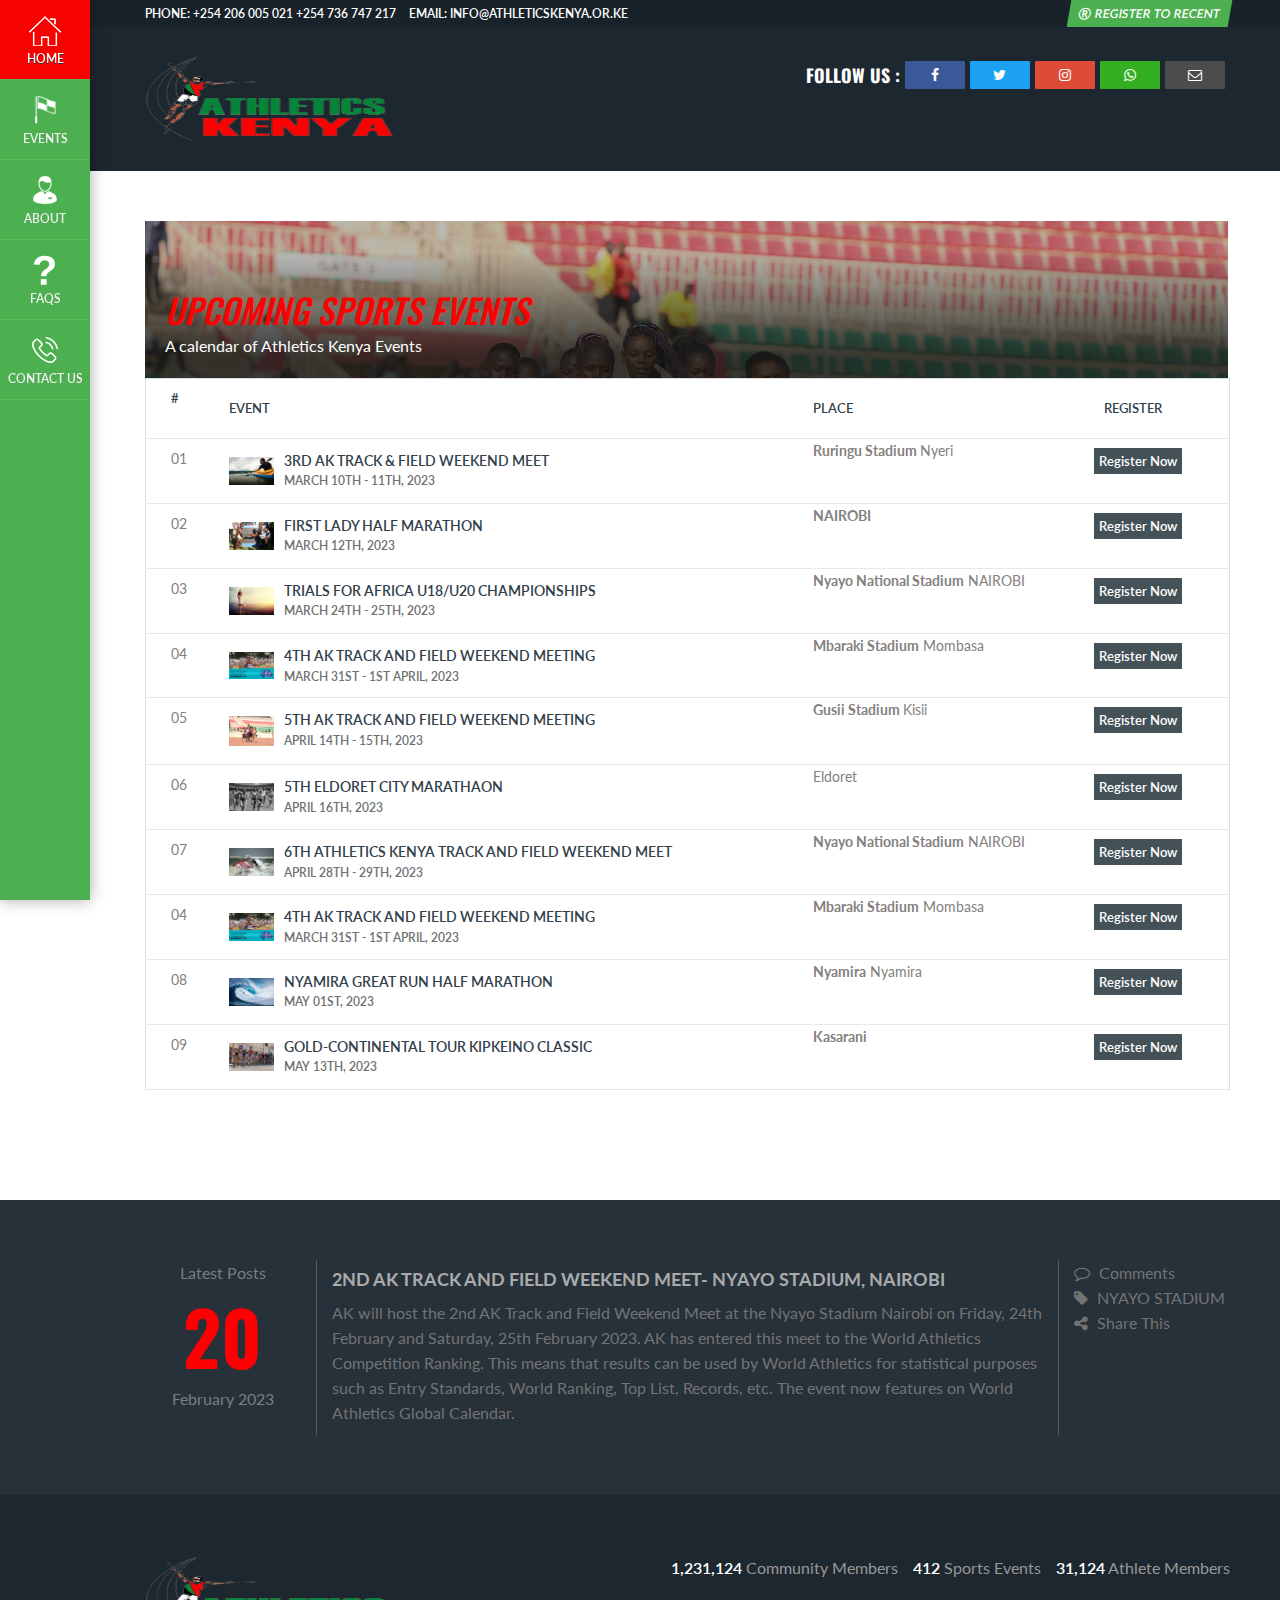
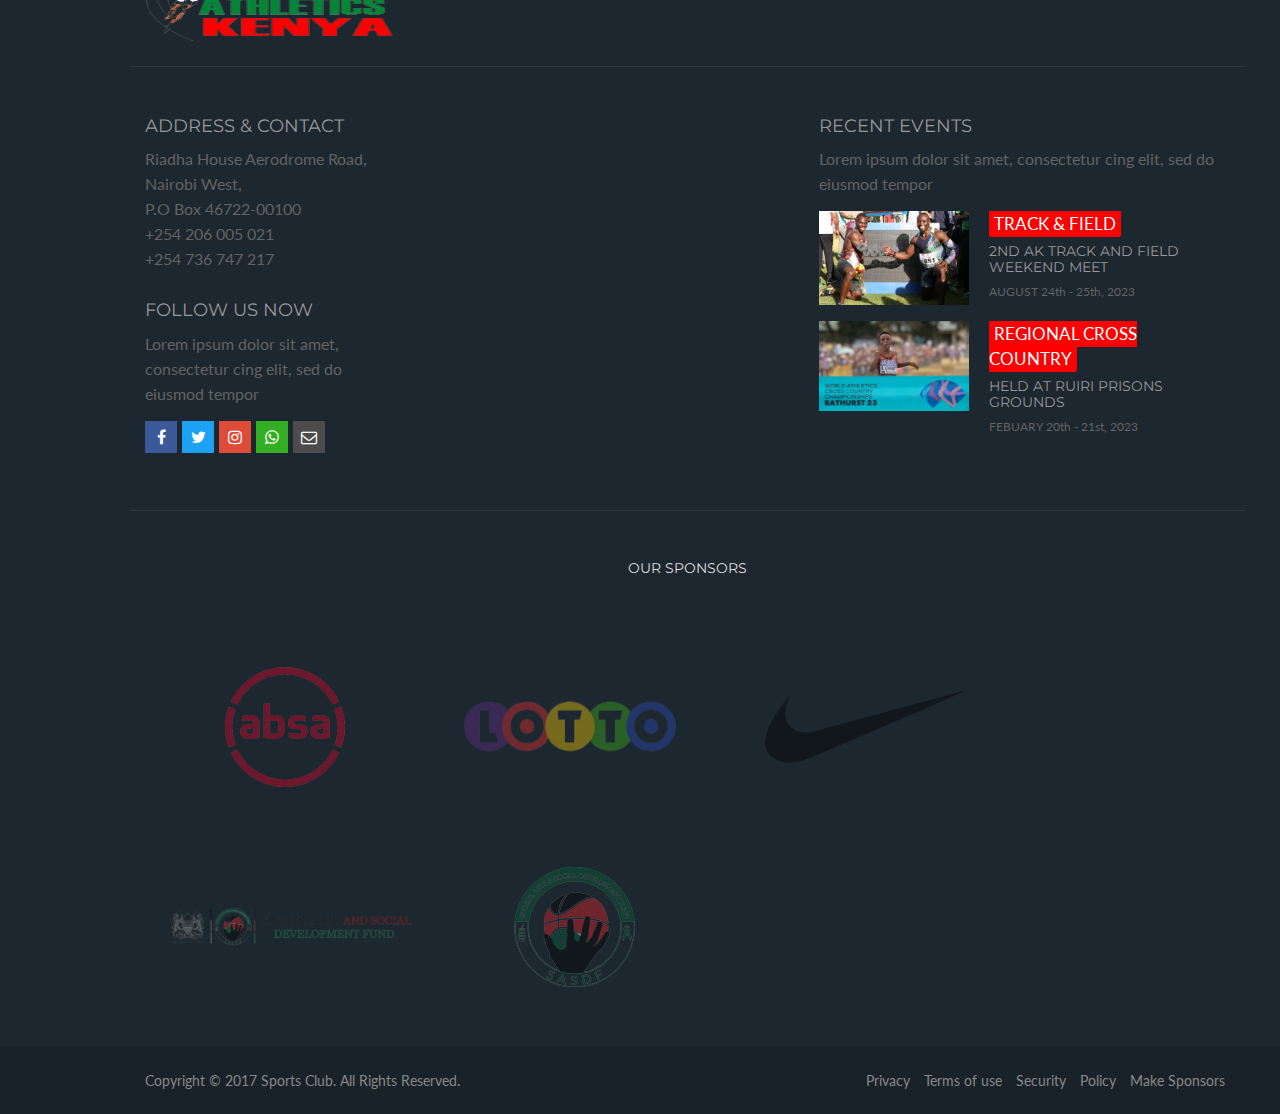
<file: index.html>
<!DOCTYPE html>
<html lang="en">

<head>
    <title>Athletics Kenya sample for event registration including document upload ~ Chebon</title>
    <!-- META TAGS -->
    <meta charset="utf-8">
    <meta name="viewport" content="width=device-width, initial-scale=1">

    <!-- FAV ICON(BROWSER TAB ICON) -->
    <link rel="shortcut icon" href="images/fav.ico" type="image/x-icon">

    <!-- GOOGLE FONT -->
    <link href="https://fonts.googleapis.com/css?family=Lato:300,400,700%7CMontserrat:300,500%7COswald:400,500" rel="stylesheet">

    <!-- FONTAWESOME ICONS -->
    <link rel="stylesheet" href="css/font-awesome.min.css">

    <!-- ALL CSS FILES -->
    <link rel="stylesheet" href="css/style.css">
    <link rel="stylesheet" href="css/bootstrap.css">

    <!-- MOB.CSS ONLY FOR MOBILE AND TABLET VIEWS -->
    <link rel="stylesheet" href="css/mob.css">

    <!-- HTML5 Shim and Respond.js IE8 support of HTML5 elements and media queries -->
    <!-- WARNING: Respond.js doesn't work if you view the page via file:// -->
    <!--[if lt IE 9]>
	<script src="js/html5shiv.js"></script>
	<script src="js/respond.min.js"></script>
	<![endif]-->
</head>

<body>
    <!-- Preloader -->
    <div id="preloader">
        <div id="status">&nbsp;</div>
    </div>

    <!--SECTION: LEFT MENU-->
    <section>
        <!-- LEFT SIDE NAVIGATION MENU -->
        <div class="menu">
            <ul>
                <!-- MAIN MENU -->
                <li>
                    <a href="#"><img src="images/icon/s1.png" alt=""> Home</a>
                </li>

                <li>
                    <a href="index.html"><img src="images/icon/f6.png" alt=""> Events</a>
                </li>
                <li>
                    <a href="#"><img src="images/icon/about.png" alt=""> About</a>
                </li>
                <li>
                    <a href="#"><img src="images/icon/mark.png" alt=""> FAQS</a>
                </li>
                <li>
                    <a href="#"><img src="images/icon/contact.png" alt=""> Contact Us</a>
                </li>
            </ul>
        </div>

        <!-- RIGHT SIDE NAVIGATION MENU -->
        <!-- MOBILE MENU(This mobile menu show on 0px to 767px windows only) -->
        <div class="mob-menu">
            <span><i class="fa fa-bars" aria-hidden="true"></i></span>
        </div>
        <div class="mob-close">
            <span><i class="fa fa-times" aria-hidden="true"></i></span>
        </div>
    </section>

    <!-- TOP BAR -PHPNE EMAIL AND TOP MENU -->
    <section class="i-head-top">
        <div class="i-head row">
            <!-- TOP CONTACT INFO -->
            <div class="i-head-left i-head-com col-md-6">
                <ul>
                    <li><a href="event-register.html#">phone: +254 206 005 021 +254 736 747 217</a>
                    </li>
                    <li><a href="event-register.html#">Email: info@athleticskenya.or.ke</a>
                    </li>
                </ul>
            </div>
            <!-- TOP FIXED MENU -->
            <div class="i-head-right i-head-com col-md-6 col-sm-12 col-xs-12">
                <ul>
                    </li>
                    <li class="top-scal-1"><a href="event-register.html"><i class="fa fa-registered"
                                aria-hidden="true"></i>Register to recent</a>
                    </li>

                </ul>
            </div>
        </div>
    </section>

    <!-- SECTION: HEADER TOP -->
    <section style="max-height: 161px;">
        <div class="page-head">
            <div class="lp inn-head-pad">
                <div class="row">
                    <div class="col-md-4 top-head">
                        <a href="main.html"><img class="aklogo" src="images/logo.png" alt="">
                        </a>
                    </div>
                    <div class="col-md-3 top-search">
                        <form style="display: none">
                            <ul>
                                <li>
                                    <input type="text" placeholder="Search Here..">
                                </li>
                                <li>
                                    <input type="submit" value="search">
                                </li>
                            </ul>
                        </form>
                    </div>
                    <div class="col-md-5">
                        <ul class="top-soc">
                            <li>
                                <h4>Follow Us : </h4>
                            </li>
                            <li><a href="event-register.html#"><i class="fa fa-facebook fb1"></i></a>
                            </li>
                            <li><a href="event-register.html#"><i class="fa fa-twitter tw1"></i></a>
                            </li>
                            <li><a href="event-register.html#"><i class="fa fa-instagram gp1"></i></a>
                            </li>
                            <li><a href="event-register.html#"><i class="fa fa-whatsapp wa1"></i></a>
                            </li>
                            <li><a href="event-register.html#"><i class="fa fa-envelope-o sh1"></i></a>
                            </li>
                        </ul>
                        <ul class="brea-top">
                            <li><a href="event-register.html#">Breadcrumb:</a>
                            </li>
                            <li><a href="event-register.html#">Home</a>
                            </li>
                            <li><a href="event-register.html#" class="brea-act">Training</a>
                            </li>
                        </ul>
                    </div>
                </div>
            </div>
        </div>
    </section>
    <!-- SECTION: TRAINING -->
    <section>
        <div class="lp">
            <div>

                <!-- TRAINING BENEFITS -->
                <div class="events ev-po-1 ev-po-com table-responsive text-nowrap">
                    <div class="ev-po-title">
                        <h3>Upcoming Sports Events</h3>
                        <p>A calendar of Athletics Kenya Events</p>
                    </div>
                    <table class="myTable table">
                        <tbody>
                            <tr>
                                <th>#</th>
                                <th>Event</th>
                                <th class="e_h1">Place</th>
                                <th>Register</th>
                            </tr>
                            <tr>
                                <td class="e_h1">01</td>
                                <td class="h-tm-ra123"><img src="images/trends/3.jpg" alt="">
                                    <div class="h-tm-ra1">
                                        <h4>3rd AK Track & Field weekend meet </h4><span>MARCH 10th - 11th, 2023</span>
                                    </div>
                                </td>
                                <td class="e_h1"><b>Ruringu Stadium </b> Nyeri </td>

                                <td><a href="event-register.html" class="link-btn reg-btn">Register Now</a>
                                </td>
                            </tr>
                            <tr>
                                <td class="e_h1">02</td>
                                <td class="h-tm-ra123"><img src="images/trends/2.jpeg" alt="">
                                    <div class="h-tm-ra1">
                                        <h4>First Lady Half Marathon </h4><span>MARCH 12TH, 2023</span>
                                    </div>
                                </td>
                                <td class="e_h1"><b>NAIROBI</b></td>

                                <td><a href="event-register.html" class="link-btn reg-btn">Register Now</a>
                                </td>
                            </tr>
                            <tr>
                                <td class="e_h1">03</td>
                                <td class="h-tm-ra123"><img src="images/trends/4.jpg" alt="">
                                    <div class="h-tm-ra1">
                                        <h4>Trials for Africa U18/U20 Championships</h4><span>MARCH 24th - 25th, 2023</span>
                                    </div>
                                </td>
                                <td class="e_h1"><b>Nyayo National Stadium</b> NAIROBI</td>

                                <td><a href="event-register.html" class="link-btn reg-btn">Register Now</a>
                                </td>
                            </tr>
                            <tr>
                                <td class="e_h1">04</td>
                                <td class="h-tm-ra123"><img src="images/trends/5.jpg" alt="">
                                    <div class="h-tm-ra1">
                                        <h4>4th AK Track and Field weekend Meeting </h4><span>MARCH 31st - 1st APRIL, 2023</span>
                                    </div>
                                </td>
                                <td class="e_h1"><b>Mbaraki Stadium</b> Mombasa</td>

                                <td><a href="event-register.html" class="link-btn reg-btn">Register Now</a>
                                </td>
                            </tr>
                            <tr>
                                <td class="e_h1">05</td>
                                <td class="h-tm-ra123"><img src="images/trends/6.jpeg" alt="">
                                    <div class="h-tm-ra1">
                                        <h4>5th AK Track and Field weekend Meeting</h4><span>APRIL 14th - 15th, 2023</span>
                                    </div>
                                </td>
                                <td class="e_h1"><b> Gusii Stadium  </b> Kisii</td>

                                <td><a href="event-register.html" class="link-btn reg-btn">Register Now</a>
                                </td>
                            </tr>
                            <tr>
                                <td class="e_h1">06</td>
                                <td class="h-tm-ra123"><img src="images/trends/7.jpg" alt="">
                                    <div class="h-tm-ra1">
                                        <h4>5th Eldoret City Marathaon </h4><span>APRIL 16TH, 2023</span>
                                    </div>
                                </td>
                                <td class="e_h1"> Eldoret</td>

                                <td><a href="event-register.html" class="link-btn reg-btn">Register Now</a>
                                </td>
                            </tr>
                            <tr>
                                <td class="e_h1">07</td>
                                <td class="h-tm-ra123"><img src="images/trends/8.jpg" alt="">
                                    <div class="h-tm-ra1">
                                        <h4>6th Athletics Kenya Track and Field weekend Meet </h4><span>APRIL 28th - 29th, 2023</span>
                                    </div>
                                </td>
                                <td class="e_h1"><b>Nyayo National Stadium</b> NAIROBI</td>

                                <td><a href="event-register.html" class="link-btn reg-btn">Register Now</a>
                                </td>
                            </tr>

                            <tr>
                                <td class="e_h1">04</td>
                                <td class="h-tm-ra123"><img src="images/trends/5.jpg" alt="">
                                    <div class="h-tm-ra1">
                                        <h4>4th AK Track and Field weekend Meeting </h4><span>MARCH 31st - 1st APRIL, 2023</span>
                                    </div>
                                </td>
                                <td class="e_h1"><b>Mbaraki Stadium</b> Mombasa</td>

                                <td><a href="event-register.html" class="link-btn reg-btn">Register Now</a>
                                </td>
                            </tr>
                            <tr>
                                <td class="e_h1">08</td>
                                <td class="h-tm-ra123"><img src="images/trends/9.jpeg" alt="">
                                    <div class="h-tm-ra1">
                                        <h4>Nyamira Great Run Half Marathon </h4><span>MAY 01st, 2023</span>
                                    </div>
                                </td>
                                <td class="e_h1"><b>	Nyamira</b> 	Nyamira</td>

                                <td><a href="event-register.html" class="link-btn reg-btn">Register Now</a>
                                </td>
                            </tr>
                            <tr>
                                <td class="e_h1">09</td>
                                <td class="h-tm-ra123"><img src="images/trends/10.jpeg" alt="">
                                    <div class="h-tm-ra1">
                                        <h4>GOLD-Continental Tour KipKeino Classic </h4><span>MAY 13th, 2023</span>
                                    </div>
                                </td>
                                <td class="e_h1"><b>Kasarani</b></td>

                                <td><a href="event-register.html" class="link-btn reg-btn">Register Now</a>
                                </td>
                            </tr>
                        </tbody>
                    </table>
                </div>
            </div>
        </div>
    </section>
    <!--SECTION: BLOG POSTS-->
    <section>
        <div class="blog row">
            <div class="lp">
                <!-- BLOG POST: POST DATE -->
                <div class="blog-1 col-md-2">
                    <span>Latest Posts</span>
                    <h4>20</h4>
                    <span> February 2023</span>
                </div>
                <!-- BLOG POST: POST NAME & DESCRIPTION -->
                <div class="blog-2 col-md-8">
                    <ul>
                        <li>
                            <a href="event-register.html#">
                                <h4> 2nd AK TRACK AND FIELD WEEKEND MEET- NYAYO STADIUM, NAIROBI </h4>
                            </a>
                        </li>
                        <li>
                            <p>

                                AK will host the 2nd AK Track and Field Weekend Meet at the Nyayo Stadium Nairobi on
                                Friday, 24th February and Saturday, 25th February 2023.

                                AK has entered this meet to the World Athletics Competition Ranking. This means that
                                results can be used by World Athletics for statistical purposes such as Entry Standards,
                                World Ranking, Top List, Records, etc. The event now features on World Athletics Global
                                Calendar.
                            </p>
                        </li>
                    </ul>
                </div>
                <!-- BLOG POST: POST COMMENTS,TAG AND SOCIAL MEDIA -->
                <div class="blog-3 col-md-2">
                    <ul>
                        <li><i class="fa fa-comment-o" aria-hidden="true"></i> Comments</li>
                        <li><i class="fa fa-tag" aria-hidden="true"></i> NYAYO STADIUM</li>
                        <li><i class="fa fa-share-alt" aria-hidden="true"></i> Share This</li>
                    </ul>
                </div>
            </div>
        </div>
    </section>
    <!--SECTION: FOOTER-->
    <section>
        <div class="ffoot">
            <div class="lp">
                <!--SECTION: FOOTER-->
                <div class="row">
                    <div class="col-md-12 foot1">
                        <a href="event-register.html#"><img class="aklogo" src="images/logo.png" alt="">
                        </a>
                        <ul>
                            <li><span>1,231,124</span> Community Members</li>
                            <li><span>412</span> Sports Events</li>
                            <li><span>31,124</span> Athlete Members</li>
                        </ul>
                    </div>
                </div>
                <!--SECTION: FOOTER-->
                <div class="row foot2">
                    <div class="col-md-3">
                        <div class="foot2-1 foot-com">
                            <h4>ADDRESS & CONTACT</h4>
                            <p>Riadha House Aerodrome Road, Nairobi West, <br /> P.O Box 46722-00100 <br /> +254 206 005
                                021 <br />+254 736 747 217 </p>
                        </div>
                        <div class="foot2-2 foot-soc foot-com">
                            <h4>Follow Us Now</h4>
                            <p>Lorem ipsum dolor sit amet, consectetur cing elit, sed do eiusmod tempor</p>
                            <ul>
                                <li><a href="event-register.html#"><i class="fa fa-facebook fb1"></i></a>
                                </li>
                                <li><a href="event-register.html#"><i class="fa fa-twitter tw1"></i></a>
                                </li>
                                <li><a href="event-register.html#"><i class="fa fa-instagram gp1"></i></a>
                                </li>
                                <li><a href="event-register.html#"><i class="fa fa-whatsapp wa1"></i></a>
                                </li>
                                <li><a href="event-register.html#"><i class="fa fa-envelope-o sh1"></i></a>
                                </li>
                            </ul>
                        </div>
                    </div>
                    <div class="col-md-3">
                        <div class="foot2-1 foot-com">

                        </div>
                        <div class="foot2-2 foot-soc foot-com">

                        </div>
                    </div>
                    <div class="col-md-6">
                        <div class="foot2-32 foot-pop foot-com" style="margin-left: 22%;">
                            <h4>Recent Events</h4>
                            <p>Lorem ipsum dolor sit amet, consectetur cing elit, sed do eiusmod tempor</p>
                            <ul>
                                <li>
                                    <img src="images/trends/2.jpeg" alt="">
                                    <div class="foot-pop-eve">
                                        <span style="font-size: 17px;background-color: #fd0001; color:#ffffff">Track &
                                            Field</span>
                                        <h4>2nd AK TRACK AND FIELD WEEKEND MEET</h4>
                                        <p>AUGUST 24th - 25th, 2023</p>
                                    </div>
                                </li>
                                <li>
                                    <img src="images/trends/5.jpg" alt="">
                                    <div class="foot-pop-eve">
                                        <span style="font-size: 17px;background-color: #fd0001; color:#ffffff">Regional
                                            Cross Country</span>
                                        <h4>Held at Ruiri Prisons grounds</h4>
                                        <p>FEBUARY 20th - 21st, 2023</p>
                                    </div>
                                </li>
                            </ul>
                        </div>
                    </div>
                </div>
                <!--SECTION: FOOTER-->
                <div class="row">
                    <div class="col-md-12 foot4">
                        <h5>Our Sponsors</h5>
                        <ul>
                            <li>
                                <a href="event-register.html#"><img style="max-width: 250px;" src="images/sponsor/1.png"
                                        alt="">
                                </a>
                            </li>
                            <li>
                                <a href="event-register.html#"><img style="max-width: 250px;" src="images/sponsor/2.png"
                                        alt="">
                                </a>
                            </li>
                            <li>
                                <a href="event-register.html#"><img style="max-width: 250px;" src="images/sponsor/3.png"
                                        alt="">
                                </a>
                            </li>
                            <li>
                                <a href="event-register.html#"><img style="max-width: 250px;" src="images/sponsor/4.png"
                                        alt="">
                                </a>
                            </li>
                            <li>
                                <a href="event-register.html#"><img style="max-width: 250px;" src="images/sponsor/5.png"
                                        alt="">
                                </a>
                            </li>
                        </ul>
                    </div>
                </div>
            </div>
        </div>
    </section>
    <!--Footer-->
    <section>
        <!-- FOOTER: COPY RIGHTS -->
        <div class="fcopy">
            <div class="lp copy-ri row">
                <div class="col-md-6 col-sm-12 col-xs-12">Copyright © 2017 Sports Club. All Rights Reserved.</div>
                <div class="col-md-6 foot-privacy">
                    <ul>
                        <li><a href="event-register.html#">Privacy</a>
                        </li>
                        <li><a href="event-register.html#">Terms of use</a>
                        </li>
                        <li><a href="event-register.html#">Security</a>
                        </li>
                        <li><a href="event-register.html#">Policy</a>
                        </li>
                        <li><a href="join-club.html">Make Sponsors</a>
                        </li>
                    </ul>
                </div>
            </div>
        </div>
    </section>
    <!--== Bootstrap & Latest JS ==-->
    <script type="text/javascript" src="js/jquery.min.js"></script>
    <script type="text/javascript" src="js/bootstrap.js"></script>
    <script src="js/custom.js"></script>
    
</body>

</html>
</file>
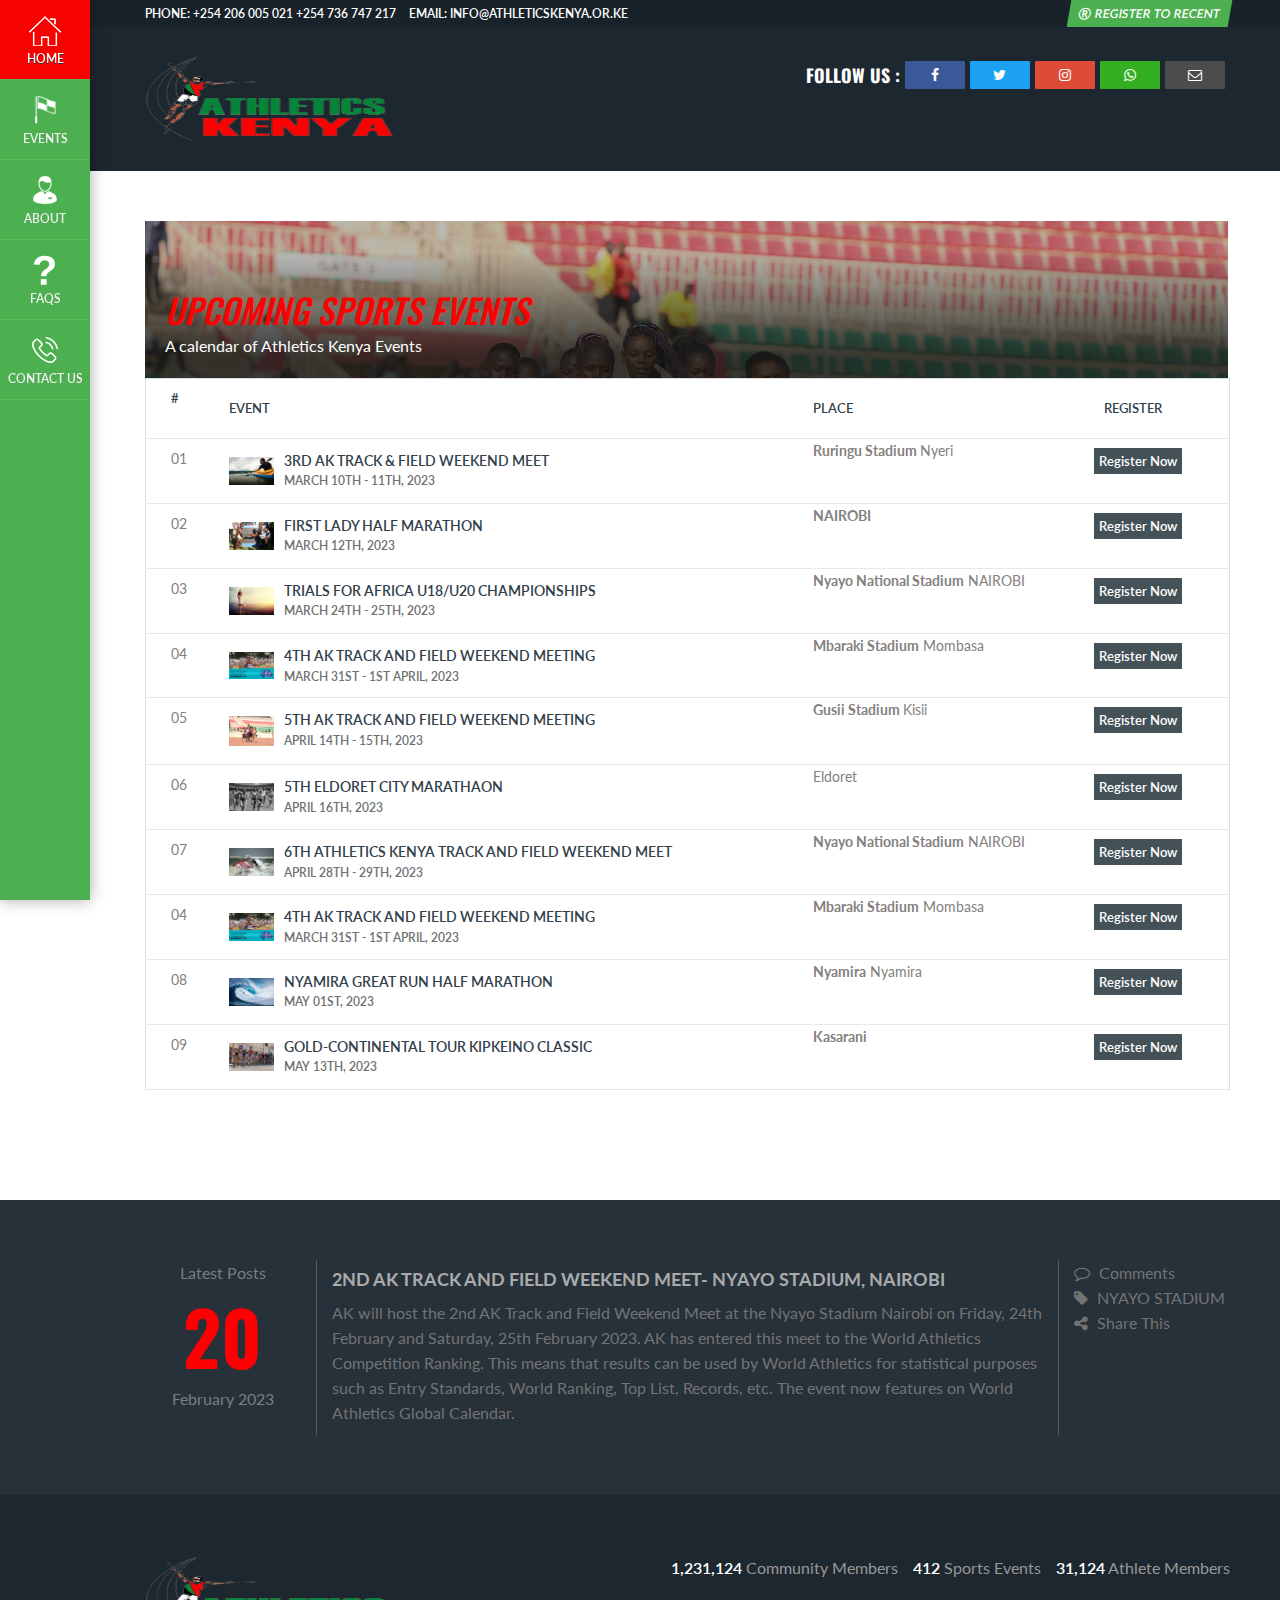
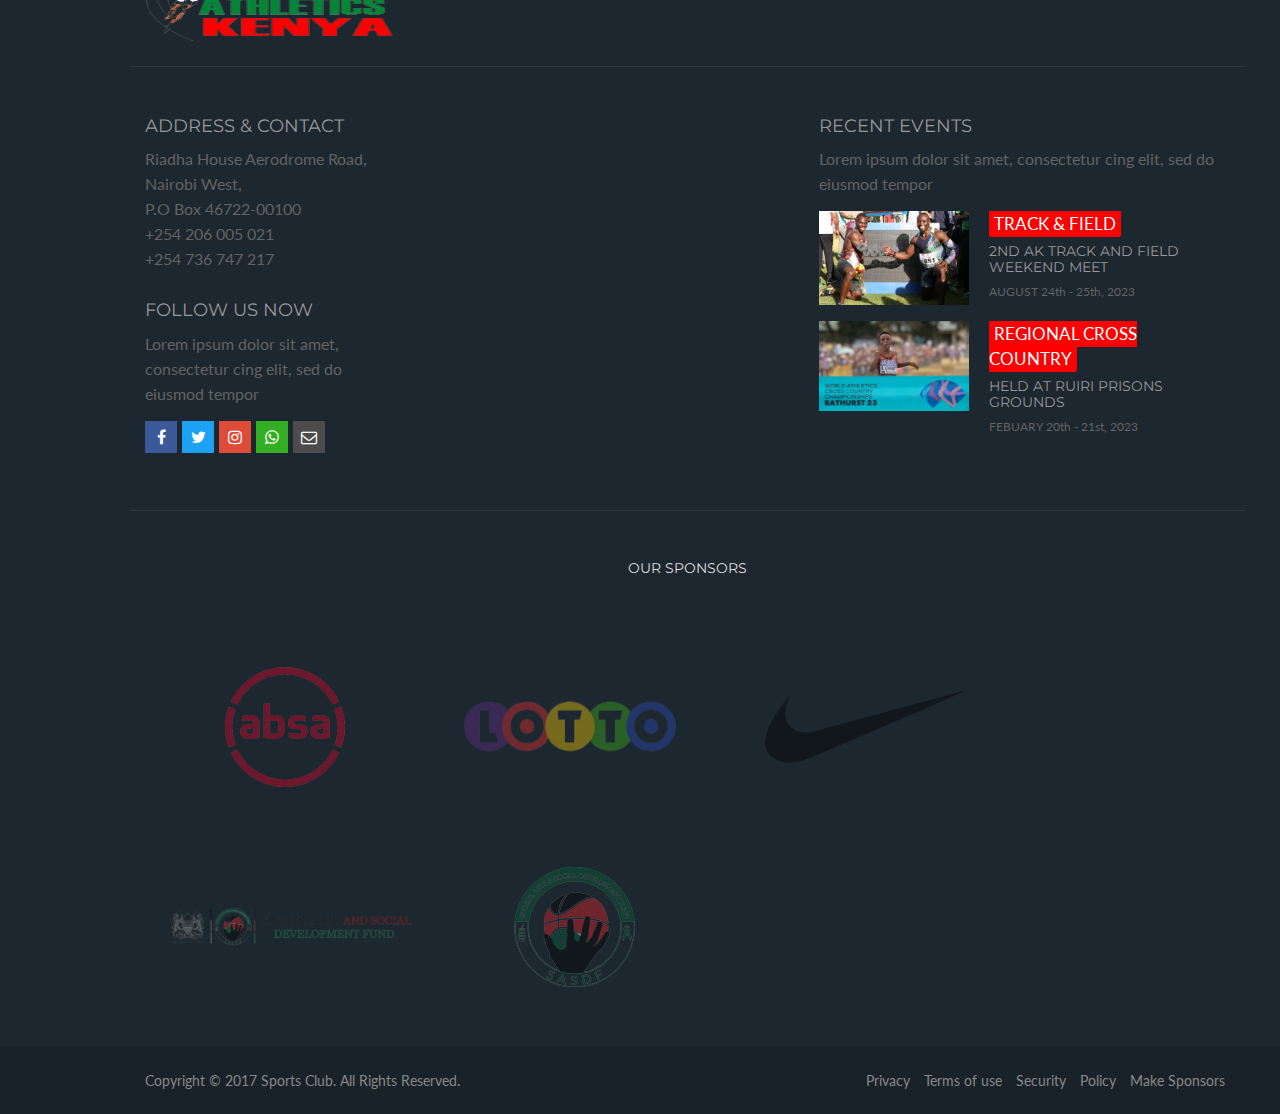
<file: events.html>
<!DOCTYPE html>
<html lang="en">

<head>
    <title>Real Sports Club: Soccer,Football,Cricket,Water Sports,Fitness,Yoga and All Sports Events</title>
    <!-- META TAGS -->
    <meta charset="utf-8">
    <meta name="viewport" content="width=device-width, initial-scale=1">

    <!-- FAV ICON(BROWSER TAB ICON) -->
    <link rel="shortcut icon" href="images/fav.ico" type="image/x-icon">

    <!-- GOOGLE FONT -->
    <link href="https://fonts.googleapis.com/css?family=Lato:300,400,700%7CMontserrat:300,500%7COswald:400,500" rel="stylesheet">

    <!-- FONTAWESOME ICONS -->
    <link rel="stylesheet" href="css/font-awesome.min.css">

    <!-- ALL CSS FILES -->
    <link rel="stylesheet" href="css/style.css">
    <link rel="stylesheet" href="css/bootstrap.css">

    <!-- MOB.CSS ONLY FOR MOBILE AND TABLET VIEWS -->
    <link rel="stylesheet" href="css/mob.css">

    <!-- HTML5 Shim and Respond.js IE8 support of HTML5 elements and media queries -->
    <!-- WARNING: Respond.js doesn't work if you view the page via file:// -->
    <!--[if lt IE 9]>
	<script src="js/html5shiv.js"></script>
	<script src="js/respond.min.js"></script>
	<![endif]-->
</head>

<body>
    <!-- Preloader -->
    <div id="preloader">
        <div id="status">&nbsp;</div>
    </div>

    <!--SECTION: LEFT MENU-->
    <section>
        <!-- LEFT SIDE NAVIGATION MENU -->
        <div class="menu">
            <ul>
                <!-- MAIN MENU -->
                <li>
                    <a href="#"><img src="images/icon/s1.png" alt=""> Home</a>
                </li>

                <li>
                    <a href="events.html"><img src="images/icon/f6.png" alt=""> Events</a>
                </li>
                <li>
                    <a href="#"><img src="images/icon/about.png" alt=""> About</a>
                </li>
                <li>
                    <a href="#"><img src="images/icon/mark.png" alt=""> FAQS</a>
                </li>
                <li>
                    <a href="#"><img src="images/icon/contact.png" alt=""> Contact Us</a>
                </li>
            </ul>
        </div>

        <!-- RIGHT SIDE NAVIGATION MENU -->
        <!-- MOBILE MENU(This mobile menu show on 0px to 767px windows only) -->
        <div class="mob-menu">
            <span><i class="fa fa-bars" aria-hidden="true"></i></span>
        </div>
        <div class="mob-close">
            <span><i class="fa fa-times" aria-hidden="true"></i></span>
        </div>
    </section>

    <!-- TOP BAR -PHPNE EMAIL AND TOP MENU -->
    <section class="i-head-top">
        <div class="i-head row">
            <!-- TOP CONTACT INFO -->
            <div class="i-head-left i-head-com col-md-6">
                <ul>
                    <li><a href="event-register.html#">phone: +254 206 005 021 +254 736 747 217</a>
                    </li>
                    <li><a href="event-register.html#">Email: info@athleticskenya.or.ke</a>
                    </li>
                </ul>
            </div>
            <!-- TOP FIXED MENU -->
            <div class="i-head-right i-head-com col-md-6 col-sm-12 col-xs-12">
                <ul>
                    </li>
                    <li class="top-scal-1"><a href="event-register.html"><i class="fa fa-registered"
                                aria-hidden="true"></i>Register to recent</a>
                    </li>

                </ul>
            </div>
        </div>
    </section>

    <!-- SECTION: HEADER TOP -->
    <section style="max-height: 161px;">
        <div class="page-head">
            <div class="lp inn-head-pad">
                <div class="row">
                    <div class="col-md-4 top-head">
                        <a href="main.html"><img class="aklogo" src="images/logo.png" alt="">
                        </a>
                    </div>
                    <div class="col-md-3 top-search">
                        <form style="display: none">
                            <ul>
                                <li>
                                    <input type="text" placeholder="Search Here..">
                                </li>
                                <li>
                                    <input type="submit" value="search">
                                </li>
                            </ul>
                        </form>
                    </div>
                    <div class="col-md-5">
                        <ul class="top-soc">
                            <li>
                                <h4>Follow Us : </h4>
                            </li>
                            <li><a href="event-register.html#"><i class="fa fa-facebook fb1"></i></a>
                            </li>
                            <li><a href="event-register.html#"><i class="fa fa-twitter tw1"></i></a>
                            </li>
                            <li><a href="event-register.html#"><i class="fa fa-instagram gp1"></i></a>
                            </li>
                            <li><a href="event-register.html#"><i class="fa fa-whatsapp wa1"></i></a>
                            </li>
                            <li><a href="event-register.html#"><i class="fa fa-envelope-o sh1"></i></a>
                            </li>
                        </ul>
                        <ul class="brea-top">
                            <li><a href="event-register.html#">Breadcrumb:</a>
                            </li>
                            <li><a href="event-register.html#">Home</a>
                            </li>
                            <li><a href="event-register.html#" class="brea-act">Training</a>
                            </li>
                        </ul>
                    </div>
                </div>
            </div>
        </div>
    </section>
    <!-- SECTION: TRAINING -->
    <section>
        <div class="lp">
            <div>

                <!-- TRAINING BENEFITS -->
                <div class="events ev-po-1 ev-po-com table-responsive text-nowrap">
                    <div class="ev-po-title">
                        <h3>Upcoming Sports Events</h3>
                        <p>A calendar of Athletics Kenya Events</p>
                    </div>
                    <table class="myTable table">
                        <tbody>
                            <tr>
                                <th>#</th>
                                <th>Event</th>
                                <th class="e_h1">Place</th>
                                <th>Register</th>
                            </tr>
                            <tr>
                                <td class="e_h1">01</td>
                                <td class="h-tm-ra123"><img src="images/trends/3.jpg" alt="">
                                    <div class="h-tm-ra1">
                                        <h4>3rd AK Track & Field weekend meet </h4><span>MARCH 10th - 11th, 2023</span>
                                    </div>
                                </td>
                                <td class="e_h1"><b>Ruringu Stadium </b> Nyeri </td>

                                <td><a href="event-register.html" class="link-btn reg-btn">Register Now</a>
                                </td>
                            </tr>
                            <tr>
                                <td class="e_h1">02</td>
                                <td class="h-tm-ra123"><img src="images/trends/2.jpeg" alt="">
                                    <div class="h-tm-ra1">
                                        <h4>First Lady Half Marathon </h4><span>MARCH 12TH, 2023</span>
                                    </div>
                                </td>
                                <td class="e_h1"><b>NAIROBI</b></td>

                                <td><a href="event-register.html" class="link-btn reg-btn">Register Now</a>
                                </td>
                            </tr>
                            <tr>
                                <td class="e_h1">03</td>
                                <td class="h-tm-ra123"><img src="images/trends/4.jpg" alt="">
                                    <div class="h-tm-ra1">
                                        <h4>Trials for Africa U18/U20 Championships</h4><span>MARCH 24th - 25th, 2023</span>
                                    </div>
                                </td>
                                <td class="e_h1"><b>Nyayo National Stadium</b> NAIROBI</td>

                                <td><a href="event-register.html" class="link-btn reg-btn">Register Now</a>
                                </td>
                            </tr>
                            <tr>
                                <td class="e_h1">04</td>
                                <td class="h-tm-ra123"><img src="images/trends/5.jpg" alt="">
                                    <div class="h-tm-ra1">
                                        <h4>4th AK Track and Field weekend Meeting </h4><span>MARCH 31st - 1st APRIL, 2023</span>
                                    </div>
                                </td>
                                <td class="e_h1"><b>Mbaraki Stadium</b> Mombasa</td>

                                <td><a href="event-register.html" class="link-btn reg-btn">Register Now</a>
                                </td>
                            </tr>
                            <tr>
                                <td class="e_h1">05</td>
                                <td class="h-tm-ra123"><img src="images/trends/6.jpeg" alt="">
                                    <div class="h-tm-ra1">
                                        <h4>5th AK Track and Field weekend Meeting</h4><span>APRIL 14th - 15th, 2023</span>
                                    </div>
                                </td>
                                <td class="e_h1"><b> Gusii Stadium  </b> Kisii</td>

                                <td><a href="event-register.html" class="link-btn reg-btn">Register Now</a>
                                </td>
                            </tr>
                            <tr>
                                <td class="e_h1">06</td>
                                <td class="h-tm-ra123"><img src="images/trends/7.jpg" alt="">
                                    <div class="h-tm-ra1">
                                        <h4>5th Eldoret City Marathaon </h4><span>APRIL 16TH, 2023</span>
                                    </div>
                                </td>
                                <td class="e_h1"> Eldoret</td>

                                <td><a href="event-register.html" class="link-btn reg-btn">Register Now</a>
                                </td>
                            </tr>
                            <tr>
                                <td class="e_h1">07</td>
                                <td class="h-tm-ra123"><img src="images/trends/8.jpg" alt="">
                                    <div class="h-tm-ra1">
                                        <h4>6th Athletics Kenya Track and Field weekend Meet </h4><span>APRIL 28th - 29th, 2023</span>
                                    </div>
                                </td>
                                <td class="e_h1"><b>Nyayo National Stadium</b> NAIROBI</td>

                                <td><a href="event-register.html" class="link-btn reg-btn">Register Now</a>
                                </td>
                            </tr>

                            <tr>
                                <td class="e_h1">04</td>
                                <td class="h-tm-ra123"><img src="images/trends/5.jpg" alt="">
                                    <div class="h-tm-ra1">
                                        <h4>4th AK Track and Field weekend Meeting </h4><span>MARCH 31st - 1st APRIL, 2023</span>
                                    </div>
                                </td>
                                <td class="e_h1"><b>Mbaraki Stadium</b> Mombasa</td>

                                <td><a href="event-register.html" class="link-btn reg-btn">Register Now</a>
                                </td>
                            </tr>
                            <tr>
                                <td class="e_h1">08</td>
                                <td class="h-tm-ra123"><img src="images/trends/9.jpeg" alt="">
                                    <div class="h-tm-ra1">
                                        <h4>Nyamira Great Run Half Marathon </h4><span>MAY 01st, 2023</span>
                                    </div>
                                </td>
                                <td class="e_h1"><b>	Nyamira</b> 	Nyamira</td>

                                <td><a href="event-register.html" class="link-btn reg-btn">Register Now</a>
                                </td>
                            </tr>
                            <tr>
                                <td class="e_h1">09</td>
                                <td class="h-tm-ra123"><img src="images/trends/10.jpeg" alt="">
                                    <div class="h-tm-ra1">
                                        <h4>GOLD-Continental Tour KipKeino Classic </h4><span>MAY 13th, 2023</span>
                                    </div>
                                </td>
                                <td class="e_h1"><b>Kasarani</b></td>

                                <td><a href="event-register.html" class="link-btn reg-btn">Register Now</a>
                                </td>
                            </tr>
                        </tbody>
                    </table>
                </div>
            </div>
        </div>
    </section>
    <!--SECTION: BLOG POSTS-->
    <section>
        <div class="blog row">
            <div class="lp">
                <!-- BLOG POST: POST DATE -->
                <div class="blog-1 col-md-2">
                    <span>Latest Posts</span>
                    <h4>20</h4>
                    <span> February 2023</span>
                </div>
                <!-- BLOG POST: POST NAME & DESCRIPTION -->
                <div class="blog-2 col-md-8">
                    <ul>
                        <li>
                            <a href="event-register.html#">
                                <h4> 2nd AK TRACK AND FIELD WEEKEND MEET- NYAYO STADIUM, NAIROBI </h4>
                            </a>
                        </li>
                        <li>
                            <p>

                                AK will host the 2nd AK Track and Field Weekend Meet at the Nyayo Stadium Nairobi on
                                Friday, 24th February and Saturday, 25th February 2023.

                                AK has entered this meet to the World Athletics Competition Ranking. This means that
                                results can be used by World Athletics for statistical purposes such as Entry Standards,
                                World Ranking, Top List, Records, etc. The event now features on World Athletics Global
                                Calendar.
                            </p>
                        </li>
                    </ul>
                </div>
                <!-- BLOG POST: POST COMMENTS,TAG AND SOCIAL MEDIA -->
                <div class="blog-3 col-md-2">
                    <ul>
                        <li><i class="fa fa-comment-o" aria-hidden="true"></i> Comments</li>
                        <li><i class="fa fa-tag" aria-hidden="true"></i> NYAYO STADIUM</li>
                        <li><i class="fa fa-share-alt" aria-hidden="true"></i> Share This</li>
                    </ul>
                </div>
            </div>
        </div>
    </section>
    <!--SECTION: FOOTER-->
    <section>
        <div class="ffoot">
            <div class="lp">
                <!--SECTION: FOOTER-->
                <div class="row">
                    <div class="col-md-12 foot1">
                        <a href="event-register.html#"><img class="aklogo" src="images/logo.png" alt="">
                        </a>
                        <ul>
                            <li><span>1,231,124</span> Community Members</li>
                            <li><span>412</span> Sports Events</li>
                            <li><span>31,124</span> Athlete Members</li>
                        </ul>
                    </div>
                </div>
                <!--SECTION: FOOTER-->
                <div class="row foot2">
                    <div class="col-md-3">
                        <div class="foot2-1 foot-com">
                            <h4>ADDRESS & CONTACT</h4>
                            <p>Riadha House Aerodrome Road, Nairobi West, <br /> P.O Box 46722-00100 <br /> +254 206 005
                                021 <br />+254 736 747 217 </p>
                        </div>
                        <div class="foot2-2 foot-soc foot-com">
                            <h4>Follow Us Now</h4>
                            <p>Lorem ipsum dolor sit amet, consectetur cing elit, sed do eiusmod tempor</p>
                            <ul>
                                <li><a href="event-register.html#"><i class="fa fa-facebook fb1"></i></a>
                                </li>
                                <li><a href="event-register.html#"><i class="fa fa-twitter tw1"></i></a>
                                </li>
                                <li><a href="event-register.html#"><i class="fa fa-instagram gp1"></i></a>
                                </li>
                                <li><a href="event-register.html#"><i class="fa fa-whatsapp wa1"></i></a>
                                </li>
                                <li><a href="event-register.html#"><i class="fa fa-envelope-o sh1"></i></a>
                                </li>
                            </ul>
                        </div>
                    </div>
                    <div class="col-md-3">
                        <div class="foot2-1 foot-com">

                        </div>
                        <div class="foot2-2 foot-soc foot-com">

                        </div>
                    </div>
                    <div class="col-md-6">
                        <div class="foot2-32 foot-pop foot-com" style="margin-left: 22%;">
                            <h4>Recent Events</h4>
                            <p>Lorem ipsum dolor sit amet, consectetur cing elit, sed do eiusmod tempor</p>
                            <ul>
                                <li>
                                    <img src="images/trends/2.jpeg" alt="">
                                    <div class="foot-pop-eve">
                                        <span style="font-size: 17px;background-color: #fd0001; color:#ffffff">Track &
                                            Field</span>
                                        <h4>2nd AK TRACK AND FIELD WEEKEND MEET</h4>
                                        <p>AUGUST 24th - 25th, 2023</p>
                                    </div>
                                </li>
                                <li>
                                    <img src="images/trends/5.jpg" alt="">
                                    <div class="foot-pop-eve">
                                        <span style="font-size: 17px;background-color: #fd0001; color:#ffffff">Regional
                                            Cross Country</span>
                                        <h4>Held at Ruiri Prisons grounds</h4>
                                        <p>FEBUARY 20th - 21st, 2023</p>
                                    </div>
                                </li>
                            </ul>
                        </div>
                    </div>
                </div>
                <!--SECTION: FOOTER-->
                <div class="row">
                    <div class="col-md-12 foot4">
                        <h5>Our Sponsors</h5>
                        <ul>
                            <li>
                                <a href="event-register.html#"><img style="max-width: 250px;" src="images/sponsor/1.png"
                                        alt="">
                                </a>
                            </li>
                            <li>
                                <a href="event-register.html#"><img style="max-width: 250px;" src="images/sponsor/2.png"
                                        alt="">
                                </a>
                            </li>
                            <li>
                                <a href="event-register.html#"><img style="max-width: 250px;" src="images/sponsor/3.png"
                                        alt="">
                                </a>
                            </li>
                            <li>
                                <a href="event-register.html#"><img style="max-width: 250px;" src="images/sponsor/4.png"
                                        alt="">
                                </a>
                            </li>
                            <li>
                                <a href="event-register.html#"><img style="max-width: 250px;" src="images/sponsor/5.png"
                                        alt="">
                                </a>
                            </li>
                        </ul>
                    </div>
                </div>
            </div>
        </div>
    </section>
    <!--Footer-->
    <section>
        <!-- FOOTER: COPY RIGHTS -->
        <div class="fcopy">
            <div class="lp copy-ri row">
                <div class="col-md-6 col-sm-12 col-xs-12">Copyright © 2017 Sports Club. All Rights Reserved.</div>
                <div class="col-md-6 foot-privacy">
                    <ul>
                        <li><a href="event-register.html#">Privacy</a>
                        </li>
                        <li><a href="event-register.html#">Terms of use</a>
                        </li>
                        <li><a href="event-register.html#">Security</a>
                        </li>
                        <li><a href="event-register.html#">Policy</a>
                        </li>
                        <li><a href="join-club.html">Make Sponsors</a>
                        </li>
                    </ul>
                </div>
            </div>
        </div>
    </section>
    <!--== Bootstrap & Latest JS ==-->
    <script type="text/javascript" src="js/jquery.min.js"></script>
    <script type="text/javascript" src="js/bootstrap.js"></script>
    <script src="js/custom.js"></script>
    
</body>

</html>
</file>
<file: css/style.css>
.aklogo {
    height: 86px;
    width: 153px;
}

a:hover{
    text-decoration:none !important;
}
a:hover,[class~=menu] ul li a:hover{
    transition:all .5s ease;
}
[class~=lp]{
    padding-left:145px;
}
[class~=lp]{
    padding-bottom:45pt;
}
[class~=hom-trend-img] img:hover{
    -webkit-transform:scale(1.1);
}
a:hover{
    -webkit-transition:all .5s ease;
}
[class~=menu] ul li a img,[class~=menu] ul li a{
    display:block;
}
body{
    font-family:"Lato",sans-serif;
}
[class~=lp]{
    padding-right:50px;
}
a:hover{
    -moz-transition:all .5s ease;
}
[class~=lp]{
    padding-top:3.75pc;
}
[class~=lp]{
    position:relative;
}
.inn-title h2,[class~=inn-title] h2 span{
    font-size:.3125in;
}
a:hover{
    -ms-transition:all .5s ease;
}
[class~=lp]{
    overflow:hidden;
}
a:hover{
    -o-transition:all .5s ease;
}
[class~=menu] ul li a{
    text-align:center;
}
.events table tr:first-child:hover{
    background:none;
}
h1{
    color:#000;
}
[class~=menu] ul li a{
    color:#f0f0f0;
}
[class~=inn-title] h2 span{
    color:#8c8c8c;
}
.spe-bot-red-3{
    padding-bottom:30px;
}
.inn-title h2{
    margin-top:0pc;
}
[class~=pad-red-bot-pad-0]{
    padding-bottom:0px !important;
}
[class~=pad-lr-0]{
    padding-left:0in;
}
[class~=hom-trend-img] img:hover{
    transform:scale(1.1);
}
[class~=pad-lr-0]{
    padding-right:0pt;
}
[class~=hovereffect]:hover img{
    opacity:.4;
}
[class~=menu] ul li a{
    font-size:9pt;
}
[class~=hovereffect]:hover img{
    filter:alpha(opacity=40);
}
.inn-title h2{
    color:#263846;
}
[class~=inn-title]{
    margin-bottom:3.125pc;
}
[class~=hom-search-inn] form ul li input[type="submit"]{
    background:#fec10b;
}
[class~=hovereffect]:hover img,[class~=hovereffect]:hover a{
    -webkit-transform:translate3d(0,0,0);
}
[class~=inn-pad-top-5]{
    padding-top:37.5pt;
}
[class~=hovereffect]:hover a,[class~=hovereffect]:hover img{
    transform:translate3d(0,0,0);
}
[class~=inn-title] p{
    margin-bottom:0pc;
}
[class~=menu]{
    left:0;
}
[class~=menu]{
    z-index:100;
}
[class~=menu] ul,[class~=menu] ul li a{
    padding-left:0pc;
}
[class~=menu] ul li a{
    padding-bottom:6pt;
}
[class~=menu]{
    position:fixed;
}
[class~=inn-title] p{
    color:#8c8c8c;
}
[class~=menu] ul{
    padding-bottom:0pt;
}
[class~=hovereffect]:hover p,[class~=hovereffect]:hover a{
    opacity:1;
}
h1,[class~=menu] ul li a{
    text-transform:uppercase;
}
[class~=menu] ul,[class~=menu] ul li a{
    padding-right:0pt;
}
[class~=menu] ul{
    padding-top:0pt;
}
h1{
    font-family:"Oswald",sans-serif;
}
[class~=hovereffect]:hover a,[class~=hovereffect]:hover p{
    filter:alpha(opacity=100);
}
[class~=menu]{
    width:.9375in;
}
.mob-menu i,[class~=menu]{
    background:#4caf50;
}
[class~=menu]{
    height:100%;
}
.mob-menu i{
    color:#fff;
}
[class~=menu]{
    box-shadow:0in 0px .9375pc rgba(0,0,0,.34);
}
.mob-menu i{
    padding-left:.6875pc;
}
.mob-menu i{
    padding-bottom:.6875pc;
}
[class~=menu] ul li a{
    padding-top:.145833333in;
}
.mob-menu i{
    padding-right:.6875pc;
}
.inn-title h2 i{
    width:1.75pc;
}
[class~=menu]{
    -webkit-box-shadow:0pc 0pc .15625in rgba(0,0,0,.34);
}
[class~=menu]{
    -moz-box-shadow:0in 0in 11.25pt rgba(0,0,0,.34);
}
.mob-menu i{
    padding-top:.6875pc;
}
[class~=menu]{
    -ms-box-shadow:0pt 0pt .9375pc rgba(0,0,0,.34);
}
[class~=menu] ul li a img{
    margin-left:auto;
}
[class~=menu]{
    -o-box-shadow:0pc 0px .15625in rgba(0,0,0,.34);
}
.mob-menu i{
    margin-left:.3125pc;
}
[class~=menu]{
    -ms-overflow-style:scrollbar;
}
[class~=menu]:hover,[class~=menu]{
    transition:all .5s ease;
}
.mob-menu i{
    margin-bottom:.3125pc;
}
[class~=menu] ul li a img{
    margin-bottom:0;
}
.mob-menu i{
    margin-right:.3125pc;
}
.inn-title h2 i{
    height:28px;
}
[class~=menu]{
    overflow:scroll;
}
.mob-menu i{
    margin-top:.3125pc;
}
[class~=menu-lef-act],[class~=el-con] a:hover{
    background:#ffc107;
}
[class~=hom-search-inn] form ul li input[type="submit"],.mob-menu i{
    font-size:.166666667in;
}
.inn-title h2 i{
    text-align:center;
}
[class~=menu-lef-act]{
    color:#27313a !important;
}
[class~=home]{
    position:relative;
}
[class~=hovereffect]:hover p{
    -webkit-transform:translate3d(0,0,0);
}
[class~=hom-search-inn] form ul li input[type="submit"],[class~=el-con] a:hover,h3,.inn-title h2 i,h2,[class~=mob-close] i{
    color:#000;
}
.mob-menu i,.mob-menu i{
    cursor:pointer;
}
[class~=menu] ul li a{
    font-weight:600;
}
[class~=home]{
    overflow:hidden;
}
[class~=h_l] ul li a{
    color:#909090;
}
[class~=home]{
    background:#1f2023;
}
[class~=mob-menu],[class~=mob-close]{
    display:none;
}
[class~=h_l] ul li a{
    text-overflow:ellipsis;
}
[class~=mob-menu],[class~=mob-close]{
    position:fixed;
}
.inn-title h2 i{
    padding-left:.0625in;
}
.mob-menu i,[class~=mob-close] i{
    box-shadow:0in 0pc 3px rgba(0,0,0,.8);
}
[class~=hovereffect]:hover p{
    transform:translate3d(0,0,0);
}
[class~=menu] ul li a:hover{
    -webkit-transition:all .5s ease;
}
[class~=menu] ul li a img{
    margin-right:auto;
}
.mob-menu i,[class~=mob-close] i{
    border-radius:.125pc;
}
[class~=h_l] ul li a{
    white-space:pre;
}
h2{
    text-transform:uppercase;
}
[class~=mob-close],[class~=mob-menu]{
    top:0pc;
}
[class~=mob-close] i{
    padding-left:.114583333in;
}
[class~=menu] ul li a img{
    margin-top:0;
}
[class~=menu] ul li a i,.h_l img1{
}
[class~=mob-close] i{
    padding-bottom:.114583333in;
}
[class~=mob-menu]{
    left:0pt;
}
[class~=h_l] ul li a span{
    color:#fec008;
}
[class~=mob-close] i{
    padding-right:.114583333in;
}
.inn-title h2 i{
    padding-bottom:.0625in;
}
h3,h2{
    font-family:"Oswald",sans-serif;
}
[class~=h_l] ul li a span{
    width:32px;
}
[class~=h_l] ul li a span{
    height:2pc;
}
[class~=mob-close] i{
    padding-top:.114583333in;
}
[class~=h_l] ul li a span{
    background:#313131;
}
[class~=mob-close] i{
    background:#f0c419;
}
[class~=menu] ul li a:hover{
    -moz-transition:all .5s ease;
}
[class~=aebtn],[class~=mob-menu],[class~=mob-close],[class~=aebtn]:hover{
    transition:all .5s ease;
}
[class~=mob-close],[class~=mob-menu]{
    z-index:9999;
}
[class~=mob-close] i{
    margin-left:3.75pt;
}
[class~=mob-close] i{
    margin-bottom:3.75pt;
}
[class~=mob-close] i{
    margin-right:3.75pt;
}
[class~=h_l] ul li a span{
    display:inline-block;
}
[class~=mob-close] i{
    margin-top:3.75pt;
}
[class~=mob-close] i{
    font-size:12pt;
}
[class~=menu] ul li a:hover{
    -ms-transition:all .5s ease;
}
[class~=el-con] a:hover{
    border-left-width:.010416667in;
}
[class~=mob-close] i,[class~=mob-close] i{
    cursor:pointer;
}
[class~=el-con] a:hover{
    border-bottom-width:.010416667in;
}
[class~=menu] ul li a:hover{
    -o-transition:all .5s ease;
}
[class~=el-con] a:hover{
    border-right-width:.010416667in;
}
::-moz-scrollbars-none{
    display:none;
}
[class~=h_l] ul li a{
    overflow:hidden;
}
[class~=hom-search-inn] form ul li{
    list-style-type:none;
}
[class~=mob-close]{
    left:67.5pt;
}
[class~=menu] ul li a:hover{
    background:#f70201;
    color:#ffffff
}
[class~=h_l] h2{
    color:#a5a5a5;
}
h4,h3{
    text-transform:uppercase;
}
[class~=h_l] h2{
    margin-top:.3125in;
}
.h_l p{
    color:#909090;
}
[class~=h_r],[class~=hom-search-inn] form ul li,.h_l{
    float:left;
}
[class~=h_l] ul{
    padding-left:0in;
}
[class~=hom-search-inn] form ul li{
    width:20%;
}
[class~=menu] ul li a:hover{
    color:#ffffff;
}
[class~=h_l] ul{
    padding-bottom:0in;
}
.h_l{
    width:35%;
}
[class~=menu] ul li a:hover{
    text-shadow:0pt 1px 0in #27313a;
}
[class~=h_l] ul{
    padding-right:0in;
}
[class~=h_l] ul{
    padding-top:0in;
}
[class~=h_l] ul{
    margin-left:0pt;
}
[class~=h_l] ul li a:hover{
    padding-left:.104166667in;
}
[class~=h_l] ul{
    margin-bottom:15pt;
}
.inn-title h2 i{
    padding-right:.0625in;
}
.h_l{
    padding-left:1.510416667in;
}
.h_l{
    padding-bottom:.572916667in;
}
[class~=h_l] ul{
    margin-right:0pt;
}
.inn-title h2 i{
    padding-top:.0625in;
}
[class~=h_l] ul li a span{
    padding-left:.25pc;
}
[class~=h_l] ul li a span{
    padding-bottom:.25pc;
}
.inn-title h2 i{
    background:#f0c419;
}
[class~=h_l] ul li a span{
    padding-right:.25pc;
}
.h_l{
    padding-right:3.125pc;
}
[class~=event-right] ul li h4{
    margin-top:0px;
}
[class~=h_l] ul{
    margin-top:15pt;
}
.h_l{
    padding-top:5pc;
}
.inn-title h2 i{
    font-size:.166666667in;
}
[class~=h_l] img{
    width:2.916666667in;
}
h4{
    color:#000;
}
[class~=h_r] img,[class~=hom-trend-img] img{
    width:100%;
}
[class~=h_r]{
    width:65%;
}
.inn-title h2 i{
    vertical-align:middle;
}
[class~=h_l] ul li a span{
    padding-top:.25pc;
}
[class~=hom-search-inn] form,[class~=hom-trend-con] a{
}
[class~=aebtn],[class~=el-con] a:hover{
    border-top-width:.010416667in;
}
[class~=hom-search-inn] form ul li:nth-child(1){
    width:75%;
}
[class~=hom-search-inn] form ul li:nth-child(2){
    width:25%;
}
h4{
    font-family:"Oswald",sans-serif;
}
[class~=aebtn],[class~=el-con] a:hover{
    border-left-style:solid;
}
[class~=je] ul li:first-child a,[class~=hom-trend-img] img{
    transition:all .5s ease;
}
[class~=event-right] ul li h4{
    margin-bottom:0in;
}
[class~=hom-trend-img] img,[class~=aebtn],[class~=je] ul li:first-child a{
    -webkit-transition:all .5s ease;
}
.inn-title h2 i{
    margin-top:-5px;
}
[class~=aebtn],[class~=hom-trend-img] img{
    -moz-transition:all .5s ease;
}
[class~=je] ul li:first-child a{
    background:#ff5722;
}
[class~=hovereffect]:hover h2:after{
    -webkit-transform:translate3d(0,0,0);
}
[class~=hom-trend-img] img,[class~=aebtn]{
    -ms-transition:all .5s ease;
}
[class~=aebtn],[class~=hom-trend-img] img{
    -o-transition:all .5s ease;
}
[class~=hovereffect]:hover h2:after{
    transform:translate3d(0,0,0);
}
[class~=hom-trend-con] span{
    font-size:9pt;
}
[class~=aebtn],.menu ul li{
    border-bottom-width:.0625pc;
}
.menu ul li,[class~=aebtn],[class~=el-con] a:hover{
    border-bottom-style:solid;
}
[class~=hom-trend-con] span{
    font-family:"Montserrat",sans-serif;
}
[class~=event-right] ul li h4{
    color:#fff;
}
[class~=aebtn]{
    margin-top:5px;
}
.event-left ul li:nth-child(1){
    padding-top:0px;
}
[class~=aebtn]{
    border-left-width:.0625pc;
}
.menu ul li{
    border-bottom-color:#54be58;
}
[class~=hom-trend-con] span{
    font-weight:400;
}
[class~=hom-trend-con] span,h5{
    text-transform:uppercase;
}
[class~=aebtn]{
    border-right-width:.0625pc;
}
.menu ul li{
    border-image:none;
}
[class~=hom-trend-con] span,[class~=hom-trend-con] p{
    color:#848080;
}
#myInput{
    background-image:url("../images/searchicon.png");
}
[class~=hom-trend-date] b{
    padding-right:.3125pc;
}
.menu ul li{
    display:block;
}
[class~=el-con] a:hover,[class~=aebtn]{
    border-right-style:solid;
}
[class~=hom-top-trends-box-2] p,[class~=hom-trend-date] b{
    font-weight:300;
}
.h_l ul li{
    list-style-type:none;
}
.event-right ul li::before{
    content:"";
}
[class~=hom-trend-con] p{
    font-size:11.25pt;
}
[class~=el-con] a:hover,[class~=aebtn]{
    border-top-style:solid;
}
[class~=aebtn]{
    border-left-color:#d7a307;
}
[class~=aebtn]{
    border-bottom-color:#d7a307;
}
[class~=hom-trend-con] p{
    line-height:1.375pc;
}
#myInput{
    background-position:.625pc 14px;
}
[class~=aebtn]{
    border-right-color:#d7a307;
}
[class~=hom-trend-con] p{
    margin-bottom:0in;
}
.event-right ul li::before{
    position:absolute;
}
[class~=je] ul li:first-child a{
    -moz-transition:all .5s ease;
}
[class~=aebtn]{
    border-top-color:#d7a307;
}
[class~=aebtn]{
    border-image:none;
}
[class~=aebtn]{
    text-shadow:0pc 1px 0pc rgba(255,255,255,.62);
}
[class~=aebtn]{
    -moz-box-shadow:#b7b8b8 0pt .0625pc 0pt inset;
}
.hom-top-trends-box-11 img{
    width:100%;
}
.hom-top-trends-box-2 h4,[class~=hom-top-trends-box-2] p{
    color:#fff;
}
[class~=aebtn]{
    -webkit-border-radius:2.25pt;
}
[class~=aebtn]{
    -moz-border-radius:2.25pt;
}
.hom-top-trends-box-2 h4{
    font-size:30px;
}
[class~=aebtn]{
    border-radius:.1875pc;
}
h6,[class~=hom-top-trends-box-2] a,[class~=aebtn],h5{
    color:#000;
}
[class~=h_l] ul li a span{
    margin-right:.5pc;
}
[class~=aebtn]{
    font-size:10.5pt;
}
.hom-top-trends-box-2 h4{
    font-style:italic;
}
[class~=hom-top-trends-box-2] a,[class~=aebtn]{
    padding-left:.104166667in;
}
h5{
    font-family:"Oswald",sans-serif;
}
.event-right ul li::before{
    background:linear-gradient(to top,rgba(0,0,0,.72) 14%,rgba(0,0,0,.08) 75%);
}
[class~=hom-top-trends-box-2] p{
    font-size:24px;
}
[class~=aebtn],[class~=hom-top-trends-box-2] a{
    padding-bottom:3.75pt;
}
[class~=hom-top-trends-box-2] a,[class~=aebtn]{
    padding-right:.104166667in;
}
[class~=aebtn],[class~=hom-top-trends-box-2] a{
    padding-top:3.75pt;
}
[class~=aebtn]{
    text-decoration:none;
}
[class~=aebtn]{
    font-weight:bold;
}
[class~=aebtn]{
    background-color:#ffd65e !important;
}
[class~=aebtn]{
    background-image:-webkit-gradient(linear,left top,left bottom,from(#ffd65e),to(#febf04));
}
.h_l ul li{
    line-height:2pc;
}
.h_l ul li{
    margin-bottom:.083333333in;
}
[class~=aebtn]{
    background-image:-webkit-linear-gradient(top,#ffd65e,#febf04);
}
.hom-search-inn form ul{
    padding-left:0pc;
}
[class~=aebtn]{
    background-image:-moz-linear-gradient(top,#ffd65e,#febf04);
}
[class~=hom-top-trends-box-21]::before,.event-right ul li::before{
    top:0in;
}
[class~=aebtn]{
    background-image:-ms-linear-gradient(top,#ffd65e,#febf04);
}
[class~=aebtn]{
    background-image:-o-linear-gradient(top,#ffd65e,#febf04);
}
[class~=aebtn]{
    background-image:linear-gradient(to bottom,#ffd65e,#febf04);
}
[class~=hom-search-inn] form ul li input[type="submit"],[class~=hom-top-trends-box-2] a{
    font-weight:600;
}
[class~=hom-top-trends-box-21]::before,.event-right ul li::before{
    bottom:0px;
}
[class~=aebtn]{
    display:block;
}
.hom-search-inn form ul{
    padding-bottom:.625pc;
}
[class~=aebtn]{
    text-align:center;
}
[class~=hom-top-trends-box-2] a{
    background:#ffc107;
}
[class~=hom-top-trends-box-2] a{
    font-size:12px;
}
[class~=hom-search-inn] form ul li input[type="submit"],[class~=hom-top-trends-box-2] a,h6,[class~=hovereffect] h2{
    text-transform:uppercase;
}
[class~=h_r],[class~=hom-top-trends]{
}
[class~=hom-top-trends-box-2] a{
    text-shadow:0in .0625pc 0pt rgba(255,255,255,.62);
}
.hom-search{
    background:#000;
}
[class~=hom-top-trends-box-21]::before{
    content:"";
}
[class~=hom-top-trends-box-21]::before{
    position:absolute;
}
[class~=hovereffect] img,[class~=hom-trend-img],.hom-search,.hom-search{
    position:relative;
}
[class~=je] ul li:first-child a{
    -ms-transition:all .5s ease;
}
[class~=hom-top-trends-box-21]::before{
    background:linear-gradient(to top,rgba(0,0,0,.72) 14%,rgba(0,0,0,.08) 80%);
}
[class~=el-con] a:hover{
    border-left-color:#ffc107;
}
[class~=hom-trend-img],.hom-search,.hom-search,[class~=hovereffect] h2{
    overflow:hidden;
}
[class~=je] ul li:first-child a{
    -o-transition:all .5s ease;
}
.event-right ul li::before,[class~=hom-top-trends-box-21]::before{
    left:0px;
}
.hom-search{
    padding-left:145px;
}
.hom-search,[class~=ln] ul{
    padding-bottom:0pt;
}
[class~=ln] ul,.hom-search-inn form ul{
    padding-right:0pc;
}
[class~=hom-top-trends-box-21]::before,.event-right ul li::before,.hom-top-trends-box-21 img{
    width:100%;
}
.hom-search{
    padding-right:37.5pt;
}
[class~=je] ul li:first-child a{
    margin-top:.3125pc;
}
[class~=ln] ul,.hom-search{
    padding-top:0px;
}
::-webkit-scrollbar{
    display:none;
}
.event-right ul li::before,[class~=hom-top-trends-box-21]::before{
    z-index:-9;
}
[class~=je] ul li:first-child a{
    border-left-width:.0625pc;
}
.hom-search{
    z-index:9;
}
[class~=hom-search-inn]{
    width:65%;
}
[class~=hom-search-inn]{
    margin-left:auto;
}
[class~=hom-search-inn]{
    margin-bottom:0;
}
[class~=el-con] a:hover{
    border-bottom-color:#ffc107;
}
[class~=hom-search-inn]{
    margin-right:auto;
}
[class~=hom-search-inn]{
    margin-top:0;
}
[class~=hom-trend-con],[class~=ln] ul,[class~=event-right] ul li p{
    padding-left:0pt;
}
[class~=hom-trend]{
    margin-bottom:15px;
}
[class~=events] table tr:hover{
    background:#e9f2f3;
}
[class~=el-con] a:hover{
    border-right-color:#ffc107;
}
[class~=hovereffect] img{
    display:block;
}
[class~=je] ul li:first-child a{
    border-bottom-width:.0625pc;
}
h6{
    font-family:"Oswald",sans-serif;
}
[class~=h_l] ul li a span,[class~=hovereffect] h2{
    text-align:center;
}
[class~=hom-search-inn] form ul li input[type="submit"]{
    text-shadow:0px .0625pc 0pc rgba(255,255,255,.62);
}
.hom-search-inn form ul{
    padding-top:.625pc;
}
*{
    box-sizing:border-box;
}
[class~=event-right] ul li p,[class~=hovereffect] h2{
    color:#fff;
}
[class~=hovereffect] img{
    max-width:none;
}
[class~=aebtn]:hover{
    -webkit-transition:all .5s ease;
}
[class~=event-right] ul li p,[class~=hom-trend-con]{
    padding-bottom:11.25pt;
}
[class~=event-right] ul li p,[class~=hom-trend-con]{
    padding-right:0pc;
}
[class~=hom-trend-con]{
    padding-top:11.25pt;
}
[class~=hovereffect] img{
    -webkit-transition:opacity .35s,-webkit-transform .35s;
}
a,p{
    line-height:18.75pt;
}
[class~=hovereffect] img{
    transition:opacity .35s,transform .35s;
}
[class~=hom-trend-date]{
    font-size:10.5pt;
}
[class~=hovereffect] img{
    -webkit-transform:translate3d(-10px,0,0);
}
[class~=je] ul li:first-child a{
    border-right-width:.0625pc;
}
[class~=hovereffect] img{
    transform:translate3d(-10px,0,0);
}
[class~=hovereffect] img{
    -webkit-backface-visibility:hidden;
}
[class~=hom-top-trends-box-1],[class~=hom-top-trends-box],[class~=hom-top-trends-box-2]{
}
[class~=hovereffect] img{
    backface-visibility:hidden;
}
[class~=hom-top-trends-box-11],.hom-top-trends-box-21{
    margin-bottom:1.875pc;
}
p{
    color:#848080;
}
*{
    -webkit-font-smoothing:antialiased;
}
[class~=event-right] ul li p,.hom-search-inn form ul{
    margin-bottom:0px;
}
.hom-top-trends-box-21,[class~=hovereffect] h2,.hom-search-inn form ul{
    position:relative;
}
[class~=hovereffect] h2{
    font-size:24px;
}
[class~=hovereffect] h2{
    padding-left:0;
}
[class~=hovereffect] h2{
    padding-bottom:.5em;
}
[class~=hovereffect] h2{
    padding-right:0;
}
[class~=hovereffect] a,[class~=events] table tr:hover,[class~=el-con] a:hover{
    transition:all .5s ease;
}
p{
    font-size:1pc;
}
[class~=hovereffect] h2{
    padding-top:.5em;
}
[class~=hovereffect] h2{
    background-color:transparent;
}
[class~=hovereffect] h2{
    margin-top:0pt;
}
[class~=hovereffect] a,[class~=je] ul li:first-child a{
    border-top-width:.0625pc;
}
.hom-search-inn form ul,.hom-top-trends-box-21{
    overflow:hidden;
}
.hom-top-trends-box-21,.hom-top-trends-box-21{
    background-size:cover;
}
[class~=h_l] ul li a span{
    font-weight:700;
}
[class~=hovereffect] a{
    -webkit-transition:all .5s ease;
}
[class~=el-con] a:hover{
    border-top-color:#ffc107;
}
[class~=aebtn]:hover,[class~=hovereffect] a{
    -moz-transition:all .5s ease;
}
.hom-top-trends-box-21{
    z-index:10;
}
[class~=hovereffect] a,[class~=aebtn]:hover{
    -ms-transition:all .5s ease;
}
[class~=h_l] ul li a span{
    border-radius:2px;
}
[class~=hovereffect] a{
    -o-transition:all .5s ease;
}
[class~=hovereffect] a{
    margin-top:5px;
}
.hom-top-trends-box-21{
    background:url("../images/trends/6.jpeg") no-repeat;
}
.hom-top-trends-box-21{
    padding-left:5%;
}
[class~=hovereffect] a{
    border-left-width:.010416667in;
}
[class~=je] ul li:first-child a,[class~=hovereffect] a{
    border-left-style:solid;
}
.hom-top-trends-box-21{
    padding-bottom:5%;
}
.hom-top-trends-box-21{
    padding-right:5%;
}
[class~=h_l] ul li a span{
    font-size:.145833333in;
}
[class~=hovereffect] a{
    border-bottom-width:.010416667in;
}
[class~=hovereffect] a{
    border-right-width:.010416667in;
}
.hom-top-trends-box-21{
    padding-top:9%;
}
[class~=hom-top-trends-box-22]{
    background:url("../images/trends/7.jpg") no-repeat;
}
[class~=el-con] a:hover{
    border-image:none;
}
[class~=hovereffect] a,[class~=je] ul li:first-child a{
    border-bottom-style:solid;
}
[class~=hom-top-trends-box-22]{
    background-size:cover;
}
[class~=ln]{
    margin-top:-.104166667in;
}
[class~=je] ul li:first-child a,[class~=hovereffect] a{
    border-right-style:solid;
}
[class~=hom-trend-con] span i{
    width:1.125pc;
}
[class~=je] ul li:first-child a,[class~=hovereffect] a{
    border-top-style:solid;
}
[class~=hom-trend-con] span i{
    height:1.125pc;
}
[class~=hovereffect] a{
    border-left-color:#d7a307;
}
[class~=hovereffect],[class~=hom-search-inn] form ul li input{
    width:100%;
}
[class~=event-right] ul li p{
    padding-top:11.25pt;
}
li,a{
    color:#848080;
}
[class~=hovereffect]{
    height:100%;
}
a{
    font-size:1pc;
}
[class~=hovereffect]{
    float:left;
}
[class~=event-right] ul li a,[class~=hovereffect] a{
    padding-left:7.5pt;
}
[class~=hovereffect] a{
    border-bottom-color:#d7a307;
}
[class~=tit-com-spec],[class~=hovereffect]{
    overflow:hidden;
}
[class~=hovereffect]{
    position:relative;
}
[class~=hovereffect] a{
    border-right-color:#d7a307;
}
[class~=hom-trend-con] span i{
    background:#ffc107;
}
[class~=hom-search-inn] form ul li input{
    border-left-width:0pc;
}
[class~=hovereffect] a{
    border-top-color:#d7a307;
}
[class~=hovereffect] a{
    border-image:none;
}
#myInput{
    background-repeat:no-repeat;
}
[class~=el-con] a:hover,[class~=events] table tr:hover{
    -webkit-transition:all .5s ease;
}
[class~=hovereffect] a{
    text-shadow:0px 1px 0in rgba(255,255,255,.62);
}
[class~=hovereffect] a{
    -moz-box-shadow:#b7b8b8 0in .75pt 0in inset;
}
[class~=el-con] a:hover{
    -moz-transition:all .5s ease;
}
[class~=hom-trend-con] span i,[class~=event-right] ul li a{
    color:#000;
}
[class~=el-con] a:hover{
    -ms-transition:all .5s ease;
}
[class~=hom-trend-con] span i,[class~=hovereffect]{
    text-align:center;
}
[class~=hom-trend-con] span i,[class~=event-right] ul li a{
    font-size:12px;
}
[class~=hovereffect] a{
    -webkit-border-radius:2.25pt;
}
[class~=hovereffect] a{
    -moz-border-radius:2.25pt;
}
[class~=hovereffect] a,[class~=event-right] ul li a{
    padding-bottom:.052083333in;
}
span,li{
    line-height:18.75pt;
}
[class~=hovereffect]{
    cursor:default;
}
[class~=hovereffect] a,[class~=event-right] ul li a{
    padding-right:7.5pt;
}
[class~=hovereffect]{
    background:#1e6321;
}
[class~=band]{
    width:3.125pc;
}
[class~=hom-search-inn] form ul li input{
    border-bottom-width:0pc;
}
[class~=hom-trend-con] span i{
    padding-left:2.25pt;
}
[class~=hovereffect] a{
    border-radius:3px;
}
[class~=band]{
    height:auto;
}
[class~=hom-search-inn] form ul li input{
    border-right-width:0pc;
}
[class~=band]{
    position:absolute;
}
[class~=hovereffect] a{
    font-size:.875pc;
}
[class~=band]{
    z-index:99;
}
[class~=hovereffect] a,[class~=event-right] ul li a{
    padding-top:.052083333in;
}
[class~=band]{
    left:-2.25pt;
}
[class~=hom-search-inn] form ul li input{
    border-top-width:0pc;
}
[class~=band]{
    top:.197916667in;
}
[class~=event-right],[class~=tit-com-spec],[class~=se]{
    position:relative;
}
[class~=je] ul li:first-child a{
    border-left-color:#c54820;
}
[class~=je] ul li:first-child a{
    border-bottom-color:#c54820;
}
[class~=el-con] a:hover{
    -o-transition:all .5s ease;
}
[class~=event-right] ul li a{
    font-weight:600;
}
[class~=tit-com-spec]{
    width:100%;
}
[class~=hovereffect] a{
    text-decoration:none;
}
[class~=tit-com-spec]{
    padding-bottom:26.25pt;
}
span,li{
    font-size:1pc;
}
[class~=event-right] ul li a{
    background:#ffc107;
}
[class~=event-right] ul li a{
    text-transform:uppercase;
}
[class~=event-left],.event-right{
}
[class~=event-right] ul li a{
    text-shadow:0pc 1px 0px rgba(255,255,255,.62);
}
span{
    color:#848080;
}
[class~=se],[class~=event-right]{
    overflow:hidden;
}
[class~=el-img],[class~=el-con]{
    float:left;
}
[class~=hovereffect] a{
    font-weight:bold;
}
[class~=hom-search-inn] form ul li input{
    border-left-style:solid;
}
[class~=el-img]{
    width:30%;
}
[class~=hovereffect] a{
    color:#000 !important;
}
[class~=el-con]{
    width:70%;
}
[class~=el-con]{
    padding-left:1.5625pc;
}
[class~=el-con]{
    padding-bottom:0pc;
}
[class~=hom-trend-con] span i{
    padding-bottom:2.25pt;
}
[class~=el-con]{
    padding-right:1.5625pc;
}
[class~=hovereffect] a{
    background-color:#ffd65e !important;
}
[class~=hovereffect] a{
    background-image:-webkit-gradient(linear,left top,left bottom,from(#ffd65e),to(#febf04));
}
[class~=el-con]{
    padding-top:0pc;
}
[class~=hovereffect] a{
    background-image:-webkit-linear-gradient(top,#ffd65e,#febf04);
}
[class~=event-right-bg-1]{
    background:url("../images/page/soccer1.jpeg") no-repeat;
}
[class~=hom-search-inn] form ul li input{
    border-bottom-style:solid;
}
[class~=event-right-bg-3],[class~=event-right-bg-1],[class~=event-right-bg-2]{
    padding-left:15%;
}
[class~=sele] a:hover,[class~=je] ul li a{
    transition:all .5s ease;
}
[class~=hovereffect] a{
    background-image:-moz-linear-gradient(top,#ffd65e,#febf04);
}
[class~=hom-trend-con] span i{
    padding-right:2.25pt;
}
[class~=hovereffect] a{
    background-image:-ms-linear-gradient(top,#ffd65e,#febf04);
}
[class~=hovereffect] a{
    background-image:-o-linear-gradient(top,#ffd65e,#febf04);
}
[class~=hom-trend-con] span i{
    padding-top:2.25pt;
}
[class~=event-right-bg-1],[class~=event-right-bg-2],[class~=event-right-bg-3]{
    padding-bottom:15%;
}
[class~=hom-trend-con] span i{
    border-radius:2px;
}
[class~=event-right-bg-3],[class~=event-right-bg-2],[class~=event-right-bg-1]{
    padding-right:15%;
}
[class~=hovereffect] a{
    background-image:linear-gradient(to bottom,#ffd65e,#febf04);
}
[class~=event-right-bg-1],[class~=event-right-bg-2],[class~=event-right-bg-3]{
    padding-top:65%;
}
[class~=hovereffect] a{
    text-align:center;
}
[class~=hovereffect] a,[class~=hovereffect] p{
    color:#fff;
}
th{
    line-height:18.75pt;
}
[class~=event-right-bg-2]{
    background:url("../images/page/cycle.jpeg") no-repeat;
}
[class~=je] ul li:first-child a{
    border-right-color:#c54820;
}
[class~=je] ul li:first-child a{
    border-top-color:#c54820;
}
[class~=hovereffect] p,[class~=hovereffect] a{
    opacity:0;
}
[class~=je] ul li a,[class~=sele] a:hover{
    -webkit-transition:all .5s ease;
}
[class~=je] ul li:first-child a{
    border-image:none;
}
[class~=hovereffect] a,[class~=hovereffect] p{
    filter:alpha(opacity=0);
}
[class~=sele] a:hover,[class~=aebtn]:hover{
    -o-transition:all .5s ease;
}
[class~=events] table tr td a:hover,[class~=sele] a:hover{
    background:#4caf50;
}
[class~=hovereffect] a,[class~=hovereffect] p{
    -webkit-transition:opacity .35s,-webkit-transform .35s;
}
[class~=hom-search-inn] form ul li input{
    border-right-style:solid;
}
[class~=hom-search-inn] form ul li input{
    border-top-style:solid;
}
[class~=hom-trend-con] span i{
    margin-right:3.75pt;
}
[class~=hom-search-inn] form ul li input{
    border-left-color:currentColor;
}
[class~=hovereffect] p,[class~=hovereffect] a{
    transition:opacity .35s,transform .35s;
}
[class~=je] ul li a,[class~=sele] a:hover{
    -moz-transition:all .5s ease;
}
[class~=hom-search-inn] form ul li input{
    border-bottom-color:currentColor;
}
[class~=hovereffect] a,[class~=hovereffect] p{
    -webkit-transform:translate3d(100%,0,0);
}
[class~=hovereffect] a,[class~=hovereffect] p{
    transform:translate3d(100%,0,0);
}
[class~=event-right-bg-3]{
    background:url("../images/page/golf.jpeg") no-repeat;
}
th{
    color:#848080;
}
[class~=hom-search-inn] form ul li input{
    border-right-color:currentColor;
}
[class~=je] ul li:first-child a{
    text-shadow:0pc .010416667in 0px rgba(255,255,255,.62);
}
[class~=hom-search-inn] form ul li input{
    border-top-color:currentColor;
}
[class~=hom-trend-con] a h4{
    font-size:1.125pc;
}
[class~=je] ul li a,[class~=sele] a:hover{
    -ms-transition:all .5s ease;
}
[class~=hom-trend-con] a h4{
    color:#2b3338;
}
[class~=je] ul li:first-child a{
    -moz-box-shadow:#b7b8b8 0pc .010416667in 0px inset;
}
[class~=tit-com-spec] i,[class~=je] ul li a{
    border-left-width:.75pt;
}
[class~=je]{
    background:url("../images/surf-bg.jpg") no-repeat;
}
[class~=tit-com-spec] i,[class~=je] ul li a{
    border-bottom-width:.75pt;
}
[class~=je] ul li a,[class~=tit-com-spec] i{
    border-right-width:.75pt;
}
[class~=je] ul li a,[class~=tit-com-spec] i{
    border-top-width:.75pt;
}
[class~=je]{
    background-size:cover;
}
[class~=tit-com-spec] i{
    border-left-style:solid;
}
[class~=sele] a:hover{
    color:#fff;
}
[class~=je] ul li:first-child a,#myInput,td,th{
    font-size:1pc;
}
[class~=ve],[class~=je]{
    position:relative;
}
[class~=je] ul li:first-child a{
    -webkit-border-radius:3px;
}
[class~=je] ul li a{
    -o-transition:all .5s ease;
}
[class~=hvr-sweep-to-right]:hover:before,[class~=hvr-sweep-to-right]:focus:before{
    -webkit-transform:scaleX(1);
}
[class~=je] ul li a{
    margin-top:.3125pc;
}
[class~=ve],[class~=je]{
    overflow:hidden;
}
[class~=ve]{
    width:50%;
}
[class~=tit-com-spec] i{
    border-bottom-style:solid;
}
[class~=je] ul li:first-child a{
    -moz-border-radius:3px;
}
[class~=tit-com-spec] i{
    border-right-style:solid;
}
[class~=hom-trend-con] a h4{
    text-transform:uppercase;
}
[class~=ve]{
    margin-left:auto;
}
[class~=ve]{
    margin-bottom:0;
}
[class~=hom-search-inn] form ul li input{
    border-image:none;
}
[class~=hvr-sweep-to-right]:focus:before,[class~=hvr-sweep-to-right]:hover:before{
    transform:scaleX(1);
}
[class~=ve]{
    margin-right:auto;
}
[class~=ve]{
    margin-top:0;
}
[class~=tit-com-spec] i,[class~=ve]{
    text-align:center;
}
[class~=tit-com-spec] i{
    border-top-style:solid;
}
td{
    line-height:18.75pt;
}
[class~=je] ul li:first-child a{
    border-radius:.03125in;
}
[class~=tit-com-spec] i{
    border-left-color:#3ba03f;
}
td{
    color:#848080;
}
[class~=tit-com-spec] i{
    border-bottom-color:#3ba03f;
}
[class~=tit-com-spec] i{
    border-right-color:#3ba03f;
}
[class~=events] table tr:hover{
    -moz-transition:all .5s ease;
}
[class~=tit-com-spec] i{
    border-top-color:#3ba03f;
}
[class~=tit-com-spec] i{
    border-image:none;
}
[class~=hom-search-inn] form ul li input{
    padding-left:.9375pc;
}
[class~=tit-com-spec] i{
    padding-left:1%;
}
[class~=tit-com-spec] i{
    padding-bottom:2%;
}
[class~=je] ul li:first-child a{
    padding-left:.104166667in;
}
[class~=ve]{
    padding-left:0pc;
}
[class~=hom-search-inn] form ul li input{
    padding-bottom:.4375pc;
}
[class~=tit-com-spec] i{
    padding-right:1%;
}
[class~=hom-trend-con] a h4{
    font-weight:600;
}
[class~=hom-trend-con] a h4{
    line-height:15pt;
}
[class~=ve]{
    padding-bottom:60px;
}
[class~=hom-search-inn] form ul li input{
    padding-right:.9375pc;
}
[class~=tit-com-spec] i{
    padding-top:2%;
}
[class~=je] ul li:first-child a{
    padding-bottom:.052083333in;
}
[class~=ve]{
    padding-right:0pc;
}
[class~=ve]{
    padding-top:60px;
}
[class~=je] ul li a{
    border-left-style:solid;
}
[class~=sele]{
}
[class~=ev-po-title]{
    background:url("../images/trends/6.jpeg") no-repeat #000;
}
[class~=je] ul li:first-child a{
    padding-right:.104166667in;
}
[class~=ev-po-title]{
    background-size:cover;
}
[class~=je] ul li a{
    border-bottom-style:solid;
}
[class~=ev-po-title]{
    margin-right:.020833333in;
}
[class~=hom-trend-con] a h4{
    letter-spacing:.005208333in;
}
[class~=tit-com-spec] i{
    font-weight:800;
}
[class~=ev-po-title]{
    padding-left:20px;
}
[class~=ev-po-title]{
    padding-bottom:1.25pc;
}
[class~=tit-com-spec] i{
    font-size:1.5pc;
}
[class~=ev-po-title]{
    padding-right:15pt;
}
[class~=je] ul li:first-child a{
    padding-top:.052083333in;
}
[class~=tit-com-spec] i{
    background:#4caf50;
}
#myInput,[class~=ev-po]{
    width:100%;
}
[class~=hom-search-inn] form ul li input{
    padding-top:.4375pc;
}
[class~=events] table tr td a:hover,[class~=tit-com-spec] i{
    color:#fff;
}
[class~=tit-com-spec] i{
    margin-right:9pt;
}
[class~=ev-po-title]{
    padding-top:70px;
}
[class~=ev-po-title],[class~=tit-com-spec] i,[class~=ev-po]{
    position:relative;
}
[class~=tit-com-spec] i{
    border-radius:1.5pt;
}
[class~=tit-com-spec] i{
    float:left;
}
a,[class~=je] ul li:first-child a{
    text-decoration:none;
}
[class~=hvr-sweep-to-right]:active:before{
    -webkit-transform:scaleX(1);
}
[class~=hom-search-inn] form ul li input{
    border-radius:0pc;
}
.tit-com-spec h6{
    letter-spacing:5px;
}
[class~=hvr-sweep-to-right]:active:before{
    transform:scaleX(1);
}
[class~=ela] table tr td a{
    background:#ff5722;
}
.tit-com-spec h6{
    font-size:.8125pc;
}
[class~=je] ul li a,[class~=link-btn]{
    border-right-style:solid;
}
[class~=je] ul li a,[class~=link-btn]{
    border-top-style:solid;
}
[class~=ev-po-title],[class~=ev-po],[class~=hom-trend-con] a h4{
    overflow:hidden;
}
[class~=je] ul li a{
    border-left-color:#d7a307;
}
[class~=ev-po-title]{
    background-position:0pc -1.489583333in;
}
[class~=hom-trend-con] a h4{
    text-overflow:ellipsis;
}
[class~=ev-po-title-1]{
    background:url("../images/trends/10.jpeg") no-repeat #000;
}
[class~=ev-po-title-1]{
    background-size:cover;
}
.tit-com-spec h6{
    font-weight:600;
}
[class~=events] table tr td a:hover{
    border-left-width:0pt;
}
[class~=ev-po-title-1]{
    background-position:0in -143px;
}
[class~=je] ul li a{
    border-bottom-color:#d7a307;
}
a{
    transition:all .5s ease;
}
[class~=aebtn]:hover{
    background:#ffc107;
}
[class~=je] ul li a{
    border-right-color:#d7a307;
}
.tit-com-spec h6{
    margin-top:0in;
}
[class~=hom-trend-con] a h4{
    white-space:nowrap;
}
[class~=tit-com-spec] h2,.tit-com-spec h6{
    color:#13293d;
}
[class~=ela] table tr td a,[class~=l_social] i[class~=fa-facebook]{
    padding-left:.75pc;
}
[class~=ev-po]{
    background:#edeff4;
}
[class~=tit-com-spec] h2,.tit-com-spec h6{
    margin-bottom:0pc;
}
[class~=link-btn]{
    text-shadow:none;
}
[class~=je] ul li:first-child a{
    font-weight:bold;
}
[class~=link-btn]{
    border-left-width:.0625pc;
}
.tit-com-spec h6{
    margin-left:.104166667in;
}
a{
    -webkit-transition:all .5s ease;
}
[class~=link-btn]{
    border-bottom-width:.0625pc;
}
.tit-com-spec h6{
    font-family:"Lato",sans-serif;
}
[class~=je] ul li a{
    border-top-color:#d7a307;
}
[class~=link-btn]{
    border-right-width:.0625pc;
}
#myInput{
    padding-left:.416666667in;
}
[class~=je] ul li a{
    border-image:none;
}
[class~=link-btn]{
    border-top-width:.0625pc;
}
#myInput{
    padding-bottom:9pt;
}
[class~=je] ul li a{
    text-shadow:0in .010416667in 0pc rgba(255,255,255,.62);
}
[class~=link-btn]{
    border-left-style:solid;
}
[class~=tit-com-spec] h2{
    font-size:2.25pc;
}
[class~=link-btn]{
    border-bottom-style:solid;
}
a{
    -moz-transition:all .5s ease;
}
[class~=je] ul li:first-child a,[class~=aebtn]:hover{
    color:#000;
}
[class~=je] ul li a{
    -moz-box-shadow:#b7b8b8 0pt .010416667in 0px inset;
}
[class~=ela] table tr td a{
    padding-bottom:5.25pt;
}
[class~=ela] table tr td a,[class~=l_social] i[class~=fa-facebook]{
    padding-right:.75pc;
}
[class~=ela] table tr td a{
    padding-top:5.25pt;
}
[class~=l_social] i[class~=fa-facebook]{
    color:#fff;
}
[class~=ln] ul li{
    float:left;
}
a{
    -ms-transition:all .5s ease;
}
[class~=je] ul li a{
    -webkit-border-radius:.1875pc;
}
[class~=l_social] i[class~=fa-facebook]{
    background:#3b5998;
}
[class~=tit-com-spec] h2{
    margin-top:.9375pc;
}
[class~=je] ul li a{
    -moz-border-radius:.1875pc;
}
[class~=link-btn]{
    border-left-color:#b1b1b1;
}
[class~=tit-com-spec] h2{
    margin-top:7.5pt;
}
[class~=link-btn]{
    border-bottom-color:#b1b1b1;
}
[class~=link-btn]{
    border-right-color:#b1b1b1;
}
[class~=ln] ul li{
    width:25%;
}
[class~=link-btn]{
    border-top-color:#b1b1b1;
}
[class~=link-btn]{
    border-image:none;
}
[class~=hovereffect] h2:after{
    position:absolute;
}
[class~=ela]{
    color:#737373;
}
[class~=je] ul li a{
    border-radius:.1875pc;
}
a{
    -o-transition:all .5s ease;
}
[class~=je] ul li a{
    font-size:1pc;
}
[class~=ela]{
    font-size:.145833333in;
}
[class~=eb-sele]{
    background:#ffc107;
}
[class~=events],.ev-po-2,.event-left h2,[class~=ev-po-1],.event-left p{
}
[class~=hovereffect] h2:after{
    bottom:0;
}
[class~=l_social] i[class~=fa-facebook]{
    padding-bottom:.083333333in;
}
[class~=eb-sele]{
    padding-bottom:15px;
}
[class~=event-left] ul{
    padding-left:0pc;
}
[class~=event-left] ul{
    padding-bottom:0pc;
}
.el-con span,[class~=l_social] i[class~=fa-google-plus],[class~=reg-btn]{
    color:#fff;
}
[class~=hovereffect] h2:after{
    left:0;
}
[class~=event-left] ul{
    padding-right:0pc;
}
[class~=event-left] ul{
    padding-top:0pc;
}
[class~=event-left] ul{
    margin-bottom:0in;
}
[class~=events-1]{
    font-family:"Montserrat",sans-serif;
}
[class~=je] ul li:first-child a{
    background-color:#ff5722 !important;
}
[class~=el-img] img,.hovereffect .overlay,[class~=hovereffect] h2:after{
    width:100%;
}
[class~=events-title]{
    background:none !important;
}
[class~=events-title]{
    text-transform:uppercase;
}
.el-con span{
    background:#4caf50;
}
[class~=events-title]{
    font-size:.166666667in;
}
[class~=events-title]{
    margin-bottom:.3125in;
}
.el-con span{
    padding-left:.083333333in;
}
[class~=events-title]{
    font-family:"Oswald",sans-serif;
}
[class~=je] ul li a{
    padding-left:.104166667in;
}
[class~=l_social] i[class~=fa-facebook]{
    padding-top:.083333333in;
}
.hom-top-trends-box-21:hover{
    padding-left:6%;
}
*::before{
    box-sizing:border-box;
}
.el-con span{
    padding-bottom:3pt;
}
[class~=events] table tr:hover{
    -ms-transition:all .5s ease;
}
[class~=je] ul li:first-child a{
    background-image:-webkit-gradient(linear,left top,left bottom,from(#ffd65e),to(#febf04));
}
.el-con span{
    padding-right:8px;
}
[class~=je] ul li:first-child a{
    background-image:-webkit-linear-gradient(to bottom,#ff5722,#e04615);
}
.el-con span{
    padding-top:2px;
}
[class~=el-con] h3{
    color:#333;
}
.uc{
    background:url("../images/book.jpg") no-repeat;
}
.uc{
    background-size:cover;
}
[class~=l_social] i[class~=fa-google-plus]{
    background:#dc4e41;
}
[class~=el-con] h3{
    font-size:1.75pc;
}
.uc,[class~=hom-tick]{
    position:relative;
}
[class~=je] ul li a{
    padding-bottom:.3125pc;
}
[class~=el-con] p{
    padding-bottom:6pt;
}
.el-con a{
    border-left-width:.0625pc;
}
[class~=hovereffect] h2:after{
    height:.010416667in;
}
[class~=hovereffect] h2:after{
    background:#fff;
}
.el-con a,[class~=je] ul li a{
    padding-right:.104166667in;
}
[class~=hom-tick],.uc{
    overflow:hidden;
}
.el-con a{
    border-bottom-width:.0625pc;
}
[class~=uc1]{
    padding-left:145px;
}
.el-con a{
    border-right-width:.0625pc;
}
[class~=uc1]{
    padding-bottom:52.5pt;
}
[class~=hovereffect] h2:after{
    content:"";
}
[class~=uc1]{
    padding-right:50px;
}
*::before{
    -webkit-font-smoothing:antialiased;
}
.el-con a,[class~=je] ul li a{
    padding-top:.3125pc;
}
[class~=hovereffect] h2:after{
    -webkit-transition:-webkit-transform .35s;
}
.el-con a{
    border-top-width:.0625pc;
}
[class~=uc1]{
    padding-top:.677083333in;
}
[class~=je] ul li:first-child a{
    background-image:-moz-linear-gradient(to bottom,#ff5722,#e04615);
}
.el-con a{
    border-left-style:solid;
}
.el-con a{
    border-bottom-style:solid;
}
[class~=hovereffect] h2:after{
    transition:transform .35s;
}
.el-con a{
    border-right-style:solid;
}
[class~=hovereffect] h2:after{
    -webkit-transform:translate3d(-100%,0,0);
}
.el-con a{
    border-top-style:solid;
}
.el-con a{
    border-left-color:#e0e0e0;
}
[class~=je] ul li a,[class~=ela] table tr td a{
    color:#000;
}
.el-con a{
    border-bottom-color:#e0e0e0;
}
[class~=uc1]{
    text-align:center;
}
.el-con a{
    border-right-color:#e0e0e0;
}
.el-con a{
    border-top-color:#e0e0e0;
}
[class~=je] ul li:first-child a{
    background-image:-ms-linear-gradient(to bottom,#ff5722,#e04615);
}
[class~=hovereffect] h2:after{
    transform:translate3d(-100%,0,0);
}
.el-con a{
    border-image:none;
}
[class~=tit-com-spec] h2 span,[class~=hom-tick-21]{
    font-size:.375in;
}
.el-con a{
    margin-right:5px;
}
[class~=hom-tick]{
    padding-bottom:30pt;
}
[class~=tit-com-spec] h2 span{
    color:#afafaf;
}
[class~=je] ul li:first-child a{
    background-image:-o-linear-gradient(to bottom,#ff5722,#e04615);
}
.el-con a{
    padding-left:7.5pt;
}
.el-con a{
    padding-bottom:7px;
}
[class~=hom-tick]{
    margin-left:auto;
}
[class~=hom-tick]{
    margin-bottom:0;
}
[class~=hom-tick]{
    margin-right:auto;
}
[class~=je] ul li a{
    text-decoration:none;
}
[class~=hom-tick]{
    margin-top:0;
}
[class~=l_social] i[class~=fa-google-plus]{
    padding-left:.072916667in;
}
[class~=l_social] i[class~=fa-google-plus]{
    padding-bottom:.083333333in;
}
[class~=hom-tick-2],[class~=event-right] h3,[class~=hom-tick-1]{
}
[class~=je] ul li a{
    font-weight:bold;
}
.el-con a{
    color:#595959;
}
[class~=event-right] ul{
    padding-left:0pt;
}
*::before{
    -moz-osx-font-smoothing:auto;
}
[class~=event-right] ul{
    padding-bottom:0pt;
}
[class~=event-right] ul{
    padding-right:0pt;
}
[class~=je]:before,.event-left ul li{
    width:100%;
}
[class~=event-right] ul{
    padding-top:0pt;
}
[class~=event-right] ul{
    margin-bottom:0px;
}
[class~=je] ul li a,[class~=je] ul li:first-child a,[class~=hom-tick-22],[class~=hom-tick-21]{
    display:block;
}
.event-left ul li{
    list-style-type:none;
}
.event-left ul li,[class~=event-right] ul{
    position:relative;
}
[class~=ela] table tr td a{
    font-size:10.5pt;
}
[class~=event-right] ul{
    overflow:hidden;
}
[class~=l_social] i[class~=fa-google-plus]{
    padding-right:.072916667in;
}
[class~=je] ul li a{
    background-color:#ffd65e !important;
}
[class~=je] ul li a{
    background-image:-webkit-gradient(linear,left top,left bottom,from(#ffd65e),to(#febf04));
}
[class~=hom-tick-21],.je p,[class~=je] h2,[class~=hom-tick-22],[class~=l_social] i[class~=fa-twitter]{
    color:#fff;
}
[class~=ela] table tr td a{
    border-radius:1.5pt;
}
[class~=je]:before{
    content:"";
}
[class~=je]:before{
    position:absolute;
}
[class~=hom-tick-21]{
    margin-top:2.125pc;
}
[class~=ela] table tr td a,[class~=hom-tick-21]{
    text-transform:uppercase;
}
[class~=je] ul li:first-child a{
    background-image:linear-gradient(to bottom,#ff5722,#e04615);
}
[class~=je]:before{
    background-color:rgba(0,0,0,.61);
}
[class~=hom-tick-21]{
    line-height:42px;
}
*::after{
    box-sizing:border-box;
}
[class~=hom-tick-22]{
    font-size:.395833333in;
}
[class~=je] ul li a,[class~=je] ul li:first-child a{
    text-align:center;
}
[class~=je] ul li a{
    background-image:-webkit-linear-gradient(top,#ffd65e,#febf04);
}
[class~=hom-tick-22]{
    margin-top:18pt;
}
.events table tr td:first-child{
    padding-left:18.75pt !important;
}
[class~=je] ul li a{
    background-image:-moz-linear-gradient(top,#ffd65e,#febf04);
}
.hom-tick-book{
    width:60%;
}
.events table tr td:first-child,[class~=events] table tr td:last-child{
    padding-bottom:10px !important;
}
.hom-tick-book{
    margin-left:auto;
}
.hovereffect .overlay,[class~=je]:before{
    height:100%;
}
.events table tr td:first-child{
    padding-right:0in !important;
}
.hom-tick-book{
    margin-bottom:0;
}
[class~=l_social] i[class~=fa-google-plus]{
    padding-top:.083333333in;
}
[class~=je] ul li a{
    background-image:-ms-linear-gradient(top,#ffd65e,#febf04);
}
[class~=je] h2{
    margin-top:0in;
}
.hom-tick-book{
    margin-right:auto;
}
.hom-tick-book{
    margin-top:0;
}
[class~=je] ul li a{
    background-image:-o-linear-gradient(top,#ffd65e,#febf04);
}
[class~=hvr-sweep-to-right]{
    display:inline-block;
}
[class~=je] ul li a{
    background-image:linear-gradient(to bottom,#ffd65e,#febf04);
}
[class~=je] h2{
    font-size:40.5pt;
}
[class~=hvr-sweep-to-right]{
    vertical-align:middle;
}
[class~=hvr-sweep-to-right]{
    -webkit-transform:translateZ(0);
}
*::after{
    -webkit-font-smoothing:antialiased;
}
.events table tr td:first-child,[class~=events] table tr td:last-child{
    padding-top:7.5pt !important;
}
.je p{
    margin-left:0in;
}
[class~=events] table tr td:last-child{
    padding-left:0in !important;
}
.je p{
    margin-bottom:1.25pc;
}
[class~=hvr-sweep-to-right]{
    transform:translateZ(0);
}
.je p{
    margin-right:0in;
}
[class~=ela] table tr th{
    color:#333;
}
[class~=hvr-sweep-to-right]{
    box-shadow:0 0 .0625pc rgba(0,0,0,0);
}
.je p,[class~=ela] table tr th{
    font-size:.1875in;
}
[class~=hvr-sweep-to-right]{
    -webkit-backface-visibility:hidden;
}
[class~=hvr-sweep-to-right]{
    backface-visibility:hidden;
}
[class~=hvr-sweep-to-right]{
    -moz-osx-font-smoothing:grayscale;
}
.event-left ul li,[class~=sp-title]{
    overflow:hidden;
}
.sp-title-inn,[class~=sp-title],[class~=event-right] ul li,[class~=hvr-sweep-to-right]{
    position:relative;
}
.je p{
    margin-top:1.25pc;
}
.event-left ul li{
    border-bottom-width:.0625pc;
}
.je p{
    font-weight:300;
}
.event-left ul li{
    border-bottom-style:solid;
}
[class~=ela] table tr td a{
    font-weight:600;
}
[class~=hvr-sweep-to-right]{
    -webkit-transition-property:color;
}
[class~=hvr-sweep-to-right]{
    transition-property:color;
}
.event-left ul li{
    border-bottom-color:#d7d7d7;
}
[class~=hvr-sweep-to-right]{
    -webkit-transition-duration:.3s;
}
[class~=hvr-sweep-to-right]{
    transition-duration:.3s;
}
.event-left ul li{
    border-image:none;
}
[class~=ela] table tr th,[class~=ela] table tr td{
    vertical-align:middle !important;
}
.je ul{
    padding-left:0pt;
}
.je ul{
    padding-bottom:0pt;
}
[class~=sp-title]{
    padding-left:108.75pt;
}
[class~=sp-title]{
    padding-bottom:18.75pt;
}
.event-left ul li{
    padding-bottom:.260416667in;
}
[class~=events] table tr td:last-child{
    padding-right:1.25pc !important;
}
.je ul{
    padding-right:0pt;
}
.je ul{
    padding-top:0pt;
}
[class~=sp-title]{
    padding-right:.520833333in;
}
.je ul{
    margin-bottom:0in;
}
[class~=sp-title]{
    padding-top:18.75pt;
}
[class~=ela] table tr th,[class~=ela] table tr td{
    line-height:2.5pc !important;
}
.hovereffect .overlay{
    position:absolute;
}
*::after{
    -moz-osx-font-smoothing:auto;
}
[class~=l_social] i[class~=fa-twitter]{
    background:#55acee;
}
[class~=ela] table tr th{
    border-bottom-width:0px !important;
}
.event-left ul li{
    padding-top:1.5625pc;
}
[class~=sele] h2{
}
[class~=l_social] i[class~=fa-twitter]{
    padding-left:.104166667in;
}
[class~=event-right] ul li{
    list-style-type:none;
}
[class~=sp-title]{
    background:#ffc107;
}
[class~=ela] table tr th{
    border-bottom-style:solid !important;
}
[class~=sele] p{
    color:#000;
}
[class~=ela] table tr th{
    border-bottom-color:#ddd !important;
}
[class~=sp-title-right],[class~=sp-title-left]{
    float:left;
}
[class~=sele] select{
    width:100%;
}
[class~=sele] select{
    padding-left:.75pc;
}
[class~=ela] table tr th{
    border-image:none !important;
}
[class~=sele] select{
    padding-bottom:.75pc;
}
[class~=sp-title-left]{
    width:20%;
}
[class~=sele] select{
    padding-right:.75pc;
}
[class~=sele] select{
    padding-top:.75pc;
}
[class~=sele] select{
    font-size:.145833333in;
}
[class~=sele] select{
    border-left-width:0pc;
}
[class~=spe-title-1],[class~=spe-title],[class~=sp-title-left]{
    text-align:center;
}
[class~=l_social] i[class~=fa-twitter]{
    padding-bottom:.5pc;
}
.events table tr th,[class~=events] table tr td:nth-child(2){
    color:#31404b;
}
[class~=l_social] i[class~=fa-twitter]{
    padding-right:.104166667in;
}
[class~=sele] select{
    border-bottom-width:0pc;
}
[class~=sp-title-right]{
    width:80%;
}
[class~=ela] table tr td{
    font-size:1pc;
}
[class~=events] table tr:hover{
    -o-transition:all .5s ease;
}
[class~=sele] select{
    border-right-width:0pc;
}
[class~=sele] select{
    border-top-width:0pc;
}
[class~=l_social] i[class~=fa-twitter]{
    padding-top:.5pc;
}
[class~=sele] select{
    border-left-style:solid;
}
[class~=spe-title]{
    position:relative;
}
[class~=l_social] i[class~=fa-linkedin],[class~=events] table tr td a{
    color:#fff;
}
[class~=sele] select{
    border-bottom-style:solid;
}
[class~=sele] select{
    border-right-style:solid;
}
[class~=spe-title],.hovereffect .overlay,[class~=event-right] ul li{
    overflow:hidden;
}
[class~=spe-title]{
    margin-bottom:0;
}
[class~=spe-title-1],[class~=spe-title]{
    width:75%;
}
[class~=sele] select{
    border-top-style:solid;
}
.events table tr th{
    font-size:9.75pt;
}
[class~=spe-title],[class~=spe-title-1]{
    margin-left:auto;
}
[class~=spe-title],[class~=spe-title-1]{
    margin-right:auto;
}
[class~=sele] select{
    border-left-color:#fff;
}
.events table tr th,[class~=events] table tr td:nth-child(2),[class~=events] table tr td a{
    font-weight:600;
}
[class~=sele] select{
    border-bottom-color:#fff;
}
[class~=sele] select{
    border-right-color:#fff;
}
.events table tr th,[class~=events] table tr td:nth-child(2){
    text-transform:uppercase;
}
[class~=spe-title-1],[class~=spe-title]{
    margin-top:0;
}
.hovereffect .overlay{
    top:0;
}
*{
    -moz-osx-font-smoothing:auto;
}
.events table tr td{
    color:#848080;
}
[class~=spe-title-1]{
    margin-bottom:30pt;
}
[class~=l_social] i[class~=fa-linkedin]{
    background:#007bb5;
}
[class~=sele] select{
    border-top-color:#fff;
}
[class~=event-right] ul li{
    background-size:cover;
}
[class~=spe-title-wid]{
    width:100%;
}
[class~=sele] select{
    border-image:none;
}
[class~=events] table tr td a{
    border-radius:0pc;
}
[class~=hom-tit]{
    margin-top:-.104166667in;
}
[class~=l_social] i[class~=fa-linkedin]{
    padding-left:7.5pt;
}
[class~=hom-tit]{
    margin-bottom:9pt;
}
[class~=sele] select{
    border-radius:2px;
}
.hovereffect .overlay{
    left:0;
}
[class~=event-right] ul li{
    z-index:10;
}
[class~=sele] select{
    margin-left:0pc;
}
[class~=hom-tit]{
    display:none;
}
[class~=sele] select{
    margin-bottom:18.75pt;
}
[class~=hom-tit-1]{
    width:5pc;
}
[class~=hom-tit-1]{
    height:1px;
}
[class~=sele] select{
    margin-right:0pc;
}
ul{
    padding-left:0pc;
}
.hovereffect .overlay{
    padding-left:15pt;
}
[class~=l_social] i[class~=fa-linkedin]{
    padding-bottom:.5625pc;
}
[class~=hom-tit-2],[class~=hom-tit-1]{
    display:inline-block;
}
.events table tr td{
    font-size:.145833333in;
}
[class~=events] table tr:first-child{
}
[class~=sele] select{
    margin-top:15pt;
}
[class~=l_social] i[class~=fa-linkedin]{
    padding-right:7.5pt;
}
[class~=hom-tit-1]{
    background:#ffc107;
}
[class~=event-right] ul li{
    margin-bottom:1.5625pc;
}
[class~=home-join] ul li a{
    color:#000;
}
[class~=events] table tr td:nth-child(2){
    font-size:13px;
}
[class~=sele] a{
    background:#ff5722;
}
[class~=hom-tit-2]{
    height:9pt;
}
[class~=events] table tr th:first-child{
    padding-right:.260416667in !important;
}
[class~=hom-tit-2]{
    margin-left:.052083333in;
}
[class~=sele] a{
    padding-left:.729166667in;
}
[class~=events] table tr th:first-child{
    padding-left:.260416667in !important;
}
[class~=hom-tit-2]{
    margin-bottom:0;
}
[class~=hom-tit-2]{
    margin-right:.052083333in;
}
[class~=sele] a,[class~=home-join] ul li a{
    padding-bottom:.104166667in;
}
.hovereffect .overlay{
    padding-bottom:16.5pt;
}
[class~=sele] a{
    padding-right:.729166667in;
}
ul{
    padding-bottom:0pc;
}
ul{
    padding-right:0pc;
}
[class~=sele] a,[class~=home-join] ul li a{
    padding-top:.104166667in;
}
[class~=l_social] i[class~=fa-linkedin]{
    padding-top:.5625pc;
}
[class~=hom-tit-2]{
    margin-top:0;
}
[class~=hom-tit-2],.a2{
    position:relative;
}
[class~=hom-tit-2]{
    top:.052083333in;
}
[class~=hom-tit-2]{
    width:9pt;
}
[class~=hom-tit-2]{
    border-left-width:.1875pc;
}
[class~=sele] a,[class~=l_social] i[class~=fa-pinterest]{
    color:#fff;
}
[class~=home-join] ul li a{
    background:#ffc210;
}
[class~=hom-tit-2]{
    border-bottom-width:.1875pc;
}
[class~=hom-tit-2]{
    border-right-width:.1875pc;
}
[class~=hom-tit-2]{
    border-top-width:.1875pc;
}
[class~=hom-tit-2]{
    border-left-style:solid;
}
[class~=sele] a{
    font-size:1.125pc;
}
[class~=home-join] ul li a{
    padding-left:10.5pt;
}
[class~=sele] a{
    top:15pt;
}
[class~=sele] a{
    position:inherit;
}
.hovereffect .overlay{
    padding-right:15pt;
}
[class~=ev-po-title]::before{
    content:"";
}
[class~=events] table tr th:first-child{
    padding-bottom:.104166667in !important;
}
[class~=hom-tit-2]{
    border-bottom-style:solid;
}
[class~=hom-tit-2]{
    border-right-style:solid;
}
[class~=home-join] ul li a{
    padding-right:10.5pt;
}
[class~=ev-po-title]::before{
    position:absolute;
}
[class~=ev-po-title]::before{
    background:linear-gradient(to top,rgba(17,19,17,.83) 14%,rgba(0,0,0,.27) 80%);
}
[class~=ev-po-title]::before{
    top:0pc;
}
[class~=hom-tit-2]{
    border-top-style:solid;
}
[class~=ev-po-title]::before{
    bottom:0px;
}
ul{
    padding-top:0pc;
}
[class~=ev-po-title]::before{
    left:0in;
}
[class~=ev-po-title]::before,.events table{
    width:100%;
}
[class~=hom-tit-2]{
    border-left-color:#ffc107;
}
[class~=events] table tr th:first-child{
    padding-top:.104166667in !important;
}
[class~=ev-po-title] h3,[class~=ev-po-title] p,[class~=ev-po-title]::before{
    z-index:5;
}
[class~=hom-tit-2]{
    border-bottom-color:#ffc107;
}
[class~=hom-tit-2]{
    border-right-color:#ffc107;
}
[class~=je] ul li{
    list-style-type:none;
}
[class~=hom-tit-2]{
    border-top-color:#ffc107;
}
[class~=home-join] ul li a:hover{
    transition:all .5s ease;
}
[class~=hom-tit-2]{
    border-image:none;
}
[class~=ela] h2,[class~=events-1] h1,[class~=ev-po-title] h3{
    margin-top:0pc;
}
[class~=hom-tit-2]{
    border-radius:7.5pt;
}
[class~=ev-po-title] h3{
    margin-bottom:.052083333in;
}
[class~=hom-tit-3]{
    width:60pt;
}
[class~=hom-tit-3]{
    height:1px;
}
[class~=spor-eve-sp],[class~=hom-tit-3],[class~=je] ul li,[class~=home-join] ul li a{
    display:inline-block;
}
[class~=hom-tit-3]{
    background:#ffc107;
}
[class~=l_social] i[class~=fa-pinterest]{
    background:#c92228;
}
.a2{
    overflow:hidden;
}
[class~=ev-po-title] h3{
    color:#fd0001;
}
[class~=ev-po-title] h3{
    position:inherit;
}
[class~=l_social] i[class~=fa-pinterest]{
    padding-left:7.5pt;
}
[class~=l_social] i[class~=fa-pinterest]{
    padding-bottom:6pt;
}
[class~=ev-po-title] h3{
    font-weight:500;
}
[class~=ev-po-title] h3{
    font-size:.354166667in;
}
[class~=ev-po-title] h3{
    font-style:italic;
}
[class~=ela] table,[class~=ev-po-title] p,ul{
    margin-bottom:0pt;
}
[class~=ev-po-title] p,[class~=l_social] i[class~=fa-facebook]{
    color:#fff;
}
[class~=ev-po-title] p{
    position:relative;
}
[class~=ela] h2{
    color:#000;
}
[class~=l_social] i[class~=fa-pinterest]{
    padding-right:7.5pt;
}
[class~=home-join] ul li a{
    font-size:1pc;
}
[class~=events] table tr td a:hover{
    border-bottom-width:0pt;
}
.a2,[class~=ev-po-2] img,[class~=a21],.events img{
    padding-left:0in;
}
[class~=home-join] ul li a{
    text-transform:uppercase;
}
.a2{
    padding-bottom:3.125pc;
}
.events img,.a2{
    padding-right:0in;
}
[class~=home-join],[class~=ela] table tr{
}
.events table tr{
    line-height:50px;
}
[class~=events] table tr td a{
    padding-left:.3125pc;
}
[class~=home-join] ul li a{
    border-radius:.125pc;
}
.a2{
    padding-top:3.125pc;
}
[class~=a21],[class~=ev-po-2] img,.events img,[class~=a22]{
    float:left;
}
.events img{
    width:33.75pt;
}
[class~=a21],[class~=a22]{
    width:50%;
}
[class~=l_social] i[class~=fa-pinterest]{
    padding-top:6pt;
}
[class~=a21],[class~=a22]{
    padding-bottom:0in;
}
[class~=a21],[class~=a22]{
    padding-right:1.5625pc;
}
[class~=a22],[class~=a21]{
    padding-top:0pt;
}
[class~=events] table tr td a{
    padding-bottom:.052083333in;
}
.events img{
    padding-bottom:16px;
}
[class~=a22]{
    padding-left:1.5625pc;
}
.events img{
    padding-top:12pt;
}
[class~=home-join] ul li a{
    margin-top:.3125pc;
}
[class~=ev-po-2] img{
    width:37.5pt;
}
.events table tr{
    border-bottom-width:.010416667in;
}
.events table tr{
    border-bottom-style:solid;
}
[class~=l_social] i[class~=fa-facebook]{
    background:#3b5998;
}
[class~=home-join] ul li a{
    font-weight:600;
}
[class~=l_social] i[class~=fa-facebook]{
    padding-left:.125in;
}
[class~=home-join] ul li a{
    text-shadow:0px .0625pc 0in rgba(255,255,255,.62);
}
li{
    list-style-type:none;
}
div,.events table tr{
    transition:all .5s ease;
}
div{
    -webkit-transition:all .5s ease;
}
[class~=ev-po-2] img{
    padding-bottom:.3125pc;
}
[class~=events] table tr td a,[class~=blog-2] ul li a{
    text-decoration:none;
}
[class~=spor-eve-sp]{
    padding-left:0in;
}
[class~=spor-eve-sp]{
    padding-bottom:.208333333in;
}
[class~=ev-po-2] img,[class~=spor-eve-sp]{
    padding-right:0in;
}
[class~=events] table tr td a:hover{
    border-right-width:0pt;
}
[class~=ev-po-2] img,[class~=events] table tr td a{
    padding-top:.3125pc;
}
[class~=events] table tr td a{
    padding-right:3.75pt;
}
[class~=spor-eve-sp]{
    padding-top:.208333333in;
}
[class~=spor-eve-sp]{
    font-size:1.25pc;
}
[class~=spor-eve-sp]{
    font-style:italic;
}
#myInput{
    padding-right:.208333333in;
}
[class~=spor-eve-sp]{
    font-weight:200;
}
.events table tr,div{
    -moz-transition:all .5s ease;
}
[class~=l_social] i[class~=fa-facebook]{
    padding-bottom:.5pc;
}
[class~=spor-eve-sp]{
    color:#a2a2a2;
}
[class~=uc]:before{
    content:"";
}
[class~=uc]:before{
    position:absolute;
}
[class~=blog]{
    background:#27313a;
}
[class~=uc]:before{
    background:rgba(12,23,33,.61);
}
[class~=l_social] i[class~=fa-facebook]{
    padding-right:.125in;
}
.events table tr{
    border-bottom-color:#e9e9e9;
}
[class~=uc]:before{
    top:0pc;
}
[class~=l_social] i[class~=fa-facebook]{
    padding-top:.5pc;
}
[class~=blog]{
    position:relative;
}
[class~=l_social] i[class~=fa-google-plus],.uc h2{
    color:#fff;
}
[class~=uc]:before{
    bottom:0px;
}
[class~=l_social] i[class~=fa-google-plus]{
    background:#dc4e41;
}
[class~=blog]{
    overflow:hidden;
}
[class~=uc]:before{
    left:0in;
}
.events table tr{
    border-image:none;
}
[class~=blog]{
    color:#737373;
}
[class~=uc]:before,select{
    width:100%;
}
.uc h2{
    text-shadow:0pt .75pt .75pt rgba(0,0,0,.48);
}
.uc h2{
    font-size:3.25pc;
}
[class~=blog-1],[class~=blog-2]{
    float:left;
}
.uc h2{
    padding-bottom:9pt;
}
.uc h2,[class~=hom-tick-1] h3{
    margin-top:0pc;
}
[class~=blog-1]{
    width:12%;
}
[class~=uc] a{
    background:#ffc107;
}
[class~=blog-2] ul li a{
    color:#aaa;
}
.events table tr{
    -webkit-transition:all .5s ease;
}
[class~=blog-1]{
    text-align:center;
}
[class~=uc] a,[class~=foot1] ul li span{
    font-weight:600;
}
[class~=uc] a{
    color:#000;
}
.blog-3 ul li:nth-child(1),[class~=blog-2] ul li:nth-child(2),.blog-2 ul li:nth-child(1){
}
[class~=blog-2] ul li h4{
    font-family:"Lato",sans-serif;
}
div,.events table tr{
    -ms-transition:all .5s ease;
}
[class~=uc] a{
    font-size:32px;
}
[class~=blog-2]{
    width:68%;
}
[class~=uc] a{
    padding-left:.3125in;
}
[class~=blog-2] ul li p{
    color:#737373;
}
[class~=l_social] i[class~=fa-google-plus]{
    padding-left:.072916667in;
}
[class~=uc] a{
    padding-bottom:.15625in;
}
[class~=events] table tr td a:hover{
    border-top-width:0pt;
}
.events table tr,div{
    -o-transition:all .5s ease;
}
[class~=blog-3] ul li i{
    padding-right:5px;
}
[class~=uc] a{
    padding-right:22.5pt;
}
[class~=uc] a{
    padding-top:10px;
}
[class~=blog-2]{
    border-left-width:1px;
}
[class~=uc] a{
    font-family:"Oswald",sans-serif;
}
[class~=blog-2]{
    border-left-style:solid;
}
[class~=blog-2]{
    border-left-color:#595959;
}
[class~=blog-2]{
    border-image:none;
}
[class~=sp-title-right] h2 span,[class~=spe-title] h2 span{
    font-size:2.25pc;
}
select{
    font-size:10.5pt;
}
select{
    padding-left:9pt;
}
[class~=blog-2]{
    border-right-width:.75pt;
}
[class~=l_social] i[class~=fa-google-plus]{
    padding-bottom:.5pc;
}
[class~=blog-2]{
    border-right-style:solid;
}
[class~=uc] a{
    text-transform:up;
}
[class~=uc] a{
    border-radius:37.5pt;
}
[class~=blog-2]{
    border-right-color:#595959;
}
select{
    padding-bottom:.375pc;
}
[class~=events] table tr td a{
    text-overflow:ellipsis;
}
[class~=hom-tick-1] h3{
    font-size:1.25in;
}
.hovereffect .overlay{
    padding-top:16.5pt;
}
[class~=blog-2]{
    padding-left:3%;
}
[class~=l_social] i[class~=fa-google-plus]{
    padding-right:.072916667in;
}
[class~=blog-2]{
    padding-bottom:0in;
}
[class~=blog-2]{
    padding-right:3%;
}
[class~=sp-title-right] h2 span,[class~=hom-tick-1] h3,[class~=foot1] ul li span,.l_social i.fa-twitter{
    color:#fff;
}
[class~=blog-2]{
    padding-top:0in;
}
[class~=l_social] i[class~=fa-google-plus]{
    padding-top:.5pc;
}
[class~=hom-tick-1] h3{
    margin-bottom:0px;
}
[class~=hom-tick-1] h3{
    text-align:center;
}
[class~=hvr-sweep-to-right]:before,[class~=sp-title]::before{
    content:"";
}
.blog-3,[class~=foot-pop] ul li img{
    float:left;
}
[class~=hvr-sweep-to-right]:before{
    position:absolute;
}
[class~=hvr-sweep-to-right]:before{
    z-index:-1;
}
[class~=hvr-sweep-to-right]:before{
    top:0;
}
[class~=hvr-sweep-to-right]:before{
    left:0;
}
[class~=spe-title] h2 span{
    color:#00bcd4;
}
[class~=hvr-sweep-to-right]:before{
    right:0;
}
[class~=hvr-sweep-to-right]:before{
    bottom:0;
}
[class~=hvr-sweep-to-right]:before{
    background:#4caf50;
}
#myInput{
    padding-top:12px;
}
.blog-3{
    width:18%;
}
[class~=hvr-sweep-to-right]:before{
    -webkit-transform:scaleX(0);
}
[class~=ffoot],[class~=foot-pop-eve]{
    position:relative;
}
[class~=ffoot],[class~=foot-pop-eve]{
    overflow:hidden;
}
[class~=hvr-sweep-to-right]:before{
    transform:scaleX(0);
}
select{
    padding-right:9pt;
}
[class~=ffoot]{
    background:#1d272f;
}
[class~=foot1],#myInput{
    border-bottom-width:.0625pc;
}
.l_social i.fa-twitter{
    background:#55acee;
}
[class~=spe-title-1] h2 span{
    color:#008639;
}
[class~=spe-title-1] h2 span{
    font-size:.4375in;
}
[class~=hvr-sweep-to-right]:before{
    -webkit-transform-origin:0 50%;
}
[class~=foot-pop] ul li img{
    width:9.375pc;
}
select{
    padding-top:.375pc;
}
[class~=events] table tr td a:hover{
    border-left-style:solid;
}
[class~=hvr-sweep-to-right]:before{
    transform-origin:0 50%;
}
[class~=blog-2] ul li,.blog-3 ul li,.home-join ul li{
    list-style-type:none;
}
[class~=foot1]{
    border-bottom-style:solid;
}
.home-join ul li{
    display:inline-block;
}
[class~=hvr-sweep-to-right]:before{
    -webkit-transition-property:transform;
}
[class~=foot1]{
    border-bottom-color:#2b3842;
}
[class~=foot1]{
    border-image:none;
}
[class~=hvr-sweep-to-right]:before{
    transition-property:transform;
}
[class~=home-join] ul li a:hover{
    -webkit-transition:all .5s ease;
}
.home-join ul li{
    margin-bottom:1.5pc;
}
[class~=foot1]{
    padding-bottom:25px;
}
[class~=hvr-sweep-to-right]:before{
    -webkit-transition-duration:.3s;
}
[class~=foot2]{
    padding-left:0in;
}
[class~=hvr-sweep-to-right]:before{
    transition-duration:.3s;
}
[class~=hvr-sweep-to-right]:before{
    -webkit-transition-timing-function:ease-out;
}
[class~=hvr-sweep-to-right]:before{
    transition-timing-function:ease-out;
}
[class~=foot-soc] ul li i{
    width:2pc;
}
[class~=foot2]{
    padding-bottom:50px;
}
[class~=foot2]{
    padding-right:0pc;
}
.l_social i.fa-twitter{
    padding-left:.104166667in;
}
#myInput{
    border-left-width:.75pt;
}
[class~=foot2]{
    padding-top:3.125pc;
}
[class~=foot-pop],.blog-3 ul li:nth-child(2),[class~=foot-soc],[class~=foot-com]{
}
[class~=foot-soc] ul li i{
    height:32px;
}
[class~=sp-title]::before{
    position:absolute;
}
[class~=events] table tr td a{
    white-space:pre;
}
[class~=sp-title]::before{
    width:25%;
}
[class~=foot-soc] ul li i,.l_social i.fa-twitter{
    padding-bottom:.083333333in;
}
[class~=sp-title]::before{
    height:100%;
}
select{
    border-radius:.75pt;
}
[class~=foot-soc] ul li i{
    text-align:center;
}
[class~=foot-pop-eve]{
    padding-left:1.25pc;
}
[class~=home-join] ul li a:hover,[class~=events] table tr td a{
    -moz-transition:all .5s ease;
}
[class~=foot-pop-eve]{
    padding-bottom:0pc;
}
[class~=foot-soc] ul li i,[class~=l_social] i[class~=fa-linkedin]{
    color:#fff;
}
[class~=sp-title]::before{
    top:0in;
}
[class~=home-join] ul li a:hover{
    -ms-transition:all .5s ease;
}
[class~=sp-title]::before{
    bottom:0px;
}
[class~=foot-pop-eve]{
    padding-right:1.25pc;
}
[class~=events] table tr td a{
    overflow:hidden;
}
[class~=foot-pop-eve]{
    padding-top:0pc;
}
[class~=sp-title]::before{
    left:0px;
}
[class~=sp-title]::before{
    background:#000;
}
[class~=foot-ph]{
    color:#000;
}
[class~=events] table tr td a{
    transition:all .5s ease;
}
.l_social i.fa-twitter{
    padding-right:.104166667in;
}
[class~=foot-ph]{
    background:#ffc210;
}
[class~=sp-title-left] i{
    display:block;
}
[class~=foot-soc] ul li i,.l_social i.fa-twitter{
    padding-top:.083333333in;
}
[class~=foot-soc] ul li i{
    padding-left:.5pc;
}
[class~=foot-ph]{
    padding-left:.145833333in;
}
[class~=events] table tr td a{
    -webkit-transition:all .5s ease;
}
[class~=sp-title-left] i{
    font-size:.625in;
}
[class~=sp-title-left] i{
    margin-top:.3125pc;
}
[class~=sp-title-left] i{
    color:#ffc107;
}
[class~=foot-ph]{
    padding-bottom:.625pc;
}
[class~=foot-ph]{
    padding-right:.145833333in;
}
.sp-title-left span,[class~=i-head-com] ul li a{
    color:#fff;
}
.blog-3 ul li{
    color:#737373;
}
[class~=foot-ph]{
    padding-top:.625pc;
}
[class~=foot-ph]{
    display:inline-block;
}
[class~=foot-ph]{
    font-size:16px;
}
.spe-title h2,[class~=foot-ph]{
    text-transform:uppercase;
}
[class~=foot-ph]{
    border-radius:2px;
}
[class~=sp-title-right] h2,.spe-title h2{
    margin-top:0pt;
}
[class~=foot-ph]{
    margin-top:7.5pt;
}
[class~=l_social] i[class~=fa-linkedin]{
    background:#007bb5;
}
[class~=foot-soc] ul li i{
    padding-right:.5pc;
}
[class~=l_social] i[class~=fa-linkedin]{
    padding-left:.104166667in;
}
.spe-title h2,[class~=sp-title-right] h2{
    font-size:2.25pc;
}
[class~=foot2-1]{
    margin-bottom:.3125in;
}
.spe-title h2,.spe-title p,[class~=sp-title-right] p,.spe-title-1 p{
    margin-bottom:0in;
}
[class~=l_social] i[class~=fa-linkedin]{
    padding-bottom:6.75pt;
}
[class~=fb1]{
    background:#3b5998;
}
[class~=gp1]{
    background:#dd4b39;
}
[class~=tw1]{
    background:#1da1f2;
}
[class~=li1]{
    background:#0077b5;
}
[class~=wa1]{
    background:#34af23;
}
.sh1{
    background:#4c4c4c;
}
[class~=foot4]{
    border-top-width:.010416667in;
}
.spe-title h2{
    padding-bottom:1.25pc;
}
select{
    height:42px;
}
select{
    border-left-width:.010416667in;
}
[class~=foot4]{
    border-top-style:solid;
}
[class~=foot4]{
    border-top-color:#2b3842;
}
[class~=events] table tr td a,[class~=home-join] ul li a:hover{
    -o-transition:all .5s ease;
}
[class~=blog-3] ul li:nth-child(3),[class~=l_social],[class~=foot4] ul li a,[class~=l_social]{
}
.spe-title h2,[class~=i-head-com] ul li a{
    font-weight:600;
}
.foot1 a img{
    width:15.625pc;
}
[class~=home-join] ul li a:hover{
    background:#4caf50;
}
[class~=foot4]{
    border-image:none;
}
.spe-title h2{
    color:#253d52;
}
[class~=l_social] i[class~=fa-linkedin]{
    padding-right:.104166667in;
}
.spe-title h2{
    text-shadow:0pt .75pt 0pc rgba(0,0,0,.59);
}
[class~=foot4]{
    padding-top:50px;
}
[class~=i-head-com] ul li a{
    font-size:9pt;
}
[class~=foot4]{
    margin-bottom:-15px;
}
.spe-title p{
    font-size:.208333333in;
}
[class~=foot1] ul li,.foot-pop ul li{
    list-style-type:none;
}
[class~=l_social] i[class~=fa-linkedin]{
    padding-top:6.75pt;
}
[class~=foot1] ul li{
    color:#989898;
}
[class~=hvr-sweep-to-right]:hover{
    color:white;
}
[class~=fcopy]{
    font-size:14px;
}
.spe-title p,.spe-title-1 p{
    font-weight:300;
}
[class~=fcopy],[class~=i-head-top]{
    background:#1a2229;
}
select{
    border-bottom-width:.010416667in;
}
[class~=events] table tr td a{
    -ms-transition:all .5s ease;
}
[class~=home-join] ul li a:hover,.l_social i.fa-pinterest{
    color:#fff;
}
[class~=fcopy],.spe-title p{
    color:#888;
}
.spe-title p{
    padding-top:.125in;
}
.l_social i.fa-pinterest{
    background:#c92228;
}
[class~=i-head],[class~=copy-ri]{
    padding-left:108.75pt;
}
[class~=spe-title-1] h2{
    color:#000;
}
[class~=copy-ri]{
    padding-bottom:.260416667in;
}
[class~=foot1] ul li{
    float:left;
}
[class~=i-head-com] ul li a{
    text-transform:uppercase;
}
[class~=spe-title-1] h2{
    font-size:.4375in;
}
[class~=spe-title-1] h2{
    padding-bottom:.625pc;
}
[class~=spe-title-1] h2{
    margin-top:0pt;
}
.spe-title-1 p{
    color:#848484;
}
select,#myInput{
    border-right-width:.010416667in;
}
select{
    border-top-width:.010416667in;
}
[class~=foot1] ul li{
    margin-left:.9375pc;
}
.foot-pop ul li{
    display:inline-block;
}
.foot-pop ul li{
    margin-top:.9375pc;
}
[class~=i-head-top],[class~=con-form-2] ul li:nth-child(7),[class~=a21] img{
    width:100%;
}
[class~=copy-ri],[class~=i-head]{
    padding-right:.520833333in;
}
[class~=copy-ri]{
    padding-top:.260416667in;
}
[class~=home-join] h2,.i-head-left,.i-head-com,[class~=i-head-right]{
}
[class~=i-head-top]{
    position:fixed;
}
[class~=i-head-top]{
    z-index:99;
}
select{
    border-left-style:solid;
}
.spe-title-1 p{
    font-size:15pt;
}
[class~=i-head],.home-join ul,[class~=blog-2] ul,.blog-3 ul{
    padding-bottom:0px;
}
[class~=events] table tr td a{
    font-size:.135416667in;
}
.l_social i.fa-pinterest{
    padding-left:10px;
}
select,[class~=events] table tr td a:hover{
    border-bottom-style:solid;
}
.l_social i.fa-pinterest{
    padding-bottom:.5pc;
}
.l_social i.fa-pinterest{
    padding-right:10px;
}
.home-join ul,[class~=i-head],.blog-3 ul,[class~=blog-2] ul{
    padding-top:0pc;
}
[class~=home-join] p{
    font-size:12pt;
}
[class~=home-join] p,[class~=top-soc]{
    margin-bottom:0in;
}
[class~=i-head-left] ul li a{
    margin-top:.010416667in;
}
[class~=top-scal-1],[class~=top-scal]{
    -webkit-transform:skew(-10deg);
}
[class~=home-join] p{
    color:#6f6f6f;
}
[class~=top-scal],[class~=top-scal-1]{
    transform:skew(-10deg);
}
[class~=i-head-right] ul li a,[class~=i-head-left] ul li a{
    display:block;
}
[class~=foot-soc] ul li,.foot4 ul li{
    list-style-type:none;
}
.home-join ul,[class~=blog-2] ul,[class~=foot1] ul,.blog-3 ul{
    padding-left:0pc;
}
[class~=blog-2] ul,.home-join ul,.blog-3 ul,[class~=foot1] ul{
    padding-right:0pc;
}
[class~=foot-soc] ul li{
    float:left;
}
select{
    border-right-style:solid;
}
[class~=i-head-right] ul li a{
    -webkit-transform:skew(10deg);
}
#myInput{
    border-top-width:.75pt;
}
select{
    border-top-style:solid;
}
.home-join ul{
    margin-top:19.5pt;
}
.blog-1 span{
    color:#7a7d81;
}
.top-head,[class~=con-form-2] ul li input[type="submit"]{
    border-bottom-width:0pc;
}
[class~=blog-1] h4{
    color:#fd0001;
}
[class~=blog-1] h4{
    font-size:4.625pc;
}
.l_social i.fa-pinterest{
    padding-top:.5pc;
}
[class~=book-form] input[placeholder]{
    color:#b3b3b3;
}
[class~=foot-soc] ul li{
    margin-right:3.75pt;
}
[class~=i-head-right] ul li a{
    transform:skew(0deg);
}
[class~=con-form-2] ul li input[type="submit"]{
    border-left-width:0in;
}
.top-head{
    border-bottom-style:none;
}
[class~=events] table tr td a{
    background:#445258;
}
.top-head{
    border-bottom-color:currentColor;
}
.top-head{
    border-image:none;
}
[class~=hvr-sweep-to-right]:focus{
    color:white;
}
[class~=foot-soc] ul li{
    margin-bottom:.052083333in;
}
.book-form input[type="submit"]{
    color:#fff;
}
.top-head{
    padding-bottom:0in;
}
[class~=brea-top],[class~=top-soc],[class~=page-head]{
    position:relative;
}
[class~=top-soc],[class~=brea-top],[class~=page-head]{
    overflow:hidden;
}
[class~=top-soc]{
    margin-top:4.5pt;
}
[class~=i-head-right] ul li a{
    padding-left:.625pc;
}
[class~=foot1] ul,[class~=top-soc]{
    float:right;
}
[class~=brea-top]{
    width:100%;
}
.foot4 ul li{
    display:inline-block;
}
.book-form input[type="submit"]{
    background:#008639;
}
[class~=brea-top]{
    margin-bottom:0pc;
}
[class~=ffoot]:before{
    filter:alpha(opacity=20);
}
[class~=foot1] a{
}
[class~=foot1] ul{
    margin-left:.104166667in;
}
[class~=brea-top]{
    display:none;
}
[class~=brea-act]{
    color:#f0c419 !important;
}
[class~=foot1] ul{
    margin-bottom:0in;
}
[class~=page-head]{
    background:#1d272f;
}
.inn-head-pad{
    padding-left:1.510416667in;
}
[class~=foot1] ul{
    margin-right:0in;
}
[class~=foot1] ul,.foot4 ul li{
    margin-top:0in;
}
.inn-head-pad{
    padding-bottom:1.875pc;
}
[class~=con-form-2] ul li input[type="submit"]{
    border-right-width:0in;
}
.inn-head-pad{
    padding-right:.520833333in;
}
.inn-head-pad{
    padding-top:41.25pt;
}
.foot4 ul li{
    margin-left:.208333333in;
}
.foot-pop ul,[class~=foot1] ul{
    padding-bottom:0pc;
}
[class~=i-head-right] ul li a{
    padding-bottom:.010416667in;
}
[class~=con-form-2] ul li input[type="submit"]{
    border-top-width:0in;
}
[class~=inn-tit-1]{
    width:75%;
}
[class~=inn-tit-1],[class~=inn-tit-2]{
    float:left;
}
select{
    border-left-color:#dfdfdf;
}
.foot4 ul li{
    margin-bottom:.9375pc;
}
[class~=foot1] ul,.foot-pop ul{
    padding-top:0pc;
}
[class~=inn-tit-2]{
    width:25%;
}
.book-form input[type="submit"]{
    padding-left:10.5pt;
}
[class~=con-form-2] ul li input[type="submit"]{
    border-left-style:none;
}
.foot4 ul li{
    margin-right:.208333333in;
}
.foot-pop ul{
    padding-left:0pt;
}
.active{
    transition:all .5s ease;
}
.foot-pop ul{
    padding-right:0pt;
}
[class~=i-head-right] ul li a{
    padding-right:.625pc;
}
[class~=i-head-right] ul li a{
    padding-top:.010416667in;
}
.foot-pop ul{
    margin-bottom:0px;
}
.book-form input[type="submit"]{
    padding-bottom:7.5pt;
}
.active{
    -webkit-transition:all .5s ease;
}
[class~=top-soc] li a i{
    width:3.75pc;
}
[class~=foot-pop-eve] h4{
    font-size:14px;
}
[class~=foot-pop-eve] h4{
    margin-top:.5pc !important;
}
.active{
    -moz-transition:all .5s ease;
}
[class~=con-form-2] ul li input[type="submit"]{
    border-bottom-style:none;
}
[class~=foot-pop-eve] h4{
    margin-bottom:3pt;
}
.foot-pop-eve p{
    font-size:12px;
}
[class~=top-soc] li a i{
    height:21pt;
}
[class~=top-soc] li a i{
    text-align:center;
}
.active{
    -ms-transition:all .5s ease;
}
[class~=foot-pop-eve] span{
    color:#000;
}
[class~=i-head-com] ul li,[class~=foot-soc] ul,.book-form input[type="submit"]{
    display:inline-block;
}
[class~=foot-pop-eve] span{
    background:#fd0001;
}
[class~=foot-pop-eve] span{
    padding-left:5px;
}
[class~=foot-pop-eve] span{
    padding-bottom:.03125in;
}
.active{
    -o-transition:all .5s ease;
}
[class~=foot-pop-eve] span{
    padding-right:5px;
}
.active{
    background:#ffc107;
}
.active{
    color:#000 !important;
}
[class~=con-form-2] ul li input[type="submit"]{
    border-right-style:none;
}
[class~=foot-pop-eve] span{
    padding-top:.03125in;
}
[class~=cycle-bg]{
    background:url("../images/cycle-bg.jpg") no-repeat;
}
[class~=top-soc] li a i{
    color:#fff;
}
[class~=foot-pop-eve] span{
    font-size:7.5pt;
}
[class~=top-soc] li a i{
    padding-left:.375pc;
}
[class~=foot-pop-eve] span{
    text-transform:uppercase;
}
[class~=events] table tr td a{
    border-left-width:0in;
}
[class~=foot-pop-eve] span{
    border-radius:.125pc;
}
[class~=cycle-bg]{
    background-size:cover;
}
[class~=foot-com] h4{
    color:#989898;
}
.book-form input[type="submit"]{
    padding-right:10.5pt;
}
[class~=foot-com] h4{
    margin-top:0pc;
}
[class~=foot-com] h4,[class~=foot4] h5{
    font-family:"Montserrat",sans-serif;
}
[class~=foot4] h5,[class~=foot-com] h4{
    font-weight:400;
}
.book-form input[type="submit"]{
    padding-top:7.5pt;
}
[class~=cycle-bg],[class~=foot-soc] ul{
    position:relative;
}
[class~=foot-com] p{
    color:#636363;
}
[class~=cycle-bg]{
    overflow:hidden;
}
[class~=foot-com] p,[class~=foot-soc] ul{
    margin-bottom:0pc;
}
[class~=i-head-left] ul li{
    margin-right:7.5pt;
}
[class~=booking-bg-s],[class~=con-form-2],.book-form,[class~=con-form-1],[class~=joc],[class~=contact-head],[class~=md],[class~=booking-right],[class~=i-head-right] ul li,[class~=top-soc] li a{
}
#myInput{
    border-left-style:solid;
}
[class~=foot-soc] ul,.foot4 ul{
    padding-left:0pt;
}
[class~=con-form-2] ul li input[type="submit"]{
    border-top-style:none;
}
[class~=icon-contact]{
    width:10%;
}
[class~=foot-soc] ul{
    padding-bottom:0pt;
}
[class~=icon-contact]{
    height:24px;
}
[class~=foot-soc] ul{
    padding-right:0pt;
}
[class~=foot-soc] ul{
    padding-top:0pt;
}
.book-form input[type="submit"]{
    font-size:.166666667in;
}
[class~=con-form-2] ul li input[type="submit"]{
    border-left-color:currentColor;
}
[class~=events] table tr td a:hover{
    border-right-style:solid;
}
[class~=foot-soc] ul{
    width:100%;
}
[class~=events] table tr td a{
    border-bottom-width:0in;
}
[class~=foot-soc] ul{
    margin-top:.9375pc;
}
[class~=foot4] h5{
    text-align:center;
}
[class~=icon-text],[class~=icon-contact]{
    float:left;
}
.hvr-sweep-to-right:active{
    color:white;
}
[class~=icon-text]{
    width:90%;
}
[class~=events] table tr td a{
    border-right-width:0in;
}
[class~=con-form-2] ul li input[type="submit"]{
    border-bottom-color:currentColor;
}
[class~=foot4] h5{
    color:#dedede;
}
[class~=foot4] h5{
    margin-top:0pt;
}
[class~=events] table tr td a{
    border-top-width:0in;
}
.book-form input[type="submit"]{
    text-transform:uppercase;
}
.book-form input[type="submit"]{
    border-radius:2px;
}
select{
    border-bottom-color:#dfdfdf;
}
.book-form input[type="submit"],.top-soc li h4{
    margin-top:5px;
}
[class~=foot4] h5{
    padding-bottom:.15625in;
}
[class~=con-form-2] ul li input[type="submit"]{
    border-right-color:currentColor;
}
select{
    border-right-color:#dfdfdf;
}
select{
    border-top-color:#dfdfdf;
}
[class~=top-soc] li a i{
    padding-bottom:.4375pc;
}
[class~=booking-bg-1],.booking-bg-s,[class~=booking-bg],[class~=tic-book-bg]{
    position:relative;
}
[class~=events] table tr td a{
    border-left-style:none;
}
[class~=booking-bg]{
    background:url("../images/bg2.jpg") no-repeat;
}
[class~=con-form-2] ul li input[type="submit"]{
    border-top-color:currentColor;
}
[class~=con-form-2] ul li input[type="submit"],select{
    border-image:none;
}
[class~=booking-bg]{
    background-size:cover;
}
.foot4 ul{
    padding-bottom:0pt;
}
[class~=tic-book-bg],.booking-bg-s,[class~=booking-bg]{
    overflow:hidden;
}
.booking-bg-s{
    background:url("../images/bg-s.jpg") no-repeat;
}
.booking-bg-s{
    background-size:cover;
}
.top-soc li h4{
    color:#fff;
}
.foot4 ul{
    padding-right:0pt;
}
[class~=top-soc] li a i{
    padding-right:.375pc;
}
.book-form input[type="submit"],[class~=brea-top] li a{
    font-weight:600;
}
.foot4 ul{
    padding-top:0pt;
}
[class~=tic-book-bg]{
    background:url("../images/book.jpg") no-repeat;
}
.foot4 ul{
    margin-left:auto;
}
.foot4 ul{
    margin-bottom:0;
}
.foot4 ul{
    margin-right:auto;
}
.book-form input[type="submit"]{
    border-left-width:0pc;
}
.foot4 ul{
    margin-top:0;
}
[class~=tic-book-bg]{
    background-size:cover;
}
[class~=brea-top] li a{
    color:#949494;
}
[class~=top-soc] li a i{
    padding-top:.4375pc;
}
.foot4 ul{
    display:table;
}
[class~=l_social] i,[class~=l_social] i{
    font-size:.208333333in;
}
[class~=next]:hover,[class~=prev]:hover{
    background-color:rgba(0,0,0,.8);
}
.book-form input[type="submit"]{
    border-bottom-width:0pc;
}
[class~=myTable],#myInput{
    border-bottom-style:solid;
}
[class~=top-soc] li a i{
    border-radius:.0625pc;
}
[class~=myTable]{
    border-collapse:collapse;
}
[class~=l_social] i,[class~=l_social] i{
    margin-right:3.75pt;
}
select{
    color:#b3b3b3;
}
[class~=myTable],[class~=con-form-2] ul li input{
    width:100%;
}
[class~=brea-top] li a{
    font-size:.125in;
}
[class~=l_social] i,[class~=l_social] i{
    width:27pt;
}
[class~=myTable]{
    border-left-width:.0625pc;
}
[class~=l_social] i,[class~=l_social] i{
    height:27pt;
}
[class~=myTable]{
    border-bottom-width:.0625pc;
}
[class~=myTable]{
    border-right-width:.0625pc;
}
[class~=l_social] i{
    border-radius:1.5625pc;
}
[class~=events] table tr td a{
    border-bottom-style:none;
}
[class~=myTable]{
    border-top-width:.0625pc;
}
[class~=events] table tr td a{
    border-right-style:none;
}
[class~=brea-top] li a,[class~=con-form-2] ul li input[type="submit"]{
    text-transform:uppercase;
}
[class~=myTable]{
    border-left-style:solid;
}
[class~=con-form-2] ul li input[type="submit"]{
    background:#ff5722;
}
[class~=top-soc] li a i{
    font-size:14px;
}
[class~=con-form-2] ul li input[type="submit"]{
    color:#000;
}
[class~=myTable]{
    border-right-style:solid;
}
.book-form input[type="submit"]{
    border-right-width:0pc;
}
[class~=myTable],[class~=events] table tr td a:hover{
    border-top-style:solid;
}
[class~=myTable]{
    border-left-color:#ddd;
}
[class~=l_social] i{
    border-radius:.03125in;
}
[class~=myTable]{
    border-bottom-color:#ddd;
}
[class~=myTable]{
    border-right-color:#ddd;
}
[class~=l_social] i{
    background:rgba(0,0,0,.35) !important;
}
[class~=con-form-2] ul li input,[class~=con-form-2] ul li{
    padding-left:.4375pc;
}
[class~=myTable]{
    border-top-color:#ddd;
}
[class~=page-head] p,[class~=i-head-com] ul{
    margin-bottom:0pt;
}
.page-head div,.i-head-left ul{
}
[class~=i-head-right] ul{
    float:right;
}
[class~=top-scal] a{
    background:#f0c419;
}
[class~=con-form-2] ul li{
    width:50%;
}
[class~=top-scal-1] a{
    background:#4caf50;
}
[class~=con-form-2] ul li input{
    padding-bottom:.4375pc;
}
[class~=con-form-2] ul li,[class~=h-tm-ra],[class~=top-soc] li{
    float:left;
}
[class~=myTable]{
    border-image:none;
}
[class~=events] table tr td a{
    border-top-style:none;
}
[class~=top-head] img{
    width:2.604166667in;
}
[class~=myTable]{
    background:#fff;
}
[class~=con-form-2] ul li input{
    padding-right:.4375pc;
}
[class~=top-soc] li{
    margin-right:3.75pt;
}
[class~=slideshow-container]{
    position:relative;
}
textarea,.con-form-2 ul li select{
    width:100%;
}
[class~=top-soc] li{
    margin-left:0px !important;
}
[class~=events] table tr td a{
    border-left-color:currentColor;
}
[class~=brea-top] li{
    display:inline-block;
}
[class~=slideshow-container]{
    margin-left:auto;
}
[class~=con-form-2] ul li{
    list-style-type:none;
}
[class~=slideshow-container]{
    margin-bottom:auto;
}
[class~=con-form-2] ul li{
    margin-bottom:8px;
}
[class~=con-form-2] ul li input[type="submit"]{
    font-size:.166666667in;
}
[class~=slideshow-container]{
    margin-right:auto;
}
[class~=brea-top] li{
    margin-right:.625pc;
}
[class~=slideshow-container]{
    margin-top:auto;
}
[class~=h-tm-ra]{
    margin-top:9pt;
}
.book-form input[type="submit"]{
    border-top-width:0pc;
}
[class~=page-head] h1{
    margin-top:0in;
}
[class~=events] table tr td a{
    border-bottom-color:currentColor;
}
[class~=h-tm-ra]{
    padding-left:11.25pt;
}
[class~=page-head] p{
    color:#292929;
}
[class~=next],[class~=prev]{
    cursor:pointer;
}
[class~=prev],[class~=page-head-all]:before,[class~=next]{
    position:absolute;
}
.book-form input[type="submit"]{
    border-left-style:none;
}
[class~=events] table tr td a{
    border-right-color:currentColor;
}
[class~=con-form-2] ul li input[type="submit"]{
    font-weight:600;
}
[class~=prev]{
    top:0;
}
[class~=prev]{
    top:50%;
}
.book-form input[type="submit"]{
    border-bottom-style:none;
}
[class~=page-head] p,[class~=prev]{
    font-size:13.5pt;
}
[class~=next],[class~=prev]{
    width:auto;
}
#myInput{
    border-right-style:solid;
}
#myInput{
    border-top-style:solid;
}
[class~=next],[class~=prev]{
    padding-left:.166666667in;
}
textarea{
    font-size:10.5pt;
}
[class~=prev]{
    padding-bottom:.166666667in;
}
[class~=events] table tr td a{
    border-top-color:currentColor;
}
[class~=prev]{
    padding-right:.166666667in;
}
[class~=prev]{
    padding-top:.166666667in;
}
[class~=prev]{
    margin-top:-.229166667in;
}
[class~=con-form-2] ul li input,[class~=con-form-2] ul li{
    padding-top:.4375pc;
}
[class~=events] table tr td a{
    border-image:none;
}
[class~=prev]{
    color:white;
}
[class~=prev]{
    font-weight:bold;
}
[class~=con-form-2] ul li,.con-form-2 ul li select{
    padding-bottom:.4375pc;
}
[class~=con-form-2] ul li{
    padding-right:.4375pc;
}
[class~=page-head] p{
    font-weight:200;
}
.page-head:before,[class~=inn-tit-2] a{
}
.con-form-2 ul li select{
    padding-left:.4375pc;
}
[class~=page-head-all]:before{
    content:"";
}
.book-form input[type="submit"],.contact-head iframe{
    border-right-style:none;
}
[class~=prev]{
    transition:.6s ease;
}
[class~=prev]{
    border-radius:0 .1875pc .03125in 0;
}
[class~=page-head-all]:before{
    background-color:rgba(255,193,7,.92);
}
.contact-head iframe,[class~=page-head-all]:before{
    width:100%;
}
#myInput{
    border-left-color:#ddd;
}
[class~=page-head-all]:before{
    height:100%;
}
.contact-head iframe,.book-form input[type="submit"]{
    border-top-style:none;
}
[class~=book-form] ul li,[class~=con-form-1] ul li{
    list-style-type:none;
}
textarea{
    padding-left:9pt;
}
[class~=next]{
    top:0;
}
[class~=next]{
    top:50%;
}
.contact-head iframe{
    height:350px;
}
.contact-head iframe{
    border-left-width:0in;
}
.contact-head iframe{
    border-bottom-width:0in;
}
.contact-head iframe{
    border-right-width:0in;
}
[class~=con-form-1] ul li{
    margin-bottom:11.25pt;
}
.contact-head iframe{
    border-top-width:0in;
}
[class~=con-form-1] ul li{
    position:relative;
}
textarea{
    padding-bottom:.375pc;
}
.contact-head iframe{
    border-left-style:none;
}
.contact-head iframe{
    border-bottom-style:none;
}
.book-form input[type="submit"],.contact-head iframe{
    border-left-color:currentColor;
}
.contact-head iframe,.book-form input[type="submit"]{
    border-bottom-color:currentColor;
}
#myInput{
    border-bottom-color:#ddd;
}
[class~=next]{
    padding-bottom:.166666667in;
}
[class~=next]{
    padding-right:.166666667in;
}
[class~=next]{
    padding-top:.166666667in;
}
.book-form input[type="submit"],.contact-head iframe{
    border-right-color:currentColor;
}
[class~=foot4] ul li a img{
    opacity:.4;
}
[class~=con-form-1] ul li{
    overflow:hidden;
}
[class~=next]{
    margin-top:-.229166667in;
}
[class~=next]{
    color:white;
}
[class~=events] table tr td a:hover{
    border-left-color:#379c3b;
}
[class~=next]{
    font-weight:bold;
}
[class~=next]{
    font-size:18px;
}
[class~=text],textarea{
    padding-right:9pt;
}
.book-form input[type="submit"],.contact-head iframe{
    border-top-color:currentColor;
}
[class~=i-head-right] ul li a i{
    margin-right:.041666667in;
}
.contact-head iframe,.book-form input[type="submit"]{
    border-image:none;
}
[class~=book-form] ul,[class~=con-form-2] ul,[class~=con-form-1] ul{
    padding-left:0pt;
}
[class~=con-form-1] ul,[class~=con-form-2] ul,[class~=book-form] ul{
    padding-bottom:0pt;
}
[class~=next]{
    transition:.6s ease;
}
[class~=con-form-1] ul,[class~=con-form-2] ul,[class~=book-form] ul{
    padding-right:0pt;
}
[class~=next]{
    border-radius:0 .1875pc .03125in 0;
}
[class~=con-form-1] ul,[class~=con-form-2] ul,[class~=book-form] ul{
    padding-top:0pt;
}
textarea,[class~=book-form] input{
    padding-top:.375pc;
}
.con-form-2 ul li select{
    padding-right:.4375pc;
}
[class~=next]{
    right:.052083333in;
}
[class~=next]{
    border-radius:2.25pt 0 0 2.25pt;
}
[class~=book-form] input,textarea{
    border-radius:.75pt;
}
[class~=myTable] tr:hover,[class~=myTable] tr[class~=header]{
    background-color:#f1f1f1;
}
.con-form-2 ul li select{
    padding-top:.4375pc;
}
textarea,[class~=book-form] input{
    height:42px;
}
[class~=con-form-2] ul li textarea{
    resize:none;
}
[class~=text],[class~=con-form-2] ul li textarea,[class~=book-form] input{
    width:100%;
}
.prev{
    left:.3125pc;
}
[class~=text]{
    color:#fff;
}
[class~=text]{
    font-size:4.0625pc;
}
[class~=numbertext],[class~=text],[class~=book-form] input{
    padding-left:9pt;
}
[class~=text],[class~=numbertext]{
    padding-bottom:.083333333in;
}
[class~=con-form-2] ul li textarea{
    height:67.5pt;
}
[class~=numbertext],[class~=text]{
    padding-top:.083333333in;
}
textarea,[class~=book-form] input{
    border-left-width:.010416667in;
}
[class~=con-form-2] ul li textarea{
    padding-left:.4375pc;
}
[class~=book-form] input{
    font-size:10.5pt;
}
[class~=book-form] input{
    padding-bottom:.375pc;
}
[class~=events] table tr td a:hover{
    border-bottom-color:#379c3b;
}
[class~=numbertext],[class~=text]{
    position:absolute;
}
textarea,[class~=book-form] input{
    border-bottom-width:.010416667in;
}
#myInput{
    border-right-color:#ddd;
}
[class~=text]{
    bottom:.083333333in;
}
[class~=numbertext],[class~=book-form] input{
    padding-right:9pt;
}
[class~=text]{
    text-align:center;
}
[class~=con-form-2] ul li textarea,.con-form-1 ul li i{
    padding-bottom:.4375pc;
}
[class~=text]{
    text-shadow:0px .1875pc 7px rgba(0,0,0,.57);
}
[class~=numbertext]{
    color:#f2f2f2;
}
[class~=numbertext]{
    font-size:.75pc;
}
[class~=book-form] ul li{
    margin-bottom:11.25pt;
}
.con-form-1 ul li i,[class~=con-form-2] ul li textarea{
    padding-right:.4375pc;
}
[class~=book-form] input,textarea{
    border-right-width:.010416667in;
}
textarea,[class~=book-form] input{
    border-top-width:.010416667in;
}
[class~=book-form] input,textarea{
    border-left-style:solid;
}
textarea,[class~=book-form] input{
    border-bottom-style:solid;
}
[class~=book-form] input,textarea{
    border-right-style:solid;
}
textarea,[class~=book-form] input{
    border-top-style:solid;
}
textarea,[class~=book-form] input{
    border-left-color:#dfdfdf;
}
[class~=numbertext]{
    top:0;
}
textarea,[class~=book-form] input{
    border-bottom-color:#dfdfdf;
}
textarea,[class~=book-form] input{
    border-right-color:#dfdfdf;
}
[class~=fade]{
    -webkit-animation-name:fade;
}
[class~=con-form-2] ul li textarea,.con-form-1 ul li i{
    padding-top:.4375pc;
}
[class~=fade]{
    -webkit-animation-duration:1.5s;
}
.con-form-1 ul li i{
    width:30px;
}
[class~=book-form] input{
    border-top-color:#dfdfdf;
}
[class~=fade]{
    animation-name:fade;
}
[class~=book-form] input{
    border-image:none;
}
[class~=book-form] input{
    color:#b3b3b3;
}
[class~=fade]{
    animation-duration:1.5s;
}
.con-form-1 ul li i{
    height:1.875pc;
}
.con-form-1 ul li i{
    font-size:16px;
}
.book-form textarea{
    resize:none;
}
.book-form textarea{
    height:100px;
}
#myInput{
    border-top-color:#ddd;
}
.con-form-1 ul li i{
    padding-left:.4375pc;
}
#myInput{
    border-image:none;
}
[class~=book-form] label{
    font-size:.875pc;
}
[class~=book-form] label{
    color:#1d272f;
}
.h-tm-ra h4,[class~=book-form] label{
    font-weight:600;
}
[class~=booking-bg] h2{
    color:#000;
}
.con-form-1 ul li i{
    color:#4caf50;
}
[class~=booking-right] h3,[class~=booking-bg] p{
    color:#606060;
}
[class~=booking-bg-s]:before,[class~=booking-bg]:before{
    content:"";
}
[class~=con-form-1] ul li span{
    margin-left:.9375pc;
}
[class~=booking-bg-s]:before,[class~=booking-bg]:before{
    position:absolute;
}
[class~=booking-bg]:before{
    background-color:rgba(255,255,255,0);
}
[class~=booking-bg]:before,[class~=booking-bg-s]:before{
    width:100%;
}
[class~=booking-bg-s]:before,[class~=booking-bg]:before{
    height:100%;
}
[class~=con-form-1] ul li span{
    display:inline-block;
}
#myInput{
    margin-bottom:.125in;
}
[class~=events] table tr td a:hover{
    border-right-color:#379c3b;
}
[class~=booking-bg-s]:before{
    background-color:rgba(0,0,0,.6);
}
[class~=con-form-1] ul li span{
    margin-top:-.3125in;
}
[class~=booking-bg-s]:before{
    top:0pt;
}
[class~=booking-bg-s]:before{
    bottom:0pc;
}
[class~=booking-bg-s]:before{
    left:0in;
}
[class~=myTable] td,[class~=myTable] th{
    text-align:left;
}
[class~=myTable] th,[class~=myTable] td{
    padding-left:.625pc;
}
[class~=myTable] th{
    padding-bottom:1.25pc;
}
[class~=myTable] td,[class~=myTable] th{
    padding-right:.625pc;
}
[class~=myTable] th{
    padding-top:1.25pc;
}
[class~=myTable] td{
    padding-bottom:1.5pt;
}
[class~=events] table tr td a:hover{
    border-top-color:#379c3b;
}
[class~=myTable] td{
    padding-top:1.5pt;
}
[class~=myTable] tr{
    border-bottom-width:.0625pc;
}
[class~=myTable] tr{
    border-bottom-style:solid;
}
[class~=myTable] tr{
    border-bottom-color:#ddd;
}
[class~=myTable] tr,[class~=events] table tr td a:hover{
    border-image:none;
}
.h-tm-ra h4{
    font-family:"Lato",sans-serif;
}
.h-tm-ra h4{
    color:#31404b;
}
.h-tm-ra h4{
    text-transform:uppercase;
}
.h-tm-ra h4{
    font-size:.145833333in;
}
.h-tm-ra h4{
    margin-bottom:0pt;
}
.h-tm-ra h4{
    margin-top:0pt;
}
[class~=h-tm-ra] span{
    color:#6e7071;
}
[class~=h-tm-ra] span{
    font-size:.75pc;
}
textarea{
    border-top-color:#dfdfdf;
}
textarea{
    border-image:none;
}
textarea{
    color:#b3b3b3;
}
li{
    color:#606060;
}
@-webkit-keyframes fade{
    from{
        opacity:.4;
    }
    to{
        opacity:1;
    }
}
@keyframes fade{
    from{
        opacity:.4;
    }
    to{
        opacity:1;
    }
}
[class~=in-head],[class~=h-tm-ra1],.in-head-1,[class~=team1]{
    float:left;
}
[class~=in-head-1] a:after{
    content:"";
}
[class~=h-tm-ra1]{
    margin-top:12px;
}
[class~=h-tm-ra1]{
    padding-left:10px;
}
[class~=h-tm-ra1] h4,[class~=h-tm-ra1]{
    text-overflow:ellipsis;
}
select{
    width:100%;
}
[class~=h-tm-ra1] h4{
    font-family:"Lato",sans-serif;
}
select{
    padding-left:.9375pc;
}
[class~=h-tm-ra1],[class~=team]{
    overflow:hidden;
}
[class~=h-tm-ra1] h4{
    color:#31404b;
}
[class~=h-tm-ra1] h4{
    font-weight:600;
}
[class~=in-head-1] a:after{
    background:#90ee90;
}
[class~=player-info-2] ul li h4{
    font-weight:700;
}
[class~=in-head]{
    width:80%;
}
.in-head-1 a:active:after{
    padding-left:0;
}
.team-tick-book-ti:hover{
    transition:all .5s ease;
}
select{
    padding-bottom:.9375pc;
}
[class~=player-info-2] ul li h4{
    color:#fff;
}
.in-head-1{
    width:20%;
}
[class~=team]{
    position:relative;
}
[class~=team1]{
    width:30.333%;
}
.team-tick-book-ti:hover{
    -webkit-transition:all .5s ease;
}
.in-head-1 a:active:after{
    padding-bottom:0;
}
select{
    padding-right:.9375pc;
}
[class~=player-info-2] ul li p{
}
[class~=tp-2] ul li img{
    margin-left:auto;
}
select,[class~=team1]{
    border-left-width:.75pt;
}
[class~=tp-2] ul li img,.in-head-1 a:active:after{
    margin-bottom:0;
}
[class~=in-head-1] a:after{
    display:block;
}
select{
    padding-top:.9375pc;
}
[class~=h-tm-ra1] h4,[class~=soccer-event-2] tbody tr:hover [class~=soc-ev-da]{
    text-transform:uppercase;
}
[class~=h-tm-ra1] h4{
    font-size:10.5pt;
}
select,[class~=team1]{
    border-bottom-width:.75pt;
}
[class~=tp-2] ul li img{
    margin-right:auto;
}
[class~=team1]{
    border-right-width:.75pt;
}
.in-head-1 a:active:after{
    padding-right:0;
}
[class~=team1]{
    border-top-width:.75pt;
}
[class~=team1]{
    border-left-style:solid;
}
[class~=in-head-1] a:after{
    position:absolute;
}
[class~=team1]{
    border-bottom-style:solid;
}
[class~=in-head-1] a:after{
    padding-top:300%;
}
[class~=team1]{
    border-right-style:solid;
}
[class~=h-tm-ra1] h4{
    margin-bottom:0pt;
}
[class~=in-head-1] a:after{
    padding-left:350%;
}
[class~=h-tm-ra1] h4{
    margin-top:0pt;
}
[class~=team1]{
    border-top-style:solid;
}
[class~=team1]{
    border-left-color:#c8c8c8;
}
.in-head-1 a:active:after{
    padding-top:0;
}
[class~=tp-2] ul li img,.in-head-1 a:active:after{
    margin-top:0;
}
[class~=h-tm-ra1] h4,[class~=h-tm-ra1] span{
    white-space:pre;
}
.in-head-1 a:active:after{
    margin-left:0;
}
[class~=team1]{
    border-bottom-color:#c8c8c8;
}
[class~=team1]{
    border-right-color:#c8c8c8;
}
[class~=team1]{
    border-top-color:#c8c8c8;
}
[class~=in-head-1] a:hover{
    color:#fefefe;
}
[class~=h-tm-ra1] span,[class~=h-tm-ra1] h4{
    overflow:hidden;
}
[class~=soccer-event-2] tbody tr:hover [class~=soc-ev-da]{
    text-align:center;
}
[class~=team1]{
    border-image:none;
}
[class~=team1]{
    box-sizing:content-box;
}
[class~=h-tm-ra1] span{
    color:#6e7071;
}
[class~=team1]{
    margin-left:1%;
}
[class~=h-tm-ra1] span{
    font-size:.125in;
}
[class~=team1]{
    margin-bottom:1%;
}
[class~=h-tm-ra1] span{
    text-overflow:ellipsis;
}
.in-head-1 a:active:after{
    margin-right:0;
}
[class~=in-head-1] a:after{
    margin-left:-20px !important;
}
[class~=team1]{
    margin-right:1%;
}
[class~=team1]{
    margin-top:1%;
}
[class~=in-head-1] a:after{
    margin-top:-120%;
}
[class~=team-inn]{
    padding-left:6%;
}
[class~=team-inn]{
    padding-bottom:6%;
}
[class~=tp-2] ul li img{
    display:table;
}
[class~=team-inn]{
    padding-right:6%;
}
.team-pos,[class~=in-head-1] a{
    position:relative;
}
[class~=in-head-1] a{
    position:absolute;
}
[class~=in-head-1] a{
    background-color:#333;
}
[class~=in-head-1] a{
    border-left-width:medium;
}
[class~=in-head-1] a:hover,.soccer-event-2 tbody tr:hover a{
    background:#4caf50;
}
[class~=in-head-1] a{
    border-bottom-width:1.5pt;
}
.in-head-1 a:active:after{
    opacity:1;
}
[class~=tp-2] ul li span{
    display:block;
}
[class~=in-head-1] a{
    border-right-width:medium;
}
[class~=team-inn]{
    padding-top:6%;
}
[class~=player-info-1] li span,[class~=player-info-1] ul li:nth-child(2),[class~=player-info-1] ul li,.team-bio{
}
[class~=in-head-1] a{
    border-top-width:medium;
}
.team-pos{
    border-bottom-width:.010416667in;
}
[class~=in-head-1] a:after{
    opacity:0;
}
[class~=in-head-1] a{
    border-left-style:none;
}
select{
    border-right-width:.75pt;
}
.team-pos,[class~=in-head-1] a{
    border-bottom-style:solid;
}
.team-tick-book-ti:hover{
    -moz-transition:all .5s ease;
}
.team-pos{
    border-bottom-color:#c8c8c8;
}
[class~=in-head-1] a{
    border-right-style:none;
}
[class~=in-head-1] a:hover{
    text-decoration:underline;
}
.in-head-1 a:active:after{
    transition:0s;
}
[class~=in-head-1] a{
    border-top-style:none;
}
.team-pos{
    border-image:none;
}
[class~=in-head-1] a{
    border-left-color:currentColor;
}
[class~=in-head-1] a:after{
    transition:all .8s;
}
[class~=soccer-event-2] tbody tr:hover [class~=soc-ev-da]{
    font-size:.114583333in;
}
[class~=in-head-1] a{
    border-bottom-color:#000;
}
[class~=in-head-1] a{
    border-right-color:currentColor;
}
.in-head-1 a:active:after,[class~=in-head-1] a:after{
    border-radius:4.6875pc;
}
.team-pos{
    padding-bottom:15px;
}
[class~=in-head-1] a{
    border-top-color:currentColor;
}
select,[class~=brm]{
    border-top-width:.75pt;
}
[class~=in-head-1] a{
    border-image:none;
}
.soccer-event-2 tbody tr td{
    color:#afafaf;
}
[class~=in-head-1] a{
    font-size:.1875in;
}
[class~=in-head-1] a{
    color:#fefefe;
}
[class~=in-head-1] a{
    padding-left:10.5pt;
}
[class~=in-head-1] a{
    padding-bottom:6px;
}
[class~=in-head-1] a{
    padding-right:.145833333in;
}
[class~=player-info-1] ul li:nth-child(1){
    font-weight:700;
}
[class~=in-head-1] a,.team-pos{
    overflow:hidden;
}
.team-pos{
    margin-bottom:11.25pt;
}
[class~=in-head-1] a{
    padding-top:9pt;
}
[class~=team-pos-1],[class~=player-info-2] ul li{
    float:left;
}
[class~=brm],select{
    border-left-style:solid;
}
.soccer-event-2 tbody tr td{
    padding-left:.15625in;
}
[class~=player-bio-1] ul li{
    list-style-type:none;
}
[class~=in-head-1] a{
    text-align:center;
}
[class~=in-head-1] a{
    -webkit-transition-duration:.4s;
}
.soccer-event-2 tbody tr td{
    padding-bottom:.125pc;
}
[class~=team-pos-1],[class~=player-info-2] ul li{
    width:50%;
}
[class~=brm],select{
    border-bottom-style:solid;
}
[class~=brm]{
    font-size:.125in;
}
[class~=brm]{
    border-left-width:.0625pc;
}
[class~=brm]{
    border-bottom-width:.0625pc;
}
[class~=in-head-1] a{
    transition-duration:.4s;
}
[class~=in-head-1] a{
    text-decoration:none;
}
[class~=brm]{
    border-right-width:.0625pc;
}
[class~=player-info-1] ul li:nth-child(1),.soccer-event-2 tbody tr:hover a{
    color:#fff;
}
[class~=in-head-1] a,[class~=player-info-1] ul li:nth-child(1){
    letter-spacing:.125pc;
}
[class~=in-head-1] a{
    cursor:pointer;
}
.soccer-event-2 tbody tr td{
    padding-right:.9375pc;
}
[class~=in-head-1] a{
    margin-top:1.5625pc;
}
select,[class~=brm]{
    border-right-style:solid;
}
[class~=brm],select{
    border-top-style:solid;
}
.team-pos-1 span,[class~=team1] h3,[class~=tp-2] p,[class~=player-info-1] ul li:nth-child(3){
}
[class~=in-head-1] a{
    font-weight:600;
}
[class~=in-head-1] a,[class~=team-pos-1] h5{
    text-transform:uppercase;
}
[class~=player-info-1] ul li:nth-child(4){
    color:#666;
}
[class~=brm]{
    border-left-color:#6e6e6e;
}
[class~=in-head-1] a{
    border-radius:.78125in;
}
[class~=brm]{
    border-bottom-color:#6e6e6e;
}
[class~=rtable] input[type="submit"]{
    border-left-width:0in;
}
[class~=brm]{
    border-right-color:#6e6e6e;
}
[class~=player-info-1] ul li:nth-child(4){
    font-size:.15625in;
}
[class~=in-head] p{
    color:#131313;
}
.soccer-event-2 tbody tr td{
    padding-top:18pt;
}
[class~=soccer-event-2] tbody tr:hover,.soccer-event-2 tbody tr:hover a{
    transition:all .5s ease;
}
[class~=brm]{
    border-top-color:#6e6e6e;
}
[class~=player-info-2] ul li{
    padding-left:2%;
}
[class~=team1] img{
    width:100%;
}
[class~=team-bio]::after{
    content:"";
}
[class~=team-bio]::after{
    background:url("../images/teama.png");
}
[class~=team-bio]::after{
    display:inline-block;
}
[class~=brm]{
    border-image:none;
}
[class~=team-bio]::after{
    margin-top:.3125pc;
}
[class~=brm]{
    color:#6e6e6e !important;
}
[class~=player-info-1] ul li:nth-child(4){
    padding-top:15px;
}
[class~=brm]{
    padding-left:4.5pt;
}
[class~=rtable] input[type="submit"]{
    border-bottom-width:0in;
}
[class~=team-bio]::after{
    width:.4375pc;
}
[class~=brm]{
    padding-bottom:.03125in;
}
[class~=player-info-1] ul li:nth-child(4){
    font-weight:400;
}
[class~=team-bio]::after{
    height:12px;
}
[class~=team-bio]::after{
    float:right;
}
[class~=team-pos-1] h5,.player-info-1 h2{
    font-weight:700;
}
[class~=brm]{
    padding-right:4.5pt;
}
[class~=soccer-event-2] tbody tr:hover{
    background:#333 !important;
}
[class~=brm]{
    padding-top:.03125in;
}
.player-bio{
    position:relative;
}
.soccer-event-2 tbody tr td{
    font-size:12pt;
}
.player-bio{
    overflow:hidden;
}
[class~=soccer-event-2] tbody tr:hover{
    -webkit-transition:all .5s ease;
}
[class~=soccer-event-2] tbody tr:hover{
    -moz-transition:all .5s ease;
}
[class~=player-info-2] ul li{
    padding-bottom:2%;
}
.player-bio{
    background:#000;
}
.player-bio-1{
    width:33.33%;
}
select{
    border-left-color:#cbcbcb;
}
.player-bio-1{
    float:left;
}
[class~=socc-ev-team] ul li img{
    width:24pt;
}
[class~=player-info-1],[class~=player-info-2]{
    padding-left:5%;
}
[class~=player-bio-1] ul,[class~=blog-2-b] img,[class~=tp-2] ul{
    padding-left:0pc;
}
[class~=soccer-event-2] tbody tr:hover{
    -ms-transition:all .5s ease;
}
.table>thead>tr>th{
    vertical-align:bottom;
}
[class~=player-info-2],[class~=player-info-1]{
    padding-bottom:5%;
}
[class~=player-info-1],[class~=player-info-2]{
    padding-right:5%;
}
[class~=soccer-event-2] tbody tr:hover [class~=soc-ev-da]{
    background:#4caf50;
}
[class~=player-bio-1] ul,[class~=tp-2] ul{
    padding-bottom:0pc;
}
[class~=blog-2-b] img,[class~=tp-2] ul,[class~=player-bio-1] ul{
    padding-right:0pc;
}
[class~=player-info-1],[class~=player-info-2]{
    padding-top:5%;
}
[class~=player-info-1]{
    color:#3d4855;
}
[class~=player-bio-1] ul,[class~=tp-2] ul{
    padding-top:0pc;
}
[class~=blog-2-b] img,[class~=player-bio-1] img{
    width:100%;
}
[class~=soccer-event-2] tbody tr:hover{
    -o-transition:all .5s ease;
}
.player-info-1 h2{
    color:#fff;
}
select{
    border-bottom-color:#cbcbcb;
}
[class~=player-info-2] ul li{
    padding-right:2%;
}
[class~=player-info-2] ul li{
    padding-top:2%;
}
.player-full-info ul li{
    line-height:26.25pt;
}
[class~=rtable] input[type="submit"]{
    border-right-width:0in;
}
[class~=soccer-event-2] tbody tr:nth-child(odd){
    background:#252525;
}
[class~=player-info-1]{
    border-left-width:1px;
}
[class~=soccer-event-2] tbody tr:hover [class~=soc-ev-da]{
    padding-top:.03125in;
}
[class~=player-info-1]{
    border-left-style:solid;
}
[class~=player-info-1]{
    border-left-color:#2b2b2b;
}
[class~=player-info-1]{
    border-image:none;
}
[class~=player-info-1]{
    border-right-width:.010416667in;
}
[class~=rtable] input[type="submit"]{
    border-top-width:0in;
}
[class~=blog-2-b] img{
    padding-bottom:18.75pt;
}
[class~=player-info-1]{
    border-right-style:solid;
}
[class~=rtable] input[type="submit"]{
    border-left-style:none;
}
[class~=rtable] input[type="submit"]{
    border-bottom-style:none;
}
.soccer-event-2 tbody tr:nth-child(even){
    background:#1d1d1d;
}
select{
    border-right-color:#cbcbcb;
}
[class~=player-info-1]{
    border-right-color:#2b2b2b;
}
[class~=blog-2-b] img{
    padding-top:15pt;
}
[class~=blog-2-b] h4{
    font-size:42px;
}
[class~=blog-2-b] h4{
    font-weight:700;
}
.blog-2-b p{
    color:#b2b2b2;
}
[class~=rtable] td{
    border-top-width:0pc !important;
}
[class~=player-full-info]{
    float:left;
}
select{
    border-top-color:#cbcbcb;
}
[class~=player-full-info]{
    width:75%;
}
[class~=training]{
    background:url("../images/page/training.jpg") no-repeat left center;
}
[class~=rtable] td{
    border-top-style:none !important;
}
[class~=training]{
    background-attachment:fixed;
}
[class~=training]{
    position:relative;
}
.player-full-info ul li{
    color:#737373;
}
[class~=soccer-event-2] tbody tr:hover [class~=soc-ev-da]{
    top:-.625pc;
}
[class~=training]{
    overflow:hidden;
}
[class~=socc-ev-team] ul li:nth-child(3){
    padding-left:.145833333in;
}
[class~=rtable] td,select,.player-full-info ul li{
    font-size:.875pc;
}
[class~=socc-ev-team] ul li:nth-child(3){
    padding-bottom:0pt;
}
[class~=training]{
    background-size:40%;
}
[class~=rtable] td{
    border-top-color:currentColor !important;
}
[class~=img-pag-soc]{
    background:url("../images/page/soccer.jpg") no-repeat left center;
}
[class~=rtable] td{
    border-image:none !important;
}
[class~=img-pag-soc]{
    background-attachment:fixed;
}
[class~=socc-ev-team] ul li:nth-child(3){
    padding-right:.145833333in;
}
[class~=img-pag-soc]{
    background-size:40%;
}
[class~=img-pag-cricket]{
    background:url("../images/page/cricket.jpg") no-repeat left center;
}
.table>thead>tr>th{
    border-bottom-width:0pc;
}
[class~=img-pag-cricket]{
    background-attachment:fixed;
}
[class~=rtable] td,[class~=socc-ev-team] ul li:nth-child(2){
    font-weight:600;
}
[class~=rtable] td{
    color:#1d272f;
}
[class~=rtable] td{
    padding-bottom:7.5pt;
}
[class~=tp-2] ul li{
    list-style-type:none;
}
[class~=socc-ev-team] ul li:nth-child(3){
    padding-top:0pt;
}
[class~=rtable] input[type="submit"]{
    border-right-style:none;
}
[class~=rtable] td{
    vertical-align:middle !important;
}
[class~=rtable] td,[class~=socc-ev-team] ul li:nth-child(2){
    text-transform:uppercase;
}
select{
    border-image:none;
}
select{
    color:#9ea0a2;
}
[class~=img-pag-cricket]{
    background-size:40%;
}
.img-pag-about{
    background:url("../images/page/about.jpeg") no-repeat left center;
}
.rtable input,textarea{
    width:100%;
}
[class~=socc-ev-team] ul li:nth-child(3){
    color:#fff;
}
.img-pag-about{
    background-attachment:fixed;
}
textarea,.rtable input{
    padding-left:.9375pc;
}
.img-pag-about{
    background-size:40%;
}
.team-tick-book-ti:hover{
    -ms-transition:all .5s ease;
}
[class~=socc-ev-team] ul li:nth-child(2){
    font-size:18px;
}
[class~=img-pag-foot]{
    background:url("../images/page/football.jpg") no-repeat left center;
}
.rtable input,textarea{
    padding-bottom:.9375pc;
}
[class~=img-pag-foot]{
    background-attachment:fixed;
}
select{
    font-weight:400;
}
textarea,.rtable input{
    padding-right:.9375pc;
}
.rtable input,textarea{
    padding-top:.9375pc;
}
.rtable input,textarea{
    border-left-width:.75pt;
}
[class~=img-pag-foot]{
    background-size:40%;
}
.rtable input{
    border-bottom-width:.75pt;
}
[class~=rtable] input[type="submit"]{
    border-top-style:none;
}
.rtable input{
    border-right-width:.75pt;
}
[class~=tp-2] ul li{
    display:inline-block;
}
[class~=img-pag-surfing]{
    background:url("../images/page/surfing.jpeg") no-repeat left center;
}
[class~=img-pag-surfing]{
    background-attachment:fixed;
}
.table>thead>tr>th,.rtable input{
    border-bottom-style:solid;
}
.table>thead>tr>th{
    border-bottom-color:#ddd;
}
.rtable input{
    border-top-width:.75pt;
}
[class~=img-pag-surfing]{
    background-size:40%;
}
.rtable input{
    border-left-style:solid;
}
.img-pag-tennis{
    background:url("../images/page/tennis.jpeg") no-repeat left center;
}
.img-pag-tennis{
    background-attachment:fixed;
}
.img-pag-tennis{
    background-size:40%;
}
.rtable input{
    border-right-style:solid;
}
[class~=img-pag-yoga]{
    background:url("../images/page/yoga.jpeg") no-repeat left center;
}
[class~=soccer-event-2] tbody tr:hover [class~=soc-ev-da]{
    position:relative;
}
[class~=img-pag-yoga]{
    background-attachment:fixed;
}
.rtable input{
    border-top-style:solid;
}
.table>thead>tr>th{
    border-image:none;
}
[class~=soccer-event-2] tbody tr:hover [class~=soc-ev-da]{
    color:#070707;
}
[class~=img-pag-yoga]{
    background-size:40%;
}
[class~=img-pag-boxing]{
    background:url("../images/page/boxing.jpg") no-repeat left center;
}
.rtable input{
    border-left-color:#cbcbcb;
}
[class~=img-pag-boxing]{
    background-attachment:fixed;
}
.rtable input{
    border-bottom-color:#cbcbcb;
}
.rtable input{
    border-right-color:#cbcbcb;
}
[class~=img-pag-boxing]{
    background-size:40%;
}
[class~=tp-2] ul li{
    width:24%;
}
.soccer-event-2 tbody tr:hover a{
    -webkit-transition:all .5s ease;
}
[class~=tp-2] ul li{
    text-align:center;
}
[class~=tp-2] ul li{
    float:left;
}
.rtable input{
    border-top-color:#cbcbcb;
}
[class~=img-pag-body]{
    background:url("../images/page/body.jpeg") no-repeat left center;
}
[class~=img-pag-body]{
    background-attachment:fixed;
}
[class~=soccer-event-2] tbody tr,[class~=soccer-event-2] thead tr,[class~=main-home-table] tr th{
}
[class~=socc-ev-team] ul li:nth-child(2){
    color:#e34e1f;
}
.rtable input{
    border-image:none;
}
[class~=img-pag-body]{
    background-size:40%;
}
.rtable input,.rtable select{
    font-size:10.5pt;
}
[class~=a212] iframe,[class~=table]>tbody>tr>td{
    border-top-width:0pc;
}
[class~=img-pag-cycle]{
    background:url("../images/page/cycle.jpeg") no-repeat left center;
}
.rtable input{
    color:#9ea0a2;
}
.team-tick-book-ti:hover{
    -o-transition:all .5s ease;
}
[class~=soccer-event-2] tbody tr:hover [class~=soc-ev-da]{
    color:#fff;
}
.socc-ev-team ul li{
    list-style-type:none;
}
[class~=img-pag-cycle]{
    background-attachment:fixed;
}
[class~=socc-ev-team] ul li:nth-child(2){
    text-shadow:0px .0625pc 4px rgba(0,0,0,.8);
}
.socc-ev-team ul li{
    display:inline-block;
}
[class~=img-pag-cycle]{
    background-size:40%;
}
.rtable input{
    font-weight:400;
}
[class~=table]>tbody>tr>td{
    border-top-style:solid;
}
[class~=img-pag-swimming]{
    background:url("../images/page/swimming.jpeg") no-repeat left center;
}
.rtable select{
    color:#a0a0a0;
}
[class~=main-home-table] tr td,.a212 h3{
    padding-left:0in;
}
[class~=img-pag-swimming]{
    background-attachment:fixed;
}
.rtable select{
    font-weight:500;
}
[class~=table]>tbody>tr>td{
    border-top-color:#ddd;
}
[class~=img-pag-swimming]{
    background-size:40%;
}
[class~=img-pag-athletics]{
    background:url("../images/page/athletics.jpg") no-repeat left center;
}
.a212 h3{
    padding-bottom:.15625in;
}
.a212 h3{
    padding-right:0px;
}
[class~=img-pag-athletics]{
    background-attachment:fixed;
}
.a212 h3{
    padding-top:.3125in;
}
[class~=a212] iframe{
    border-left-width:0pc;
}
[class~=a212] iframe,[class~=rtable] input[type="submit"]{
    border-left-color:currentColor;
}
[class~=img-pag-athletics]{
    background-size:40%;
}
[class~=img-pag-basketball]{
    background:url("../images/page/basketball.jpg") no-repeat left center;
}
.socc-ev-team ul li:nth-child(4){
    font-size:18px;
}
[class~=img-pag-basketball]{
    background-attachment:fixed;
}
.team-tick-book-ti:hover{
    background:#ffc107;
}
[class~=table]>tbody>tr>td{
    border-image:none;
}
[class~=soccer-event-2] tbody tr:hover [class~=soc-ev-da],textarea{
    border-bottom-width:.75pt;
}
[class~=a212] iframe{
    border-bottom-width:0pc;
}
[class~=a212] iframe{
    border-right-width:0pc;
}
.team-tick-book-ti:hover{
    color:#333;
}
[class~=img-pag-basketball]{
    background-size:40%;
}
.socc-ev-team ul li:nth-child(4){
    text-transform:uppercase;
}
[class~=img-pag-canoe-slalom]{
    background:url("../images/page/canoe-slalom.jpg") no-repeat left center;
}
textarea{
    border-right-width:.75pt;
}
[class~=img-pag-canoe-slalom]{
    background-attachment:fixed;
}
[class~=a212] iframe,[class~=rtable] input[type="submit"]{
    border-bottom-color:currentColor;
}
[class~=a212] iframe{
    border-left-style:none;
}
[class~=table]>tbody>tr>th{
    border-top-width:0pc;
}
[class~=a212] iframe{
    border-bottom-style:none;
}
[class~=a212] iframe{
    border-right-style:none;
}
[class~=img-pag-canoe-slalom]{
    background-size:40%;
}
.img-pag-golf{
    background:url("../images/page/golf.jpeg") no-repeat left center;
}
[class~=a212] iframe{
    border-top-style:none;
}
textarea{
    border-top-width:.75pt;
}
.img-pag-golf{
    background-attachment:fixed;
}
.img-pag-golf{
    background-size:40%;
}
textarea{
    border-left-style:solid;
}
.img-pag-hockey{
    background:url("../images/page/hockey.jpeg") no-repeat left center;
}
[class~=soccer-event-2] tbody tr:hover [class~=soc-ev-da]{
    border-left-width:.010416667in;
}
[class~=rtable] input[type="submit"],[class~=a212] iframe{
    border-right-color:currentColor;
}
[class~=a212] iframe{
    border-top-color:currentColor;
}
.img-pag-hockey{
    background-attachment:fixed;
}
.img-pag-hockey{
    background-size:40%;
}
.socc-ev-team ul li:nth-child(4){
    font-weight:600;
}
.socc-ev-team ul li:nth-child(4){
    color:#c68628;
}
.team-tick-book-ti:hover{
    text-shadow:0px .010416667in .3125pc rgba(120,120,120,.2);
}
[class~=a212] iframe{
    border-image:none;
}
[class~=table]>tbody>tr>th,textarea{
    border-top-style:solid;
}
[class~=img-pag-volley]{
    background:url("../images/page/volley.jpg") no-repeat left center;
}
[class~=main-home-table] tr td{
    padding-bottom:7.5pt;
}
[class~=carousel-control][class~=left]{
    margin-left:.15625in;
}
[class~=img-pag-volley]{
    background-attachment:fixed;
}
.socc-ev-team ul li:nth-child(4){
    text-shadow:0pc .010416667in .25pc rgba(0,0,0,.8);
}
[class~=a212] iframe{
    width:100%;
}
[class~=team-detail-head] ul li:nth-child(1){
    width:20%;
}
[class~=img-pag-volley]{
    background-size:40%;
}
[class~=a212] iframe{
    height:300px;
}
[class~=img-pag-contact]{
    background:url("../images/page/contact.jpeg") no-repeat left center;
}
[class~=img-pag-contact]{
    background-attachment:fixed;
}
[class~=ctable] td{
    font-size:.9375pc;
}
[class~=ctable] td{
    padding-left:3% !important;
}
[class~=ctable] td{
    padding-bottom:3% !important;
}
[class~=carousel-control][class~=left]{
    background-image:none;
}
[class~=ctable] td{
    padding-right:3% !important;
}
[class~=main-home-table] tr td{
    padding-right:0in;
}
[class~=table]>tbody>tr>th{
    border-top-color:#ddd;
}
[class~=main-home-table] tr td{
    padding-top:7.5pt;
}
[class~=rtable] input[type="submit"]:hover{
    transition:all .5s ease;
}
textarea,[class~=ctable] td{
    border-bottom-style:solid;
}
[class~=ctable] td{
    padding-top:3% !important;
}
[class~=table]>tbody>tr>th{
    border-image:none;
}
textarea,[class~=ctable] td{
    border-right-style:solid;
}
[class~=ctable] td{
    border-left-width:.0625pc;
}
[class~=img-pag-contact]{
    background-size:40%;
}
[class~=tr-pro]{
    width:60%;
}
[class~=table]>tfoot>tr>td{
    border-top-width:0pc;
}
[class~=tr-pro]{
    float:right;
}
[class~=table]>tfoot>tr>td{
    border-top-style:solid;
}
.bg-book,[class~=tr-pro]{
    padding-left:.520833333in;
}
[class~=tr-pro]{
    padding-bottom:45pt;
}
[class~=ctable] td{
    border-bottom-width:.0625pc;
}
[class~=tr-pro],.bg-book{
    padding-right:.520833333in;
}
[class~=table]>tfoot>tr>td{
    border-top-color:#ddd;
}
[class~=team-detail-head] ul li:nth-child(2){
    border-left-width:0px;
}
[class~=tr-pro]{
    padding-top:45pt;
}
[class~=tp-2],[class~=ttable],[class~=ctable],[class~=socc-ev-team],.blog-2-b,[class~=a212]{
}
[class~=tp-3]{
    width:100%;
}
[class~=tp-3]{
    position:relative;
}
[class~=tp-3]{
    overflow:hidden;
}
[class~=table]>tfoot>tr>td{
    border-image:none;
}
[class~=ctable] td{
    border-right-width:.0625pc;
}
[class~=team-detail-head] ul li:nth-child(2){
    border-left-style:none;
}
[class~=team-detail-head] h3:before{
    content:"";
}
[class~=ctable] td{
    border-top-width:.0625pc !important;
}
.bg-book{
    background:#f9f9f9;
}
.bg-book{
    width:60%;
}
[class~=ctable] td{
    border-left-style:solid;
}
[class~=table]>tfoot>tr>th{
    border-top-width:0pc;
}
[class~=ctable] td{
    border-top-style:solid !important;
}
.bg-book{
    margin-left:auto;
}
textarea{
    border-left-color:#cbcbcb;
}
[class~=team-detail-head] h3:before{
    position:absolute;
}
.bg-book{
    margin-bottom:0;
}
.bg-book{
    margin-right:auto;
}
.bg-book{
    margin-top:0;
}
textarea{
    border-bottom-color:#cbcbcb;
}
textarea{
    border-right-color:#cbcbcb;
}
.bg-book{
    padding-bottom:22.5pt;
}
[class~=ctable] td{
    border-left-color:#eaeaea;
}
[class~=ctable] td{
    border-bottom-color:#eaeaea;
}
[class~=ctable] td{
    border-right-color:#eaeaea;
}
.bg-book{
    padding-top:50px;
}
[class~=table]>tfoot>tr>th{
    border-top-style:solid;
}
.bg-book{
    box-shadow:0pc .5pc 25.5pt rgba(0,0,0,.8);
}
[class~=ctable] td{
    border-top-color:#eaeaea !important;
}
[class~=ctable] td{
    border-image:none !important;
}
[class~=ttable] td{
    font-size:11.25pt;
}
.soccer-event-2 tbody tr:hover a{
    -moz-transition:all .5s ease;
}
[class~=ttable] td{
    padding-left:0pt !important;
}
.bg-book{
    border-radius:.020833333in;
}
[class~=rtable]{
    margin-bottom:0px !important;
}
[class~=carousel-control][class~=right]{
    margin-left:.15625in;
}
[class~=ttable] td{
    padding-bottom:9pt !important;
}
[class~=team-detail-head] ul li:nth-child(2){
    border-left-color:currentColor;
}
[class~=team-detail-head] h3:before{
    background:#ffc107;
}
textarea{
    border-top-color:#cbcbcb;
}
[class~=carousel-control][class~=right]{
    background-image:none;
}
.soccer-event-page{
    background:#333;
}
[class~=table]>tfoot>tr>th{
    border-top-color:#ddd;
}
.soccer-event,[class~=soc-ev-da]{
    position:relative;
}
.soccer-event{
    overflow:hidden;
}
[class~=ttable] td{
    padding-right:0pt !important;
}
[class~=ttable] td{
    padding-top:9pt !important;
}
textarea,[class~=table]>tfoot>tr>th,[class~=team-detail-head] ul li:nth-child(2){
    border-image:none;
}
[class~=soccer-event-1]{
    background:#fff;
}
[class~=team-detail-head] h3:before{
    height:4px;
}
[class~=soc-ev-da]{
    text-align:center;
}
[class~=team-detail-head] ul li:nth-child(2){
    border-right-width:0in;
}
[class~=soccer-event-2] thead{
    background:#ff9800;
}
[class~=soccer-event-2] thead,[class~=soc-ev-da]{
    text-transform:uppercase;
}
[class~=soccer-event-2] thead{
    color:#000;
}
[class~=soccer-event-2] thead{
    text-shadow:0in 0px 3pt rgba(0,0,0,.06);
}
textarea{
    font-size:10.5pt;
}
[class~=team-detail-head] ul li:nth-child(2),[class~=socc-ev-team] ul{
    padding-left:0pt;
}
[class~=team-detail-head] ul li:nth-child(2){
    border-right-style:none;
}
[class~=socc-ev-team] ul{
    padding-bottom:0pt;
}
[class~=soc-ev-da]{
    font-size:.114583333in;
}
[class~=socc-ev-team] ul{
    padding-right:0pt;
}
[class~=soc-ev-da]{
    background:#4f4f4f;
}
[class~=socc-ev-team] ul{
    padding-top:0pt;
}
[class~=table]>thead>tr>td{
    border-top-width:0pc;
}
[class~=socc-ev-team] ul{
    margin-bottom:0pc;
}
[class~=team-detail-head] h3:before{
    width:48.75pt;
}
[class~=soc-ev-da],[class~=table]>thead>tr>td{
    border-top-style:solid;
}
[class~=soc-ev-da]{
    padding-top:3px;
}
.soc-ev-da span{
    font-size:24px;
}
[class~=soc-ev-da]{
    top:-7.5pt;
}
[class~=table]>thead>tr>td{
    border-top-color:#ddd;
}
[class~=table]>thead>tr>td{
    border-image:none;
}
.soc-ev-da span{
    display:block;
}
[class~=team-detail-head] ul li:nth-child(2){
    border-right-color:currentColor;
}
[class~=soccer-event-2] a{
    color:#787878;
}
[class~=team-detail-head] h3:before{
    margin-top:24.75pt;
}
textarea{
    color:#9ea0a2;
}
[class~=soccer-event-2] a{
    padding-left:.052083333in;
}
[class~=soc-ev-da],.team-detail-head ul li{
    border-left-width:.010416667in;
}
[class~=soccer-event-2] a{
    padding-bottom:.052083333in;
}
[class~=soccer-event-2] a{
    padding-right:.052083333in;
}
[class~=soc-ev-da]{
    color:#070707;
}
[class~=soc-ev-da]{
    color:#bcbcbc;
}
[class~=soccer-event-2] a{
    padding-top:.052083333in;
}
.team-detail-head ul li,[class~=soc-ev-da],[class~=main-home-table] tr{
    border-bottom-width:.75pt;
}
[class~=soccer-event-2] a{
    background:#000;
}
[class~=soccer-event-2] tbody tr:hover [class~=soc-ev-da],.team-detail-head ul li,[class~=soc-ev-da]{
    border-right-width:.75pt;
}
[class~=table]>thead>tr>th{
    border-top-width:0pc;
}
textarea{
    font-weight:400;
}
.team-detail-head ul li,[class~=soc-ev-da]{
    border-top-width:.75pt;
}
.team-detail-head ul li,[class~=soc-ev-da]{
    border-left-style:solid;
}
[class~=soc-ev-da],[class~=main-home-table] tr{
    border-bottom-style:solid;
}
[class~=soccer-event-2] a,[class~=soc-ev-da]{
    font-weight:600;
}
.team-detail-head ul li,[class~=table]>thead>tr>th{
    border-top-style:solid;
}
[class~=soc-ev-da],.team-detail-head ul li{
    border-right-style:solid;
}
[class~=table]>thead>tr>th{
    border-top-color:#ddd;
}
[class~=soccer-event-2] a{
    box-shadow:0pc 0pt .625pc rgba(0,0,0,.8);
}
[class~=table]>thead>tr>th{
    border-image:none;
}
[class~=soc-ev-da]{
    border-left-color:#5f5f5f;
}
[class~=main-home-table] tr{
    border-bottom-color:#e1e1e1;
}
[class~=main-home-table] tr{
    border-image:none;
}
[class~=soc-ev-da]{
    border-bottom-color:#5f5f5f;
}
[class~=team-detail-head] h3{
    padding-bottom:7.5pt;
}
[class~=team-detail-head] h3{
    border-bottom-width:.75pt;
}
[class~=soc-ev-da]{
    border-right-color:#5f5f5f;
}
[class~=team-detail-head] h3,.team-detail-head ul li{
    border-bottom-style:solid;
}
[class~=team-detail-head] h3{
    border-bottom-color:#dbdbdb;
}
.soccer-event-2 tbody tr:hover a{
    -ms-transition:all .5s ease;
}
[class~=rtable] input[type="submit"]{
    border-top-color:currentColor;
}
[class~=team-detail-head] h3,[class~=rtable] input[type="submit"]{
    border-image:none;
}
.team-detail-head ul,[class~=team-detail-head] ul li:nth-child(3){
    padding-left:0pc;
}
.team-detail-head ul{
    padding-bottom:0pc;
}
[class~=soc-ev-da]{
    border-top-color:#5f5f5f;
}
[class~=team-tick-book],[class~=team-detail-head] ul li:nth-child(3),[class~=team-detail-head] ul li:nth-child(2),.team-detail-head ul{
    padding-right:0pc;
}
[class~=team-tick-book] h4,.team-detail-head ul{
    padding-top:11.25pt;
}
.team-detail-head ul{
    width:100%;
}
[class~=team-detail-head] ul li:nth-child(2){
    padding-bottom:3%;
}
.team-detail-head ul{
    position:relative;
}
[class~=soc-ev-da]{
    border-image:none;
}
.table > thead > tr > th{
    vertical-align:bottom;
}
.team-detail-head ul{
    overflow:hidden;
}
.team-detail-head ul,[class~=team-tick-book-ti]{
    text-align:center;
}
[class~=main-home-table],[class~=team-tick-book] a,[class~=team-tick-book] p,[class~=team-tick-book] ul{
}
.team-detail-head ul li{
    border-left-color:#d6d6d6;
}
.team-detail-head{
    width:70%;
}
.team-detail-head ul li{
    border-bottom-color:#d6d6d6;
}
[class~=soccer-event-2] tbody tr:hover [class~=soc-ev-da]{
    border-top-width:.010416667in;
}
.team-detail-head ul li{
    border-right-color:#d6d6d6;
}
[class~=team-detail-head] ul li:nth-child(2){
    padding-top:3%;
}
[class~=team-detail-head] img{
    width:1.270833333in;
}
[class~=team-detail-head] ul li:nth-child(2){
    width:10%;
}
[class~=team-tick-book],.team-detail-head{
    float:left;
}
[class~=team-detail-head] img{
    margin-left:auto;
}
[class~=team-detail-head] img{
    margin-bottom:0;
}
[class~=team-detail-head] img{
    margin-right:auto;
}
[class~=team-tick-book]{
    width:30%;
}
[class~=team-detail-head] img{
    margin-top:0;
}
[class~=rtable] input[type="submit"]{
    text-shadow:0in .0625pc 0pc rgba(255,255,255,.62);
}
[class~=team-tick-book]{
    padding-left:40px;
}
[class~=team-detail-head] img{
    display:table;
}
.table > thead > tr > th{
    font-size:12pt;
}
.table > thead > tr > th{
    padding-left:.625pc;
}
[class~=rtable] input[placeholder]{
    color:#1d272f;
}
[class~=team-tick-book]{
    padding-bottom:15pt;
}
[class~=team-tick-book] h4{
    padding-bottom:.625pc;
}
[class~=team-tick-book]{
    padding-top:0in;
}
[class~=team-tick-book-ti]{
    background:#0a9f50;
}
[class~=team-tick-book] h4{
    border-bottom-width:.0625pc;
}
[class~=team-tick-book] h4,[class~=soccer-event-2] tbody tr:hover [class~=soc-ev-da]{
    border-bottom-style:solid;
}
.team-detail-head ul li{
    border-top-color:#d6d6d6;
}
.team-detail-head ul li{
    border-image:none;
}
[class~=team-tick-book] h4{
    border-bottom-color:#dbdbdb;
}
[class~=team-tick-book-ti]{
    display:block;
}
[class~=team-tick-book] h4{
    border-image:none;
}
.team-detail-head ul li{
    list-style-type:none;
}
.soccer-event-2 tbody tr:hover a{
    -o-transition:all .5s ease;
}
.table > thead > tr > th{
    padding-bottom:.625pc;
}
[class~=team-detail-compa] th{
    padding-left:0pc !important;
}
[class~=team-detail-compa] th{
    padding-bottom:11.25pt !important;
}
[class~=team-detail-head] ul li:nth-child(3){
    padding-bottom:3%;
}
[class~=team-detail-compa] th{
    padding-right:0pt !important;
}
[class~=soccer-event-2] tbody tr:hover [class~=soc-ev-da]{
    border-left-style:solid;
}
[class~=team-detail-compa] th{
    padding-top:11.25pt !important;
}
[class~=team-detail-compa] th,.table > thead > tr > th{
    color:#000;
}
[class~=shop] a,[class~=team-tick-book-ti],[class~=team-detail-compa] th{
    text-transform:uppercase;
}
[class~=team-tick-book-ti]{
    color:#fff;
}
[class~=rtable] input[placeholder]{
    font-weight:400;
}
.table > thead > tr > th{
    padding-right:.625pc;
}
[class~=team-detail-head] ul li:nth-child(3){
    padding-top:3%;
}
[class~=rtable] input[type="submit"]:hover{
    -webkit-transition:all .5s ease;
}
[class~=team-detail-head] ul li:nth-child(3){
    width:40%;
}
.table > thead > tr > th,[class~=team-detail-head] ul li h5{
    padding-top:.625pc;
}
[class~=team-tick-book-ti],[class~=shop] a{
    font-weight:600;
}
.team-detail-head ul li{
    float:left;
}
[class~=team-tick-book-ti]{
    font-size:1.25pc;
}
[class~=team-detail-head] ul li h5{
    font-size:1.875pc;
}
.team-detail-head ul li:nth-child(4){
    border-left-width:0px;
}
[class~=team-detail-compa] tr,.shop{
    border-bottom-width:1px;
}
[class~=team-detail-compa] tr,.shop{
    border-bottom-style:solid;
}
[class~=team-detail-compa] td,[class~=team-tick-book-ti]{
    padding-left:0pt;
}
[class~=team-tick-book-ti]{
    padding-bottom:.072916667in;
}
.team-detail-head ul li:nth-child(4){
    border-left-style:none;
}
[class~=soccer-event-2] a:hover{
    text-decoration:none;
}
[class~=team-tick-book] h4:before{
    content:"";
}
[class~=team-detail-compa] tr{
    border-bottom-color:#d5d5d5;
}
[class~=soccer-event-2] tbody tr:nth-child(odd) td{
    color:#afafaf;
}
[class~=team-detail-compa] tr{
    border-image:none;
}
[class~=team-tick-book-ti],[class~=team-detail-compa] td{
    padding-right:0pt;
}
[class~=team-tick-book-ti]{
    padding-top:.072916667in;
}
[class~=team-tick-book] h4:before{
    position:absolute;
}
[class~=team-tick-book-ti]{
    text-shadow:0in .010416667in .3125pc rgba(120,120,120,.8);
}
[class~=team-detail-compa] td{
    padding-bottom:11.25pt;
}
[class~=rtable] input[type="submit"]:hover{
    -moz-transition:all .5s ease;
}
[class~=team-tick-book-ti]{
    border-radius:2px;
}
[class~=team-detail-compa],.shop{
    position:relative;
}
[class~=soccer-event-2] tbody tr:hover [class~=soc-ev-da]{
    border-right-style:solid;
}
.team-detail-head ul li:nth-child(4){
    border-left-color:currentColor;
}
[class~=team-detail-compa] td{
    padding-top:11.25pt;
}
.shop img{
    width:100%;
}
[class~=shop] h4{
    font-size:18pt;
}
.team-tick-book ul li,.shop p,[class~=pro-rat]{
}
.shop,[class~=team-detail-compa]{
    overflow:hidden;
}
[class~=shop] a{
    display:block;
}
[class~=team-detail-head] ul li h5,[class~=shop] a{
    padding-left:7.5pt;
}
[class~=team-tick-book] h4:before{
    background:#ffc107;
}
[class~=shop] a{
    text-align:center;
}
[class~=shop] a,[class~=team-detail-head] ul li h5{
    padding-bottom:7.5pt;
}
[class~=shop] a,[class~=team-detail-head] ul li h5{
    padding-right:10px;
}
.team-detail-head ul li:nth-child(4){
    border-image:none;
}
[class~=shop] a{
    padding-top:10px;
}
.team-detail-head ul li:nth-child(4){
    border-right-width:0px;
}
[class~=pro-rat] i,[class~=shop] a{
    font-size:1pc;
}
.shop{
    border-bottom-color:#e9e9e9;
}
[class~=soccer-event-2] tbody tr:hover [class~=soc-ev-da]{
    border-top-style:solid;
}
[class~=shop] a:hover,[class~=rtable] input[type="submit"]:hover{
    background:#4caf50;
}
[class~=soccer-event-2] tbody tr:hover [class~=soc-ev-da]{
    border-left-color:#ffc107;
}
[class~=shop] a,[class~=team-tick-book] h4:before{
    margin-top:.260416667in;
}
[class~=shop] a:hover,[class~=shop] a,[class~=soccer-event-2] tbody tr:hover [class~=soc-ev-da]{
    transition:all .5s ease;
}
.team-detail-head ul li:nth-child(4){
    border-right-style:none;
}
.shop{
    border-image:none;
}
[class~=soccer-event-2] tbody tr:hover [class~=soc-ev-da]{
    border-bottom-color:#ffc107;
}
[class~=pro-rat] i{
    color:#ffb600;
}
[class~=team-tick-book] h4:before{
    height:.041666667in;
}
[class~=pro-rat] i{
    padding-right:.0625pc;
}
.shop,.team-detail-head ul li:nth-child(4){
    padding-left:0pt;
}
.team-detail-head ul li:nth-child(4){
    border-right-color:currentColor;
}
[class~=team-tick-book] ul li a{
    text-decoration:none;
}
.shop{
    padding-bottom:15pt;
}
.team-detail-head ul li:nth-child(4),.shop{
    padding-right:0pt;
}
.shop{
    padding-top:15pt;
}
[class~=team-tick-book] h4:before{
    width:65px;
}
[class~=pro-e]{
    background:#26373a;
}
.soccer-event-2 tbody tr:hover .soc-ev-da span{
    color:#333;
}
[class~=rtable] input[type="submit"]:hover,[class~=soccer-event-2] tbody tr:hover [class~=soc-ev-da]{
    -ms-transition:all .5s ease;
}
[class~=pro-e]{
    color:#fff;
}
.team-detail-head ul li:nth-child(4){
    padding-bottom:3%;
}
[class~=pro-b]{
    background:#ff9800;
}
[class~=pro-b],[class~=shop] a:hover{
    color:#000;
}
[class~=carousel-control]{
    width:4%;
}
.team-detail-head ul li:nth-child(4){
    padding-top:3%;
}
.team-detail-head ul li:nth-child(4){
    width:10%;
}
[class~=team-detail-head] ul li:nth-child(5){
    width:20%;
}
[class~=soccer-event-2] tbody tr:hover [class~=soc-ev-da]{
    border-right-color:#ffc107;
}
[class~=soccer-event-2] tbody tr:hover [class~=soc-ev-da]{
    border-top-color:#ffc107;
}
[class~=rtable] input[type="submit"]:hover,[class~=soccer-event-2] tbody tr:hover [class~=soc-ev-da]{
    -o-transition:all .5s ease;
}
[class~=soccer-event-2] tbody tr:hover [class~=soc-ev-da]{
    border-image:none;
}
[class~=soccer-event-2] tbody tr:hover [class~=soc-ev-da]{
    font-weight:600;
}
[class~=soccer-event-2] tbody tr:hover [class~=soc-ev-da]{
    -webkit-transition:all .5s ease;
}
[class~=soccer-event-2] tbody tr:hover [class~=soc-ev-da]{
    -moz-transition:all .5s ease;
}
@media (max-width: 767px){
    .carousel-inner .next{
        left:100%;
    }
    [class~=active] > div{
        display:none;
    }
    [class~=carousel-inner] [class~=prev],[class~=carousel-inner] [class~=active][class~=left]{
        left:-100%;
    }
    [class~=active] > div:first-child{
        display:block;
    }
}
@media (min-width: 767px) and (max-width: 992px){
    [class~=active] > div:first-child + div,[class~=active] > div:first-child{
        display:block;
    }
    [class~=carousel-inner] [class~=active][class~=left]{
        left:-50%;
    }
    [class~=active] > div{
        display:none;
    }
    .carousel-inner .next{
        left:50%;
    }
    [class~=carousel-inner] [class~=prev]{
        left:-50%;
    }
}
@media (min-width: 992px){
    [class~=carousel-inner] [class~=next]{
        left:25%;
    }
    [class~=carousel-inner] [class~=active][class~=left],[class~=carousel-inner] [class~=prev]{
        left:-25%;
    }
}
[class~=cbb2-ani-btn]:active:after{
    padding-left:0;
}
[class~=p-ee-1] ul li i{
    padding-right:8px;
}
[class~=p-e-2] ul,[class~=p-ee] img,[class~=top-search] form,[class~=inn-tra-po]{
}
[class~=p-ee-1] ul{
    padding-left:0pt;
}
[class~=p-ee]{
    border-left-width:.0625pc;
}
.tr-menu:hover .cat-menu{
    visibility:visible;
}
[class~=p-ee-1] ul li:nth-child(1){
    font-weight:600;
}
[class~=p-ee-1] ul{
    padding-bottom:0pt;
}
[class~=p-ee-1] ul{
    padding-right:0pt;
}
[class~=p-ee]{
    border-bottom-width:.0625pc;
}
#preloader{
    position:fixed;
}
[class~=p-ee]{
    border-right-width:.0625pc;
}
[class~=p-ee]{
    border-top-width:.0625pc;
}
[class~=p-ee-1] ul{
    padding-top:0pt;
}
.p-e-2 ul li a{
    display:inline !important;
}
[class~=p-ee]{
    border-left-style:solid;
}
[class~=p-ee]{
    border-bottom-style:solid;
}
[class~=cbb2-ani-btn]:active:after{
    padding-bottom:0;
}
.p-e-2 ul li a{
    margin-left:auto;
}
[class~=p-ee]{
    border-right-style:solid;
}
[class~=cbb2-ani-btn]:active:after{
    padding-right:0;
}
[class~=p-ee]{
    border-top-style:solid;
}
[class~=p-ee]{
    border-left-color:#e1e1e1;
}
[class~=p-ee]{
    border-bottom-color:#e1e1e1;
}
[class~=inn-all-com] h4{
    font-size:.229166667in;
}
[class~=inn-all-com] h4{
    color:#263846;
}
[class~=p-ee]{
    border-right-color:#e1e1e1;
}
[class~=inn-all-com] h4{
    margin-top:0pt;
}
#preloader{
    top:0;
}
[class~=p-ee]{
    border-top-color:#e1e1e1;
}
[class~=p-ee]{
    border-image:none;
}
[class~=carousel-control] [class~=fa-chevron-left]{
    top:30%;
}
#preloader{
    left:0;
}
[class~=p-ee-1] ul li{
    list-style-type:none;
}
.p-ee-1{
    padding-left:7.5pt;
}
.p-ee-1{
    padding-bottom:7.5pt;
}
[class~=inn-all-list] li,[class~=p-ee-1] ul li{
    line-height:30px;
}
[class~=p-e-2] ul li{
    color:#9b9b9b;
}
.p-ee-1{
    padding-right:7.5pt;
}
[class~=top-search] form ul,[class~=inn-all-com] p,[class~=inn-ev-date-left] h4,[class~=inn-all-list] ul{
    margin-bottom:0in;
}
[class~=carousel-control] [class~=fa-chevron-left]{
    position:absolute;
}
[class~=inn-all-com] p{
    color:#848080;
}
.p-ee-1{
    padding-top:7.5pt;
}
[class~=p-e-2]{
    background:#1d242a;
}
[class~=p-ee-1] ul li:nth-child(3),[class~=p-ee-1] ul li:nth-child(2){
    font-size:9.75pt;
}
[class~=carousel-control] [class~=fa-chevron-left]{
    left:.0625pc;
}
.p-e-2 ul li a{
    margin-bottom:0;
}
[class~=top-search]{
    position:relative;
}
.p-e-2 ul li a{
    margin-right:auto;
}
[class~=inn-all-list] li{
    background:url("../images/whistle.png") no-repeat left center;
}
[class~=top-search]{
    overflow:hidden;
}
.p-e-2 ul li a{
    margin-top:0;
}
[class~=top-search] form ul{
    margin-top:.03125in;
}
[class~=inn-all-list] li{
    padding-left:2.375pc;
}
[class~=cbb2-ani-btn]:active:after{
    padding-top:0;
}
.inn-all-listul li,.inn-all-list,[class~=inn-all-com],[class~=p-join-club]{
}
[class~=inn-all-list] li{
    background-size:13.5pt;
}
[class~=inn-reg-com],[class~=inn-reg-com]{
    color:#000;
}
[class~=inn-reg-com]{
    font-weight:600;
}
[class~=inn-reg-com]{
    border-radius:.020833333in;
}
#preloader{
    right:0;
}
[class~=inn-all-list] ul{
    padding-left:0pc;
}
[class~=inn-all-list] ul{
    padding-bottom:0pc;
}
[class~=inn-reg-com]{
    padding-left:15px;
}
[class~=p-ee-1] ul li:nth-child(4) a{
    padding-left:.5pc;
}
[class~=inn-reg-com]{
    padding-bottom:5px;
}
[class~=cbb2-ani-btn]:active:after{
    margin-left:0;
}
[class~=inn-all-list] ul{
    padding-right:0pc;
}
[class~=inn-ev-date-rig] ul li,[class~=inn-reg-com]{
    display:inline-block;
}
[class~=inn-reg-com]{
    padding-right:.9375pc;
}
[class~=inn-reg-com]{
    padding-top:4px;
}
[class~=inn-reg-com]{
    text-decoration:none;
}
.p-e-2 ul li a{
    background:#4caf50 !important;
}
[class~=inn-ev-date-rig] ul li{
    width:20%;
}
[class~=inn-reg-com]{
    cursor:pointer;
}
[class~=inn-reg-com]{
    font-size:1pc;
}
[class~=inn-all-list] ul{
    padding-top:0pc;
}
[class~=inn-reg-com]{
    text-shadow:0px 1px 0in rgba(255,255,255,.62);
}
[class~=inn-reg-com]{
    transition:all .5s ease;
}
[class~=inn-all-list] ul{
    margin-top:15pt;
}
[class~=carousel-control] [class~=fa-chevron-left]{
    background:#000;
}
[class~=inn-reg-com]{
    -webkit-transition:all .5s ease;
}
[class~=inn-reg-com]{
    -moz-transition:all .5s ease;
}
[class~=inn-reg-com]{
    -ms-transition:all .5s ease;
}
[class~=inn-reg-com]{
    -o-transition:all .5s ease;
}
[class~=inn-ev-date],[class~=inn-reg-com]{
    text-transform:uppercase;
}
[class~=inn-reg-book]{
    background:#ffc107;
}
[class~=inn-ev-date-rig] ul li,.p-jc-in{
    text-align:center;
}
[class~=inn-reg-link]{
    background:#4caf50;
}
.inn-tickers{
    margin-top:.229166667in;
}
[class~=inn-reg-com] i{
    padding-right:5px;
}
[class~=inn-ev-date-left] span{
    font-size:20px;
}
[class~=share-btn],[class~=inn-ev-date]{
    position:relative;
}
[class~=inn-ev-date-left] span{
    font-weight:400;
}
[class~=inn-ev-date-left] span,[class~=inn-ev-date-rig] ul li{
    color:#263846;
}
[class~=share-btn],[class~=inn-ev-date]{
    overflow:hidden;
}
[class~=share-btn] ul,.p-jc-in,[class~=inn-ev-date]{
    padding-left:0pc;
}
[class~=inn-ev-date]{
    padding-bottom:37.5pt;
}
[class~=inn-ev-date-left] span{
    letter-spacing:1.5pt;
}
[class~=share-btn] ul,.p-jc-in,[class~=inn-ev-date]{
    padding-right:0pc;
}
.p-e-2 ul li a{
    color:#000 !important;
}
[class~=inn-ev-date-left] h4{
    font-size:4.125pc;
}
[class~=inn-ev-date]{
    padding-top:37.5pt;
}
[class~=inn-ev-date-rig] ul li{
    font-size:31.5pt;
}
[class~=inn-ev-date-left],[class~=inn-ev-date-rig],[class~=top-search] form ul li{
    float:left;
}
.p-e-2 ul li a{
    padding-left:.3125pc !important;
}
[class~=inn-ev-date-left] h4{
    margin-top:-12px;
}
[class~=inn-ev-date-left]{
    width:25%;
}
[class~=inn-ev-date-left] h4{
    color:#ffc107;
}
[class~=inn-ev-date-rig]{
    width:75%;
}
[class~=inn-te-ra-link]{
    color:#2d9fd2;
}
#preloader{
    bottom:0;
}
[class~=inn-te-ra-link]{
    padding-top:.3125pc;
}
[class~=inn-te-ra-link],[class~=share-btn] ul li{
    display:inline-block;
}
.p-e-2 ul li a{
    padding-bottom:.3125pc !important;
}
.inn-ev-date-rig ul,[class~=share-btn] ul{
    margin-bottom:0pt;
}
[class~=share-btn],.inn-ev-date-rig ul li span{
    margin-top:.625pc;
}
.p-e-2 ul li a{
    padding-right:.3125pc !important;
}
[class~=carousel-control] [class~=fa-chevron-left]{
    padding-left:7.5pt;
}
.p-jc-in{
    background:#f3f3f3;
}
[class~=share-btn] ul{
    padding-bottom:0in;
}
.p-e-2 ul li a{
    padding-top:.3125pc !important;
}
[class~=share-btn] ul{
    padding-top:0in;
}
[class~=p-ee-1] ul li:nth-child(4){
    padding-top:8px;
}
[class~=carousel-control] [class~=fa-chevron-left]{
    padding-bottom:1.5625pc;
}
[class~=carousel-control] [class~=fa-chevron-left]{
    padding-right:7.5pt;
}
.p-jc-in{
    padding-bottom:2.125pc;
}
.p-jc-in{
    padding-top:30px;
}
[class~=top-search] form ul li input{
    border-left-width:0in;
}
[class~=share-btn] ul li{
    margin-right:.25pc;
}
.p-jc-in{
    border-radius:5px;
}
[class~=share-btn] ul li{
    line-height:2.5pc;
}
[class~=cbb2-home-nav-bot] ul li:nth-child(1){
    width:55%;
}
.p-jc-in{
    box-shadow:0pt 0px 1.5625pc rgba(0,0,0,.12);
}
[class~=p-jc-in-1] h2{
    margin-top:0pc;
}
[class~=top-search] form ul li input{
    border-bottom-width:0in;
}
[class~=p-jc-list] ul li{
    border-bottom-width:1px;
}
.p-jc-in{
    border-left-width:2.25pt;
}
.p-jc-in{
    border-bottom-width:2.25pt;
}
[class~=p-jc-in-1] h2{
    font-size:52px;
}
[class~=top-search] form ul li:nth-child(1) input{
    border-top-left-radius:15px;
}
[class~=p-jc-in-1] span{
    color:#000;
}
.p-jc-in{
    border-right-width:2.25pt;
}
.p-jc-in{
    border-top-width:2.25pt;
}
.p-jc-in{
    border-left-style:dashed;
}
.p-jc-in{
    border-bottom-style:dashed;
}
.p-jc-in{
    border-right-style:dashed;
}
[class~=mf-31],.inn-ev-date-rig ul li span,[class~=mf-32]{
    display:block;
}
[class~=p-jc-in-1] span{
    padding-bottom:1.5625pc;
}
[class~=p-jc-list] ul li{
    border-bottom-style:solid;
}
.p-jc-in{
    border-top-style:dashed;
}
#preloader{
    background-color:#000;
}
.p-jc-in{
    border-left-color:#000;
}
.p-jc-in{
    border-bottom-color:#000;
}
#preloader{
    z-index:99999;
}
.p-jc-in{
    border-right-color:#000;
}
.p-jc-in{
    border-top-color:#000;
}
[class~=carousel-control] [class~=fa-chevron-left]{
    padding-top:1.5625pc;
}
[class~=p-jc-list] ul li{
    border-bottom-color:#e2e2e2;
}
.p-jc-in,[class~=p-jc-list] ul li{
    border-image:none;
}
[class~=mf-5],[class~=p-jc-in] a,[class~=share-btn] ul li a,[class~=mf-1]{
    text-transform:uppercase;
}
.p-jc-in{
    margin-bottom:.3125in;
}
[class~=cat-menu],.p-jc-in-1,[class~=p-mf],[class~=mmenu],[class~=p-jc-list],[class~=team-squad]{
}
[class~=p-jc-in-1] span{
    display:inline-block;
}
[class~=mf-1]{
    width:20%;
}
[class~=mf-1]{
    font-size:18pt;
}
[class~=mf-1],[class~=mf-5]{
    font-family:"Oswald",sans-serif;
}
[class~=top-search] form ul li input{
    border-right-width:0in;
}
[class~=mf-1]{
    margin-top:16.5pt;
}
[class~=p-ee-1] ul li:nth-child(4) a{
    padding-bottom:3px;
}
[class~=mf-1]{
    color:#263846;
}
[class~=mf-31],[class~=mf-5],[class~=mf-1]{
    font-weight:500;
}
[class~=mf-2]{
    width:10%;
}
[class~=mf-3]{
    width:40%;
}
[class~=mf-3]{
    margin-top:.104166667in;
}
[class~=p-jc-list] ul li{
    line-height:.395833333in;
}
#status{
    width:300px;
}
.p-jc-in h3{
    margin-top:0pt;
}
[class~=mf-31]{
    font-size:1pc;
}
[class~=mf-31]{
    color:#6d6d6d;
}
.p-jc-in h3,[class~=p-jc-list] ul{
    margin-bottom:0in;
}
.p-jc-in h3{
    background:#f0c419;
}
[class~=mf-4]{
    width:10%;
}
[class~=mf-5]{
    width:20%;
}
.p-jc-in h3{
    padding-left:.75pc;
}
.tr-menu:hover .cat-menu{
    opacity:1;
}
.p-jc-in h3{
    padding-bottom:.75pc;
}
.p-jc-in h3{
    padding-right:.75pc;
}
[class~=mf-5]{
    font-size:.25in;
}
[class~=mf-5]{
    margin-top:16.5pt;
}
.p-jc-in h3{
    padding-top:.75pc;
}
[class~=mf-5]{
    color:#263846;
}
[class~=p-jc-list] ul{
    padding-left:0pc;
}
[class~=cat-menu]{
    width:90%;
}
[class~=share-btn] ul li a,[class~=carousel-control] [class~=fa-chevron-left]{
    color:#fff;
}
[class~=cat-menu]{
    background:#fff;
}
[class~=share-btn] ul li a{
    font-weight:400;
}
[class~=p-jc-list] ul{
    padding-bottom:18.75pt;
}
[class~=share-btn] ul li a{
    font-size:11.5px;
}
[class~=cat-menu],[class~=mob-right-nav]{
    position:fixed;
}
[class~=cat-menu]{
    overflow:hidden;
}
[class~=p-jc-list] ul{
    padding-right:0pc;
}
[class~=p-ee-1] ul li:nth-child(4) a,[class~=p-jc-in] a{
    padding-right:.5pc;
}
[class~=cat-menu]{
    z-index:9999999;
}
[class~=p-jc-list] ul{
    padding-top:18.75pt;
}
[class~=share-btn] ul li a{
    font-family:"Montserrat",sans-serif;
}
[class~=share-btn] ul li a{
    padding-left:.104166667in;
}
[class~=share-btn] ul li a{
    padding-bottom:.104166667in;
}
[class~=cat-menu]{
    padding-left:.15625in;
}
[class~=p-jc-in] a{
    background:#000;
}
[class~=p-jc-in] a{
    color:#f0c419;
}
[class~=cat-menu]{
    padding-bottom:.15625in;
}
[class~=p-jc-in] a{
    padding-left:6pt;
}
[class~=cat-menu]{
    padding-right:.15625in;
}
[class~=cbb2-ani-btn]:active:after{
    margin-bottom:0;
}
[class~=p-jc-in] a{
    padding-bottom:.072916667in;
}
[class~=share-btn] ul li a{
    padding-right:.104166667in;
}
[class~=cat-menu]{
    padding-top:.15625in;
}
.tr-menu:hover .cat-menu{
    -webkit-transition:all .2s linear;
}
[class~=cat-menu]{
    box-shadow:0pc .4375pc .875pc rgba(0,0,0,.33);
}
[class~=cat-menu]{
    margin-top:0pt;
}
[class~=cat-menu]{
    left:10%;
}
[class~=cat-menu]{
    right:0%;
}
[class~=cat-menu]{
    -webkit-transition:all .2s linear 0s;
}
#status{
    height:12.5pc;
}
[class~=cat-menu]{
    -khtml-transition:all .2s linear 0s;
}
[class~=cat-menu]{
    -moz-transition:all .2s linear 0s;
}
[class~=cat-menu]{
    -ms-transition:all .2s linear 0s;
}
[class~=cat-menu]{
    transition:all .2s linear 0s;
}
[class~=top-search] form ul li input{
    border-top-width:0in;
}
[class~=cat-menu],[class~=mob-right-nav]{
    display:none;
}
[class~=mob-right-nav],[class~=p-jc-in] a{
    padding-top:3.75pt;
}
[class~=mob-right-nav],[class~=top-menu-ani]{
    transition:all .5s ease;
}
.tr-menu:hover .cat-menu{
    -khtml-transition:all .2s linear;
}
[class~=p-jc-in] a{
    font-family:"Oswald",sans-serif;
}
[class~=p-jc-in] a{
    font-size:1.25pc;
}
[class~=mob-right-nav]{
    right:0pt;
}
[class~=share-btn] ul li a{
    padding-top:.104166667in;
}
[class~=p-jc-in] a{
    display:inline-block;
}
.mmenu ul,[class~=cat-menu] ul,[class~=p-mf] ul{
    padding-left:0in;
}
[class~=mob-right-nav]{
    background:#fff;
}
#status{
    position:absolute;
}
#status{
    left:44%;
}
[class~=p-mf] ul,.mmenu ul{
    padding-bottom:0in;
}
[class~=mob-right-nav]{
    width:250px;
}
.mmenu ul,[class~=cat-menu] ul,[class~=p-mf] ul{
    padding-right:0in;
}
[class~=mob-right-nav]{
    padding-left:1.25pc;
}
[class~=mob-right-nav]{
    padding-bottom:.3125pc;
}
[class~=top-search] form ul li input{
    border-left-style:none;
}
[class~=share-btn] ul li a{
    border-radius:2.25pt;
}
[class~=mob-right-nav]{
    padding-right:1.25pc;
}
[class~=mob-right-nav]{
    height:100%;
}
[class~=p-mf] ul,.mmenu ul{
    padding-top:0in;
}
[class~=mob-right-nav],[class~=cbb2-home-nav-bot]{
    overflow:hidden;
}
[class~=share-btn] ul li i{
    padding-right:3.75pt;
}
[class~=p-mf] ul{
    margin-bottom:0pt;
}
[class~=mob-right-nav]{
    z-index:9;
}
[class~=mob-right-nav]{
    box-shadow:-.375pc 3.75pt 13px rgba(0,0,0,.24);
}
.t-bb,[class~=mob-right-nav-close],[class~=mob-menu-icon]{
}
#status{
    top:50%;
}
[class~=mob-right-nav]::-webkit-scrollbar{
    width:.3125pc;
}
[class~=mob-right-nav]::-webkit-scrollbar{
    height:.208333333in;
}
[class~=top-search] form ul li input{
    border-bottom-style:none;
}
.mob-right-nav::-webkit-scrollbar-button{
    background:#2d3c43;
}
[class~=mob-right-nav]::-webkit-scrollbar-track-piece{
    background:#888;
}
[class~=mob-right-nav]::-webkit-scrollbar-thumb{
    background:#009688;
}
[class~=carousel-control] [class~=fa-chevron-right]{
    top:30%;
}
[class~=cbb2-ani-btn]:active:after{
    margin-right:0;
}
[class~=p-mf] ul li,[class~=cbb2-home-nav-bot],[class~=cat-menu] ul,[class~=cbb2-ani-btn]{
    position:relative;
}
[class~=cbb2-ani-btn]:active:after{
    margin-top:0;
}
[class~=top-search] form ul li input{
    border-right-style:none;
}
[class~=p-jc-list] ul li{
    color:#1d272f;
}
[class~=cbb2-home-nav-bot]{
    width:100%;
}
[class~=cbb2-ani-btn]:active:after{
    opacity:1;
}
[class~=cbb2-home-nav-bot]{
    border-top-width:.0625pc;
}
[class~=cbb2-ani-btn]:active:after{
    transition:0s;
}
[class~=p-ee-1] ul li:nth-child(4) a{
    padding-top:3px;
}
[class~=cbb2-home-nav-bot]{
    border-top-style:solid;
}
[class~=cbb2-home-nav-bot]{
    border-top-color:#d6d6d6;
}
[class~=p-mf] ul li{
    list-style-type:none;
}
[class~=cbb2-home-nav-bot],[class~=cat-menu] ul{
    padding-bottom:.15625in;
}
[class~=cat-menu] ul,[class~=cbb2-home-nav-bot]{
    padding-top:.15625in;
}
[class~=cbb2-home-nav-bot]{
    border-image:none;
}
[class~=cat-menu] ul li a,[class~=p-mf] ul li{
    display:block;
}
[class~=cbb2-ani-btn],[class~=cat-menu] h4,[class~=cbb2-home-nav-bot]{
    border-bottom-width:1px;
}
[class~=cbb2-home-nav-bot],[class~=cbb2-ani-btn],[class~=cat-menu] h4{
    border-bottom-style:solid;
}
[class~=cbb2-home-nav-bot],[class~=cat-menu] h4{
    border-bottom-color:#d6d6d6;
}
[class~=cbb2-home-nav-bot]{
    padding-left:.9375pc;
}
[class~=p-ee-1] ul li:nth-child(4) a{
    color:#274348;
}
[class~=cbb2-ani-btn],[class~=p-mf] ul li{
    text-align:center;
}
[class~=cbb2-home-nav-bot]{
    padding-right:.9375pc;
}
[class~=p-mf] ul li,[class~=cat-menu] ul{
    overflow:hidden;
}
[class~=cat-menu] ul,[class~=cat-menu] h4{
    margin-bottom:0pc;
}
[class~=cbb2-ani-btn]{
    background-color:#4caf50;
}
[class~=cbb2-ani-btn]{
    border-left-width:medium;
}
[class~=cbb2-ani-btn]{
    border-right-width:medium;
}
[class~=carousel-control] [class~=fa-chevron-right]{
    position:absolute;
}
[class~=cbb2-ani-btn]{
    border-top-width:medium;
}
[class~=cbb2-ani-btn]{
    border-left-style:none;
}
[class~=cat-menu] ul{
    float:inherit;
}
[class~=cbb2-ani-btn],[class~=top-search] form ul li input{
    border-top-style:none;
}
[class~=cat-menu] h4{
    font-size:1.125pc;
}
[class~=p-mf] ul li div{
    float:left;
}
[class~=cbb2-ani-btn]{
    border-right-style:none;
}
[class~=top-search] form ul li input,[class~=cbb2-ani-btn]{
    border-left-color:currentColor;
}
[class~=cbb2-ani-btn]{
    border-bottom-color:#77766f;
}
[class~=cat-menu] h4{
    border-image:none;
}
[class~=cbb2-ani-btn]{
    border-right-color:currentColor;
}
[class~=cat-menu] h4{
    padding-bottom:.15625in;
}
[class~=cbb2-ani-btn]{
    border-top-color:currentColor;
}
[class~=cbb2-ani-btn]{
    border-image:none;
}
[class~=cat-menu] h4,[class~=mob-right-nav] h5{
    color:#2d3c43;
}
[class~=cbb2-ani-btn]{
    font-size:1.75pc;
}
[class~=carousel-control] [class~=fa-chevron-right]{
    right:1pc;
}
[class~=cat-menu] h4{
    padding-top:.3125pc;
}
[class~=mob-right-nav] h5{
    text-transform:uppercase;
}
[class~=cbb2-ani-btn]{
    color:#fff;
}
[class~=cbb2-ani-btn]{
    padding-left:.020833333in;
}
[class~=cat-menu] ul li a,[class~=mob-right-nav] h5{
    font-weight:400;
}
[class~=cbb2-ani-btn]{
    padding-bottom:.020833333in;
}
[class~=cat-menu] ul li a{
    color:#485155;
}
[class~=cbb2-ani-btn]{
    padding-right:.020833333in;
}
[class~=cbb2-ani-btn]{
    padding-top:.020833333in;
}
[class~=cbb2-ani-btn]{
    -webkit-transition-duration:.4s;
}
[class~=cbb2-ani-btn]{
    transition-duration:.4s;
}
[class~=mob-right-nav] h5,[class~=p-mf] ul li{
    border-bottom-width:1px;
}
[class~=carousel-control] [class~=fa-chevron-right]{
    background:#000;
}
[class~=cbb2-ani-btn]{
    text-decoration:none;
}
[class~=mob-right-nav] h5,[class~=p-mf] ul li{
    border-bottom-style:solid;
}
[class~=cat-menu] ul li a{
    line-height:2.1875pc;
}
[class~=cbb2-ani-btn]{
    overflow:hidden;
}
[class~=cat-menu] ul li a{
    transition:all .5s ease;
}
[class~=mob-right-nav] h5{
    border-bottom-color:#e3e3e3;
}
[class~=cat-menu] ul li a{
    font-size:14px;
}
[class~=mob-right-nav] h5{
    border-image:none;
}
[class~=cat-menu] ul li a{
    text-transform:capitalize;
}
[class~=mob-right-nav-close] i,[class~=cbb2-ani-btn]{
    cursor:pointer;
}
[class~=mob-right-nav] h5,[class~=cat-menu] ul li a{
    padding-left:0pc;
}
#status{
    top:50%;
}
[class~=mob-right-nav] h5{
    padding-bottom:12px;
}
[class~=top-search] form ul li:nth-child(1) input{
    border-bottom-left-radius:15px;
}
[class~=cbb2-ani-btn]{
    box-shadow:0 .0625pc .03125in #960;
}
[class~=cbb2-ani-btn]{
    background:-webkit-linear-gradient(to left,#ffc107,#ffc837);
}
[class~=mob-right-nav] h5{
    padding-right:0pc;
}
[class~=mob-right-nav] h5{
    padding-top:12px;
}
[class~=mob-right-nav] ul{
}
[class~=cbb2-ani-btn]{
    background:linear-gradient(to top,#ffc107,#ffc837);
}
[class~=cbb2-ani-btn]{
    text-shadow:0pt .0625pc 0 rgba(255,255,255,.44);
}
[class~=cbb2-ani-btn]{
    margin-left:.625pc;
}
.cbb2-ani-btn-join{
    position:relative;
}
[class~=mob-right-nav-close] i{
    border-left-width:.0625pc;
}
.cbb2-ani-btn-join{
    background-color:#4caf50;
}
#status{
    background-image:url("../images/gif.gif");
}
.cbb2-ani-btn-join{
    border-left-width:medium;
}
.cbb2-ani-btn-join,[class~=mob-right-nav-close] i{
    border-bottom-width:.75pt;
}
[class~=top-search] form ul li input{
    border-bottom-color:currentColor;
}
.cbb2-ani-btn-join{
    border-right-width:medium;
}
.cbb2-ani-btn-join{
    border-top-width:medium;
}
.cbb2-ani-btn-join{
    border-left-style:none;
}
.cbb2-ani-btn-join,[class~=mob-right-nav-close] i{
    border-bottom-style:solid;
}
[class~=mob-right-nav-close] i{
    border-right-width:.0625pc;
}
[class~=mob-right-nav-close] i{
    border-top-width:.0625pc;
}
[class~=p-mf] ul li{
    border-bottom-color:#eaeaea;
}
[class~=p-mf] ul li{
    border-image:none;
}
.cbb2-ani-btn-join{
    border-right-style:none;
}
.cbb2-ani-btn-join{
    border-top-style:none;
}
[class~=cat-menu] ul li a{
    padding-bottom:0pt;
}
.cbb2-ani-btn-join{
    border-left-color:currentColor;
}
.cbb2-ani-btn-join{
    border-bottom-color:#77766f;
}
.cbb2-ani-btn-join{
    border-right-color:currentColor;
}
.cbb2-ani-btn-join{
    border-top-color:currentColor;
}
.cbb2-ani-btn-join{
    border-image:none;
}
#status{
    background-repeat:no-repeat;
}
.cbb2-ani-btn-join{
    font-size:28px;
}
.cbb2-ani-btn-join,[class~=book-succ],[class~=carousel-control] [class~=fa-chevron-right]{
    color:#fff;
}
[class~=mob-right-nav-close] i{
    border-left-style:solid;
}
[class~=carousel-control] [class~=fa-chevron-right]{
    padding-left:.104166667in;
}
.cbb2-ani-btn-join{
    padding-left:.125pc;
}
.tr-menu:hover .cat-menu{
    -moz-transition:all .2s linear;
}
.cbb2-ani-btn-join{
    padding-bottom:.125pc;
}
.cbb2-ani-btn-join{
    padding-right:.125pc;
}
[class~=carousel-control] [class~=fa-chevron-right]{
    padding-bottom:18.75pt;
}
[class~=cbb2-home-nav-bot] ul li:nth-child(2){
    width:13.5%;
}
.cbb2-ani-btn-join{
    padding-top:.125pc;
}
[class~=mob-right-nav-close] i{
    border-right-style:solid;
}
[class~=book-succ],.cbb2-ani-btn-join{
    text-align:center;
}
[class~=mob-right-nav-close] i{
    border-top-style:solid;
}
.cbb2-ani-btn-join{
    -webkit-transition-duration:.4s;
}
[class~=top-search] form ul li input[type="submit"]{
    background:#444e56;
}
[class~=p-mf] ul li{
    padding-left:0pc;
}
[class~=p-mf] ul li,[class~=cat-menu] ul li a{
    padding-right:0pt;
}
[class~=cat-menu] ul li a{
    padding-top:0pt;
}
.cbb2-ani-btn-join{
    transition-duration:.4s;
}
.mob-right-nav ul li a,[class~=p-ee-1] ul li:nth-child(4) a{
    display:block;
}
[class~=mob-right-nav-close] i{
    border-left-color:#607d8b;
}
.cbb2-ani-btn-join{
    text-decoration:none;
}
[class~=p-mf] ul li,[class~=book-succ]{
    padding-bottom:.9375pc;
}
li{
    color:#848080;
}
li{
    margin-bottom:0pt;
}
.cbb2-ani-btn-join{
    overflow:hidden;
}
[class~=carousel-control] [class~=fa-chevron-right]{
    padding-right:.104166667in;
}
.cbb2-ani-btn-join{
    cursor:pointer;
}
.mob-right-nav ul li a{
    border-bottom-width:1px;
}
.cbb2-ani-btn-join{
    box-shadow:0 .75pt .1875pc #960;
}
.cbb2-ani-btn-join{
    background:-webkit-linear-gradient(to top,#42a046,#4caf50);
}
[class~=carousel-control] [class~=fa-chevron-right]{
    padding-top:18.75pt;
}
.cbb2-ani-btn-join{
    background:linear-gradient(to top,#42a046,#4caf50);
}
.cbb2-ani-btn-join{
    text-shadow:0in .0625pc 0 rgba(255,255,255,.44);
}
.cbb2-ani-btn-join{
    margin-left:.625pc;
}
[class~=mob-right-nav-close] i{
    border-bottom-color:#607d8b;
}
.mob-right-nav ul li a{
    border-bottom-style:solid;
}
.top-me-text,[class~=cm1],[class~=foot-privacy],[class~=mob-right-nav] ul li,.con-map,[class~=pro-pri],[class~=top-me-ev]{
}
[class~=p-ee-1] ul li:nth-child(4) a{
    font-weight:600;
}
[class~=top-search] form ul li input{
    border-right-color:currentColor;
}
[class~=mob-right-nav-close] i{
    border-right-color:#607d8b;
}
[class~=book-succ]{
    background:#4caf50;
}
[class~=book-succ]{
    padding-left:.9375pc;
}
[class~=book-succ]{
    padding-right:.9375pc;
}
[class~=p-mf] ul li,[class~=book-succ]{
    padding-top:.9375pc;
}
[class~=mob-right-nav-close] i{
    border-top-color:#607d8b;
}
[class~=book-succ],.cat-menu h4 span{
    font-size:1.125pc;
}
[class~=mmenu] ul li{
    display:inline-block;
}
[class~=mob-right-nav-close] i{
    border-image:none;
}
[class~=book-succ]{
    margin-bottom:2.5pc;
}
.mob-right-nav ul li a{
    border-bottom-color:#e3e3e3;
}
[class~=mob-right-nav-close] i{
    padding-left:.052083333in;
}
[class~=mob-right-nav-close] i{
    padding-bottom:.052083333in;
}
[class~=book-succ]{
    display:none;
}
[class~=con-ph]{
    margin-right:11.25pt;
}
[class~=mob-right-nav-close] i{
    padding-right:.052083333in;
}
[class~=con-ph]{
    margin-top:.3125pc;
}
[class~=con-ph]{
    position:relative;
}
[class~=con-ph]{
    display:inline-block;
}
[class~=p-ee-1] ul li:nth-child(4) a{
    text-align:center;
}
[class~=mob-right-nav-close] i{
    padding-top:.052083333in;
}
[class~=cbb2-home-nav-bot] ul li{
    border-right-width:0px;
}
[class~=shop-bord]{
    border-left-width:.0625pc;
}
[class~=mob-right-nav-close] i{
    color:#607d8b;
}
[class~=mob-right-nav-close] i{
    border-radius:0px;
}
.mob-right-nav ul li a{
    border-image:none;
}
[class~=shop-bord],[class~=cbb2-home-nav-bot] ul li{
    border-right-style:solid;
}
[class~=shop-bord]{
    border-bottom-width:.0625pc;
}
[class~=shop-bord]{
    border-right-width:.0625pc;
}
.mob-right-nav ul li a{
    padding-left:20px;
}
[class~=cbb2-home-nav-bot] ul{
    margin-bottom:0in;
}
[class~=cbb2-home-nav-bot] ul li{
    border-right-color:#dedede;
}
.tr-menu:hover .cat-menu{
    -ms-transition:all .2s linear;
}
[class~=shop-bord]{
    border-top-width:.0625pc;
}
[class~=cbb2-ani-btn]:after{
    content:"";
}
[class~=shop-bord]{
    border-left-style:solid;
}
[class~=cbb2-ani-btn]:after{
    background:#90ee90;
}
[class~=cbb2-home-nav-bot] ul li{
    border-image:none;
}
[class~=cbb2-ani-btn]:after,[class~=cm1] ul li{
    display:block;
}
.mob-right-nav ul li a{
    padding-bottom:.072916667in;
}
[class~=shop-bord]{
    border-bottom-style:solid;
}
[class~=shop-bord]{
    border-top-style:solid;
}
[class~=shop-bord]{
    border-left-color:#e8e8e8;
}
[class~=shop-bord]{
    border-bottom-color:#e8e8e8;
}
[class~=cbb2-ani-btn]:after{
    position:absolute;
}
.mob-right-nav ul li a{
    padding-right:0px;
}
[class~=shop-bord]{
    border-right-color:#e8e8e8;
}
[class~=shop-bord]{
    border-top-color:#e8e8e8;
}
[class~=shop-bord]{
    border-image:none;
}
[class~=shop-bord]{
    margin-bottom:30px;
}
#status{
    background-position:center;
}
.shop-con{
    padding-left:.15625in;
}
[class~=cbb2-home-nav-bot] ul li:nth-child(3),.cbb2-home-nav-bot ul li:nth-child(4){
    width:13.5%;
}
.shop-con{
    padding-bottom:.15625in;
}
#status{
    margin-left:-1.041666667in;
}
.shop-con{
    padding-right:.15625in;
}
.mob-right-nav ul li a{
    padding-top:.072916667in;
}
.shop-con{
    padding-top:.15625in;
}
[class~=shop-rate]{
    font-size:14px;
}
[class~=p-soc]{
    background:url("../images/trends/soccer/12.jpg") no-repeat;
}
.tr-menu:hover .cat-menu{
    transition:all .2s linear;
}
[class~=cbb2-home-nav-bot] ul li{
    vertical-align:middle;
}
[class~=cbb2-ani-btn]:after{
    padding-top:300%;
}
[class~=p-soc]{
    background-size:cover;
}
.p-soc1{
    background:url("../images/trends/soccer/10.jpg") no-repeat;
}
.p-soc1{
    background-size:cover;
}
[class~=cbb2-ani-btn]:after{
    padding-left:350%;
}
[class~=new-soccer]{
    background:url("../images/page/p-soccer.jpg") no-repeat left center;
}
[class~=new-soccer]{
    background-attachment:fixed;
}
[class~=new-soccer]{
    background-size:40%;
}
[class~=cbb2-ani-btn]:after{
    margin-left:-1.25pc !important;
}
[class~=top-search] form ul li input[type="submit"]{
    color:#8a8a8a;
}
[class~=p-soc-hom-2]{
    background:url("../images/trends/soccer/11.jpg") no-repeat;
}
[class~=p-sur-hom-3],[class~=p-sur-hom-2],[class~=p-soc-hom-3],[class~=p-soc-hom-2]{
    padding-left:15%;
}
[class~=p-sur-hom-2],[class~=p-soc-hom-3],[class~=p-sur-hom-3],[class~=p-soc-hom-2]{
    padding-bottom:15%;
}
[class~=p-soc-hom-3],[class~=p-sur-hom-2],[class~=p-sur-hom-3],[class~=p-soc-hom-2]{
    padding-right:15%;
}
[class~=cbb2-ani-btn]:after{
    margin-top:-120%;
}
.mob-right-nav ul li a{
    color:#767f83;
}
[class~=p-sur-hom-3],[class~=p-soc-hom-2],[class~=p-soc-hom-3],[class~=p-sur-hom-2]{
    padding-top:65%;
}
[class~=top-me-ev] li img{
    width:.833333333in !important;
}
[class~=cbb2-ani-btn]:after{
    opacity:0;
}
[class~=p-soc-hom-3]{
    background:url("../images/trends/soccer/12.jpg") no-repeat;
}
.inn-reg-com:hover{
    padding-left:20px;
}
[class~=top-search] form ul li input{
    border-top-color:currentColor;
}
.mob-right-nav ul li a{
    transition:all .5s ease;
}
[class~=top-search] form ul li input{
    border-image:none;
}
.pro-pri ul li:nth-child(1){
    font-size:24pt;
}
[class~=cbb2-ani-btn]:after{
    transition:all .8s;
}
.pro-pri ul li:nth-child(1){
    color:#2b3338;
}
.mob-right-nav ul li a{
    background:url("../images/res-menu-air.png") no-repeat left center;
}
[class~=cm1] ul{
    width:100%;
}
[class~=pro-pri] ul li,[class~=foot-privacy] ul li{
    display:inline-block;
}
.tr-menu:hover .cat-menu{
    -webkit-transform:translate(0,0);
}
.mob-right-nav ul li a{
    background-size:.625pc;
}
.top-me-text p,.top-me-ev li{
}
[class~=p-sur]{
    background:url("../images/trends/surfing/12.jpg") no-repeat;
}
[class~=p-sur]{
    background-size:cover;
}
[class~=foot-privacy] ul li{
    line-height:0px;
}
[class~=top-me-text] h4{
    font-size:.15625in;
}
[class~=p-sur1]{
    background:url("../images/trends/surfing/10.jpg") no-repeat;
}
.inn-reg-com:hover{
    color:#000;
}
[class~=p-sur1]{
    background-size:cover;
}
[class~=new-sur]{
    background:url("../images/page/p-surfing.jpg") no-repeat left center;
}
[class~=top-me-text] h4{
    margin-top:-6pt !important;
}
[class~=top-me-text] h4{
    padding-bottom:0pt;
}
[class~=new-sur]{
    background-attachment:fixed;
}
[class~=top-me-text] h4{
    padding-left:0pc;
}
[class~=new-sur]{
    background-size:40%;
}
[class~=cbb2-home-nav-bot] ul li span{
    display:block;
}
[class~=p-sur-hom-2]{
    background:url("../images/trends/surfing/6.jpg") no-repeat;
}
[class~=top-me-text] h4{
    text-transform:uppercase;
}
[class~=mob-right-nav]:hover{
    overflow-y:scroll;
}
[class~=top-me-text] h4{
    border-bottom-width:0pc;
}
[class~=top-me-text] h4{
    border-bottom-style:none;
}
[class~=top-me-text] h4{
    border-bottom-color:currentColor;
}
[class~=p-sur-hom-3]{
    background:url("../images/trends/surfing/4.jpg") no-repeat;
}
[class~=top-me-text] h4{
    border-image:none;
}
[class~=p-ee-1] ul li:nth-child(4) a{
    border-radius:.125pc;
}
.uc-surfing{
    background:url("../images/bg/surfing.jpg") no-repeat;
}
.uc-surfing{
    background-size:cover;
}
[class~=top-me-text] h4{
    font-weight:500;
}
[class~=top-me-text] h4{
    letter-spacing:.0125pc;
}
[class~=pag-fitness-mat]{
    background:url("../images/page/body.jpeg") no-repeat left center;
}
[class~=pag-fitness-mat]{
    background-attachment:fixed;
}
[class~=p-ee-1] ul li:nth-child(4) a{
    background:#e9e9e9;
}
[class~=pag-fitness-mat]{
    background-size:40%;
}
[class~=pag-fit-inn-combg]{
    background:url("../images/trends/fitness/16.jpg") no-repeat #000;
}
[class~=top-me-text] span{
    top:-.052083333in;
}
[class~=top-me-text] span{
    position:relative;
}
[class~=pag-fit-inn-combg]{
    background-size:cover;
}
[class~=pag-fit-inn-combg]{
    background-position:0px -8.9375pc;
}
[class~=pag-fit-inn-combg1]{
    background:url("../images/trends/fitness/12.jpg") no-repeat #000;
}
[class~=pag-fit-inn-combg1]{
    background-size:cover;
}
[class~=pag-fit-inn-combg1]{
    background-position:0pc -1.489583333in;
}
[class~=cbb2-home-nav-bot] ul li span{
    font-size:32px;
}
[class~=p-fit]{
    background:url("../images/trends/fitness/12.jpg") no-repeat;
}
[class~=cbb2-home-nav-bot] ul li span{
    color:#1d272f;
}
[class~=cbb2-home-nav-bot] ul li span{
    padding-top:.104166667in;
}
[class~=p-fit]{
    background-size:cover;
}
[class~=p-fit1]{
    background:url("../images/trends/fitness/10.jpg") no-repeat;
}
[class~=foot-privacy] ul{
    margin-bottom:0px;
}
[class~=foot-privacy] ul{
    padding-left:0pt;
}
[class~=p-fit1]{
    background-size:cover;
}
[class~=foot-privacy] ul{
    padding-bottom:0pt;
}
[class~=new-fit]{
    background:url("../images/page/p-fitness.jpg") no-repeat left center;
}
[class~=new-fit]{
    background-attachment:fixed;
}
[class~=foot-privacy] ul{
    padding-right:0pt;
}
[class~=new-fit]{
    background-size:40%;
}
[class~=foot-privacy] ul{
    padding-top:0pt;
}
[class~=p-fit-hom-2]{
    background:url("../images/trends/fitness/6.jpg") no-repeat;
}
[class~=pro-pri] ul li{
    padding-right:.4375pc;
}
[class~=p-ee-1] ul li:nth-child(4) a{
    text-transform:lowercase;
}
[class~=p-fit-hom-2],[class~=p-fit-hom-3]{
    padding-left:15%;
}
[class~=foot-privacy] ul{
    float:right;
}
[class~=p-fit-hom-2],[class~=p-fit-hom-3]{
    padding-bottom:15%;
}
[class~=p-fit-hom-2],[class~=p-fit-hom-3]{
    padding-right:15%;
}
[class~=con-ph] i{
    margin-right:.072916667in;
}
[class~=p-fit-hom-2],[class~=p-fit-hom-3]{
    padding-top:65%;
}
[class~=mob-right-nav]:hover{
    overflow-y:scroll;
}
[class~=con-ph] i{
    background:#f0c419;
}
[class~=p-fit-hom-3]{
    background:url("../images/trends/fitness/4.jpg") no-repeat;
}
[class~=cbb2-home-nav-bot] ul li span{
    font-family:"Oswald",sans-serif;
}
[class~=top-search] form ul li input{
    padding-left:6pt;
}
[class~=cbb2-home-nav-bot] ul li a,[class~=con-ph] i{
    color:#000;
}
[class~=con-ph] i{
    width:.25in;
}
[class~=con-ph] i{
    height:1.5pc;
}
[class~=pro-pri] ul li{
    vertical-align:middle;
}
[class~=top-search] form ul li:nth-child(1){
    width:70%;
}
[class~=uc-fitness]{
    background:url("../images/bg/fitness.jpg") no-repeat;
}
[class~=uc-fitness]{
    background-size:cover;
}
[class~=con-ph] i{
    text-align:center;
}
[class~=pag-cricket-mat]{
    background:url("../images/page/cricket.jpg") no-repeat left center;
}
[class~=pag-cricket-mat]{
    background-attachment:fixed;
}
[class~=pag-cricket-mat]{
    background-size:40%;
}
.pag-cri-inn-combg{
    background:url("../images/trends/cricket/16.jpg") no-repeat #000;
}
[class~=con-ph] i{
    padding-left:3.75pt;
}
.pag-cri-inn-combg{
    background-size:cover;
}
.pag-cri-inn-combg{
    background-position:0px -107.25pt;
}
[class~=pag-cri-inn-combg1]{
    background:url("../images/trends/cricket/12.jpg") no-repeat #000;
}
[class~=con-ph] i,[class~=top-search] form ul li input{
    padding-bottom:3.75pt;
}
[class~=con-ph] i{
    padding-right:3.75pt;
}
[class~=con-ph] i{
    padding-top:3.75pt;
}
[class~=top-search] form ul li:nth-child(2){
    width:30%;
}
[class~=pro-pri] ul li:nth-child(2){
    text-decoration:line-through;
}
[class~=con-ph] i{
    border-radius:31.5pt;
}
[class~=pag-cri-inn-combg1]{
    background-size:cover;
}
[class~=pag-cri-inn-combg1]{
    background-position:0px -107.25pt;
}
[class~=cbb2-home-nav-bot] ul li span{
    text-transform:uppercase;
}
.tr-menu:hover .cat-menu{
    -khtml-transform:translate(0,0);
}
[class~=pro-pri] ul li:nth-child(2){
    font-weight:600;
}
[class~=p-cri]{
    background:url("../images/trends/cricket/12.jpg") no-repeat;
}
.tr-menu:hover .cat-menu{
    -moz-transform:translate(0,0);
}
[class~=p-cri]{
    background-size:cover;
}
[class~=cbb2-home-nav-bot] ul li span{
    font-weight:500;
}
[class~=cbb2-home-nav-bot] ul li span{
    letter-spacing:.75pt;
}
.p-cri1{
    background:url("../images/trends/cricket/10.jpg") no-repeat;
}
.p-cri1{
    background-size:cover;
}
[class~=new-cri]{
    background:url("../images/page/cricket1.jpg") no-repeat left center;
}
[class~=new-cri]{
    background-attachment:fixed;
}
[class~=new-cri]{
    background-size:40%;
}
#status{
    margin-bottom:0;
}
[class~=p-cri-hom-2]{
    background:url("../images/trends/cricket/6.jpg") no-repeat;
}
[class~=con-ph] i{
    font-size:14px;
}
[class~=con-map] iframe{
    width:100%;
}
[class~=p-cri-hom-2],.p-cri-hom-3{
    padding-left:15%;
}
[class~=cbb2-home-nav-bot] ul li a{
    padding-left:.125pc;
}
[class~=p-cri-hom-2],.p-cri-hom-3{
    padding-bottom:15%;
}
[class~=p-cri-hom-2],.p-cri-hom-3{
    padding-right:15%;
}
.p-cri-hom-3,[class~=p-cri-hom-2]{
    padding-top:65%;
}
[class~=con-map] iframe{
    height:250px;
}
[class~=top-search] form ul li input{
    padding-right:8px;
}
[class~=con-map] iframe{
    border-left-width:0in;
}
[class~=con-map] iframe{
    border-bottom-width:0in;
}
.share-btn ul li:nth-child(1) a{
    background:#3b5998;
}
.p-cri-hom-3{
    background:url("../images/trends/cricket/4.jpg") no-repeat;
}
[class~=con-map] iframe{
    border-right-width:0in;
}
[class~=top-search] form ul li input{
    padding-top:.1875pc;
}
[class~=cbb2-home-nav-bot] ul li a{
    font-size:15px;
}
.tr-menu:hover .cat-menu{
    -ms-transform:translate(0,0);
}
[class~=cbb2-home-nav-bot] ul li a{
    font-weight:600;
}
[class~=uc-cricket]{
    background:url("../images/bg/cricket.jpg") no-repeat;
}
[class~=con-map] iframe{
    border-top-width:0in;
}
[class~=uc-cricket]{
    background-size:cover;
}
.foot-privacy ul li a{
    font-size:.145833333in;
}
[class~=con-map] iframe{
    border-left-style:none;
}
#status{
    margin-right:0;
}
[class~=pag-athletics-mat]{
    background:url("../images/page/athletics.jpg") no-repeat left center;
}
[class~=pag-athletics-mat]{
    background-attachment:fixed;
}
[class~=pag-athletics-mat]{
    background-size:40%;
}
[class~=con-map] iframe{
    border-bottom-style:none;
}
[class~=pag-ath-inn-combg]{
    background:url("../images/trends/athletics/3.jpg") no-repeat #000;
}
[class~=pag-ath-inn-combg]{
    background-size:cover;
}
[class~=pag-ath-inn-combg]{
    background-position:0pt -107.25pt;
}
.foot-privacy ul li a{
    color:#888;
}
[class~=pag-ath-inn-combg1]{
    background:url("../images/trends/athletics/14.jpg") no-repeat #000;
}
[class~=pag-ath-inn-combg1]{
    background-size:cover;
}
[class~=pag-ath-inn-combg1]{
    background-position:0pc -1.489583333in;
}
[class~=p-ath]{
    background:url("../images/trends/athletics/12.jpg") no-repeat;
}
[class~=p-ath]{
    background-size:cover;
}
[class~=p-ath1]{
    background:url("../images/trends/athletics/5.jpg") no-repeat;
}
[class~=con-map] iframe{
    border-right-style:none;
}
[class~=p-ath1]{
    background-size:cover;
}
[class~=new-ath]{
    background:url("../images/page/cricket1.jpg") no-repeat left center;
}
[class~=new-ath]{
    background-attachment:fixed;
}
[class~=con-map] iframe{
    border-top-style:none;
}
[class~=con-map] iframe{
    border-left-color:currentColor;
}
[class~=new-ath]{
    background-size:40%;
}
[class~=con-map] iframe{
    border-bottom-color:currentColor;
}
[class~=p-ath-hom-2]{
    background:url("../images/trends/athletics/10.jpg") no-repeat;
}
[class~=con-map] iframe{
    border-right-color:currentColor;
}
.p-ath-hom-3,[class~=p-ath-hom-2]{
    padding-left:15%;
}
[class~=con-map] iframe{
    border-top-color:currentColor;
}
.p-ath-hom-3,[class~=p-ath-hom-2]{
    padding-bottom:15%;
}
[class~=con-map] iframe{
    border-image:none;
}
[class~=con-map] iframe{
    margin-top:35px;
}
.p-ath-hom-3,[class~=p-ath-hom-2]{
    padding-right:15%;
}
span,[class~=pro-pri] ul,[class~=con-map] iframe{
    margin-bottom:0px;
}
.foot-privacy ul li a{
    line-height:0px;
}
[class~=p-ath-hom-2],.p-ath-hom-3{
    padding-top:65%;
}
.p-ath-hom-3{
    background:url("../images/trends/athletics/13.jpg") no-repeat;
}
.foot-privacy ul li a{
    padding-left:5px;
}
.uc-athletics{
    background:url("../images/bg/athletics.jpg") no-repeat;
}
.foot-privacy ul li a{
    padding-bottom:0pc;
}
.uc-athletics{
    background-size:cover;
}
[class~=pro-pri] ul{
    padding-top:5.25pt;
}
.shop-con h4{
    font-size:.1875in;
}
.foot-privacy ul li a{
    padding-right:5px;
}
.foot-privacy ul li a{
    padding-top:0pc;
}
.shop-con h4{
    color:#2b3338;
}
.pro-pri ul li:nth-child(3){
    color:#359039;
}
.shop-con h4{
    text-transform:uppercase;
}
.shop-con h4,.pro-pri ul li:nth-child(3){
    font-weight:600;
}
.shop-con h4{
    line-height:1.25pc;
}
.shop-con h4{
    letter-spacing:.5px;
}
[class~=shop-rate] i{
    background:none;
}
[class~=shop-rate] i{
    color:#ffc107;
}
[class~=shop-rate] i{
    margin-right:.020833333in;
}
#status{
    margin-top:-75pt;
}
#status{
    background-size:contain;
}
.tr-menu:hover .cat-menu{
    transform:translate(0,0);
}
[class~=top-search] form ul li input{
    width:100%;
}
[class~=p-mf] ul li div img{
    width:55.5pt;
}
[class~=share-btn] ul li:nth-child(2) a{
    background:#00aced;
}
[class~=share-btn] ul li:nth-child(3) a{
    background:#d34836;
}
[class~=cat-menu] ul li a i{
    color:#5f6f71;
}
[class~=cbb2-home-nav-bot] ul li a i{
    color:#000;
}
[class~=top-search] form ul li input[type="submit"]{
    border-top-right-radius:.15625in;
}
[class~=cbb2-home-nav-bot] ul li a i{
    text-shadow:0in .010416667in 0 rgba(255,255,255,.44);
}
[class~=cbb2-home-nav-bot] ul li a i{
    margin-right:4.5pt;
}
.cat-menu ul li a:hover,[class~=mob-right-nav] ul li a:hover{
    transition:all .5s ease;
}
.cat-menu ul li a:hover{
    padding-left:5px;
}
span{
    color:#848080;
}
[class~=top-search] form ul li input[type="submit"]{
    border-bottom-right-radius:11.25pt;
}
[class~=mob-right-nav] ul li a:hover{
    color:#2d3c43;
}
[class~=mob-right-nav] ul li a:hover{
    padding-left:1.5625pc;
}
</file>
<file: css/mob.css>
/* OBFUSCATED BY CSSOBFUSCATOR.COM at 2017/04/12 17:42:13 */
@media screen and (max-width: 992px) {

    .team-tick-book,
    [class~=team-detail-head],
    .player-bio-1 {
        width: 100%;
    }

    .player-bio-1 {
        float: left;
    }

    .team-tick-book {
        padding-left: 0pc;
    }

    .team-tick-book {
        padding-bottom: 0pc;
    }

    .team-tick-book {
        padding-right: 0pc;
    }

    .team-tick-book {
        padding-top: 0pc;
    }

    [class~=hom-tick-1],
    [class~=uc] h2,
    [class~=hom-tick-2] {}

    [class~=hom-tick-21],
    .hom-tick-22 {
        font-size: 2.25pc;
    }

    [class~=hom-tick-21] {
        color: #fff;
    }

    [class~=hom-tick-21] {
        margin-top: .208333333in;
    }

    [class~=hom-tick-1] h3 {
        font-size: 1.041666667in;
    }

    .hom-tick-22 {
        margin-top: .25in;
    }

    [class~=foot2-2],
    [class~=hom-top-trends-box-11] {
        margin-bottom: 22.5pt;
    }

    [class~=h-tm-ra123],
    .i-head-left {
        max-width: 10%;
        word-wrap: break-word;
    }

    [class~=e_h1],
    .i-head-left {
        display: none;
    }

    .top-search {
        padding-left: 1.5625pc;
    }

    .top-search {
        padding-bottom: 18.75pt;
    }

    .top-search {
        padding-right: 1.5625pc;
    }

    .top-search {
        padding-top: 18.75pt;
    }

    .tr-pro {
        width: 90%;
    }

    [class~=training] {
        background: none;
    }

    [class~=top-soc],
    [class~=top-head] img {
        margin-bottom: 0;
    }

    [class~=team-detail-head] ul li h5 {
        font-size: 15pt;
    }

    [class~=top-head] img,
    [class~=top-soc] {
        margin-top: 0;
    }

    [class~=top-head] img,
    [class~=top-soc] {
        margin-left: auto;
    }

    [class~=top-head] img,
    [class~=top-soc] {
        margin-right: auto;
    }

    [class~=top-soc],
    [class~=top-head] img {
        display: table;
    }

    [class~=top-soc] {
        float: inherit;
    }

    [class~=mf-31],
    [class~=mf-1],
    .mf-5 {
        font-size: 18px;
    }

    [class~=foot-privacy],
    [class~=mob-hid] {
        display: none;
    }
}

@media screen and (max-width: 767px) {

    [class~=event-right],
    [class~=el-con],
    [class~=el-img],
    [class~=player-info-2] ul li,
    .event-left {
        float: left;
    }

    [class~=a21],
    [class~=el-img],
    .event-left,
    [class~=kf] form ul li:nth-child(1),
    [class~=el-con],
    .a22,
    [class~=event-right] {
        width: 100%;
    }

    [class~=home-join] p {
        padding-left: 0pt;
    }

    [class~=event-right] {
        padding-left: .9375pc;
    }

    [class~=event-right],
    [class~=el-con] {
        padding-bottom: 0pt;
    }

    #myTable th,
    .kf form ul li {
        padding-left: 3.75pt;
    }

    [class~=event-right] {
        padding-right: .9375pc;
    }

    [class~=home-join] p {
        padding-bottom: .625pc;
    }

    [class~=el-con],
    [class~=event-right] {
        padding-top: 0pt;
    }

    [class~=el-con],
    .a22 {
        padding-left: 0in;
    }

    .ve,
    .a22,
    [class~=el-con],
    [class~=home-join] p {
        padding-right: 0pt;
    }

    .kf form ul li,
    #myTable th {
        padding-bottom: 3.75pt;
    }

    [class~=el-con] {
        margin-top: 1.5625pc;
    }

    .kf form ul li {
        padding-right: 3.75pt;
    }

    .kf form ul li {
        padding-top: 3.75pt;
    }

    .a22 {
        padding-bottom: .3125in;
    }

    .a22 {
        padding-top: .3125in;
    }

    [class~=ela] table tr td {
        font-size: 14px;
    }

    .ve {
        width: 80%;
    }

    .ve {
        padding-left: 4.375pc;
    }

    .ve {
        padding-bottom: .625in;
    }

    .ve {
        padding-top: 26.25pt;
    }

    [class~=home-join] p {
        padding-top: .625pc;
    }

    [class~=in-head],
    .blog-1,
    [class~=blog-3],
    [class~=blog-2],
    [class~=in-head-1] {
        width: 100%;
    }

    [class~=in-head-1] a {
        border-radius: 0px;
    }

    #myTable th {
        text-align: left;
    }

    [class~=kf] form ul li:nth-child(2),
    [class~=f1],
    [class~=kf] form ul li:nth-child(3) {
        width: 20%;
    }

    [class~=in-head-1] a {
        position: initial;
    }

    .kf form ul li:nth-child(4),
    [class~=bg-book],
    [class~=team1],
    [class~=player-info-2] ul li,
    .team1,
    [class~=hom-tick-book] {
        width: 100%;
    }

    .team1 {
        box-sizing: border-box;
    }

    .team1 {
        margin-left: 0pc;
    }

    .team1 {
        margin-bottom: .625pc;
    }

    .team1 {
        margin-right: 0pc;
    }

    .team1 {
        margin-top: .625pc;
    }

    .mob-menu {
        display: block;
    }

    [class~=menu] {
        left: -5.75pc;
    }

    [class~=kf],
    [class~=lp],
    [class~=ve],
    [class~=h_r],
    [class~=h_l] {
        padding-left: 18.75pt !important;
    }

    [class~=in-head-1] a {
        padding-left: 7.5pt;
    }

    [class~=h_r],
    [class~=lp],
    [class~=kf],
    [class~=ve],
    [class~=h_l] {
        padding-bottom: 3.75pc !important;
    }

    [class~=lp],
    [class~=h_l],
    [class~=ve],
    [class~=kf],
    [class~=h_r] {
        padding-right: 18.75pt !important;
    }

    [class~=in-head-1] a {
        padding-bottom: 1.5pt;
    }

    [class~=ve],
    [class~=lp],
    [class~=h_r],
    [class~=kf],
    [class~=h_l] {
        padding-top: 3.75pc !important;
    }

    [class~=in-head-1] a {
        padding-right: 7.5pt;
    }

    [class~=in-head-1] a {
        padding-top: 1.5pt;
    }

    h2,
    [class~=je] h2,
    [class~=uc] h2 {
        font-size: 22.5pt;
    }

    .events table tr th:first-child {
        padding-left: 1.25pc !important;
    }

    #myTable th {
        padding-right: 3.75pt;
    }

    [class~=hom-search] {
        padding-left: 11.25pt !important;
    }

    [class~=hom-search] {
        padding-bottom: 11.25pt !important;
    }

    [class~=hom-search] {
        padding-right: 11.25pt !important;
    }

    [class~=hom-search] {
        padding-top: 11.25pt !important;
    }

    [class~=h_r] {
        padding-left: 0pt !important;
    }

    [class~=h_r] {
        padding-bottom: 0pt !important;
    }

    [class~=h_r] {
        padding-right: 0pt !important;
    }

    [class~=uc] a {
        font-size: .166666667in;
    }

    [class~=h_r] {
        padding-top: 0pt !important;
    }

    .text {
        font-size: .270833333in;
    }

    [class~=team-squad] table tr th:nth-child(6),
    [class~=blog-1],
    .team-squad table tr th:nth-child(5),
    .team-squad table tr td:nth-child(5),
    [class~=team-squad] table tr td:nth-child(6),
    [class~=mob-hide],
    [class~=team-squad] table tr th:nth-child(4),
    .team-squad table tr td:nth-child(4) {
        
    }

    [class~=uc] {
        text-align: center;
    }

    .events table tr th:first-child {
        padding-bottom: 7.5pt !important;
    }

    .el-con h3 {
        font-size: 22px;
    }

    [class~=hom-tick] {
        width: 75%;
    }

    [class~=hom-tick] {
        margin-left: auto;
    }

    [class~=hom-tick] {
        margin-bottom: 0;
    }

    .events table tr th:first-child {
        padding-right: 1.25pc !important;
    }

    [class~=hom-tick] {
        margin-right: auto;
    }

    [class~=hom-tick] {
        margin-top: 0;
    }

    [class~=pad-red-bot-0] {
        margin-bottom: 0pt !important;
    }

    .ev-po-1 {
        margin-bottom: 22.5pt;
    }

    [class~=h-tm-ra],
    [class~=h-tm-ra1] {
        padding-left: 0pt;
        max-width: 240px;
    }

    [class~=home-join] ul li,
    [class~=home-join] ul {
        margin-bottom: 0px;
    }

    [class~=blog-2] {
        border-left-width: 0in;
    }

    .events table tr th:first-child {
        padding-top: 7.5pt !important;
    }

    [class~=blog-2] {
        border-left-style: solid;
    }

    [class~=blog-2] {
        border-left-color: #595959;
    }

    h2 {
        font-size: 1.5pc;
    }

    #myTable th {
        padding-top: .052083333in;
    }

    [class~=blog-2] {
        border-image: none;
    }

    [class~=blog-2] {
        border-right-width: 0in;
    }

    [class~=blog-2] {
        border-right-style: solid;
    }

    [class~=uc]:before,
    [class~=tr-pro] {
        width: 100% !important;
    }

    [class~=blog-2] {
        border-right-color: #595959;
    }

    [class~=blog-3] {
        padding-left: 3%;
    }

    [class~=blog-3] ul li {
        float: left;
    }

    [class~=blog-3] {
        padding-bottom: 0%;
    }

    [class~=events] img {
        width: 55px;
    }

    [class~=inn-ev-date-rig] ul li,
    #myTable td {
        text-align: left;
    }

    [class~=blog-3] {
        padding-right: 3%;
    }

    .hom-tick-1 h3 {
        font-size: 4.5pc !important;
    }

    [class~=blog-3] {
        padding-top: 2%;
    }

    [class~=i-head] {
        padding-left: 37.5pt;
    }

    [class~=i-head] {
        padding-bottom: 0px;
    }

    [class~=i-head] {
        padding-right: 3.125pc;
    }

    [class~=i-head] {
        padding-top: 0in;
    }

    [class~=blog-3] ul li {
        margin-right: .104166667in;
    }

    [class~=inn-ev-date-left],
    [class~=inn-ev-date-rig] {
        width: 100%;
    }

    [class~=inn-ev-date-left] {
        padding-bottom: 30px;
    }

    [class~=ev-po-1] table tr th:nth-child(5),
    [class~=ev-po-1] table tr td:nth-child(5),
    [class~=mf-5],
    [class~=i-head-top],
    [class~=mf-1],
    [class~=events] img {
        display: none;
    }

    [class~=event-right] ul li h4 {
        font-size: .333333333in;
    }

    [class~=event-right] ul li p {
        font-size: 16px;
    }

    [class~=mf-5],
    [class~=mf-1],
    [class~=mf-31] {
        font-size: 14px;
    }

    [class~=mf-1] {
        margin-top: 7px;
    }

    #myTable td {
        padding-left: 3.75pt;
    }

    [class~=event-right] ul li a {
        display: block;
    }

    html {
        overflow-x: hidden;
    }

    [class~=inn-ev-date-left] h4 {
        font-size: .416666667in;
    }

    [class~=mf-4],
    [class~=mf-2] {
        width: 20%;
    }

    [class~=inn-ev-date-left] h4 {
        margin-top: -6pt;
    }

    body {
        overflow-x: hidden !important;
    }

    [class~=event-right] ul li a {
        text-align: center;
    }

    [class~=inn-ev-date-left] span {
        font-size: 12px;
    }

    [class~=mf-3],
    .blog-2 ul li h4 {
        margin-top: 0pt;
    }

    [class~=mf-3] {
        width: 60%;
    }

    #myTable td {
        padding-bottom: .052083333in;
    }

    [class~=mf-5] {
        margin-top: .4375pc;
    }

    [class~=hom-search-inn] {
        width: 90%;
    }

    #myTable td {
        padding-right: 3.75pt;
    }

    #myTable td {
        padding-top: .052083333in;
    }

    [class~=inn-ev-date-rig] ul li {
        width: 24%;
    }

    [class~=event-left] ul li:last-child {
        padding-bottom: 48.75pt;
    }

    [class~=kf] form ul li:nth-child(4) input {
        width: 95%;
    }

    [class~=p-mf] ul li div img {
        width: 33.75pt;
    }
}

@media screen and (max-width: 480px) {

    #myTable th,
    #myTable td {
        padding-left: .625pc;
    }

    [class~=top-soc] li:nth-child(1),
    [class~=bg-book],
    .f1,
    [class~=ln] ul li {
        width: 100%;
    }

    .f1 {
        padding-left: 0pc;
    }

    [class~=ln] ul li {
        float: left;
    }

    .f1 {
        padding-bottom: 0pc;
    }

    .f1 {
        padding-right: 0pc;
    }

    [class~=top-soc] li:nth-child(1),
    [class~=share-btn] ul li,
    [class~=share-btn] ul li a,
    [class~=inn-reg-com] {
        display: block;
    }

    [class~=el-con] a {
        font-size: 12px;
    }

    #myTable td,
    #myTable th {
        padding-bottom: 7.5pt;
    }

    .top-soc li a i {
        width: 37.5pt;
    }

    #myTable td,
    #myTable th {
        padding-right: .625pc;
    }

    #myTable th,
    #myTable td {
        padding-top: 7.5pt;
    }

    .f1 {
        padding-top: 0pc;
    }

    [class~=events] table tr td a {
        font-size: .145833333in;
    }

    [class~=inn-reg-com] {
        text-align: center;
    }

    [class~=i-head-right] ul li a {
        font-size: .104166667in;
    }

    [class~=inn-reg-book] {
        margin-bottom: .9375pc;
    }

    [class~=bg-book] {
        padding-left: .3125in;
    }

    [class~=bg-book] {
        padding-bottom: 11.25pt;
    }


    [class~=share-btn] ul li {
        margin-bottom: .125in;
    }

    [class~=bg-book] {
        padding-right: 30px;
    }

    [class~=bg-book] {
        padding-top: .3125in;
    }

    #status {
        left: 38%;
    }
}

@media screen and (min-width: 768px) {}

@media screen and (max-width: 481px) {}

@media screen and (max-width: 767px) and (min-width: 482px) {
    .ln ul li {
        float: left;
    }

    .ln ul li {
        width: 50%;
    }
}



@media screen and (max-width: 1200px) and (min-width: 991px) {
    [class~=bg-book] {
        width: 75%;
    }
}

@media screen and (min-width: 1400px) {

    [class~=inn-head-pad],
    [class~=hom-search],
    [class~=lp] {
        padding-left: 1.510416667in;
    }

    [class~=lp] {
        padding-bottom: 3.75pc;
    }

    [class~=lp],
    [class~=inn-head-pad],
    [class~=hom-search] {
        padding-right: 50px;
    }

    [class~=lp] {
        padding-top: .625in;
    }

    [class~=lp] {
        position: relative;
    }

    [class~=lp] {
        overflow: hidden;
    }

    [class~=lp],
    [class~=kf] {
        width: 100%;
    }

    [class~=lp] {
        margin-left: auto;
    }

    [class~=lp] {
        margin-bottom: 0;
    }

    [class~=lp] {
        margin-right: auto;
    }

    [class~=lp] {
        margin-top: 0;
    }

    [class~=inn-head-pad] {
        padding-bottom: .3125in;
    }

    [class~=inn-head-pad] {
        padding-top: .572916667in;
    }

    [class~=hom-search] {
        padding-bottom: 0in;
    }

    [class~=hom-search] {
        padding-top: 0px;
    }
}

@media screen and (max-width: 1200px) {

    [class~=h_l],
    [class~=h_r] {
        float: left;
    }

    [class~=foot1] a img,
    [class~=foot1] ul {
        display: table;
    }

    [class~=foot1] ul,
    [class~=foot1] a img {
        margin-left: auto;
    }

    [class~=foot1] a img {
        margin-bottom: 0;
    }

    [class~=h_l],
    [class~=h_r] {
        width: 100%;
    }

    [class~=foot1] ul {
        margin-bottom: 0pc;
    }

    [class~=foot1] ul,
    [class~=foot1] a img {
        margin-right: auto;
    }

    [class~=foot1] a img {
        margin-top: 0;
    }

    [class~=h_r],
    [class~=h_l] {
        padding-left: 145px;
    }

    [class~=foot1] a img {
        padding-bottom: 1.5625pc;
    }

    [class~=foot1] ul li {
        margin-left: 0pc;
    }

    [class~=h_l] {
        padding-bottom: 0pt;
    }

    [class~=h_r],
    [class~=h_l] {
        padding-right: 3.125pc;
    }

    [class~=h_l] {
        padding-top: .78125in;
    }

    [class~=foot1] ul {
        margin-top: 0pc;
    }

    [class~=foot1] ul {
        float: none;
    }

    [class~=foot1] ul li {
        margin-right: .15625in;
    }

    [class~=h_r] {
        padding-bottom: 3.125pc;
    }

    [class~=h_r] {
        padding-top: 3.125pc;
    }
}

@media only screen and (max-width: 300px) {

    .slnext,
    [class~=slprev],
    [class~=text] {
        font-size: 11px;
    }
}

@media screen and (max-width: 1320px) {
    [class~=eve-res] {
        width: 100%;
    }

    [class~=ev-po-1] {
        margin-bottom: 1.875pc;
    }
}
</file>
